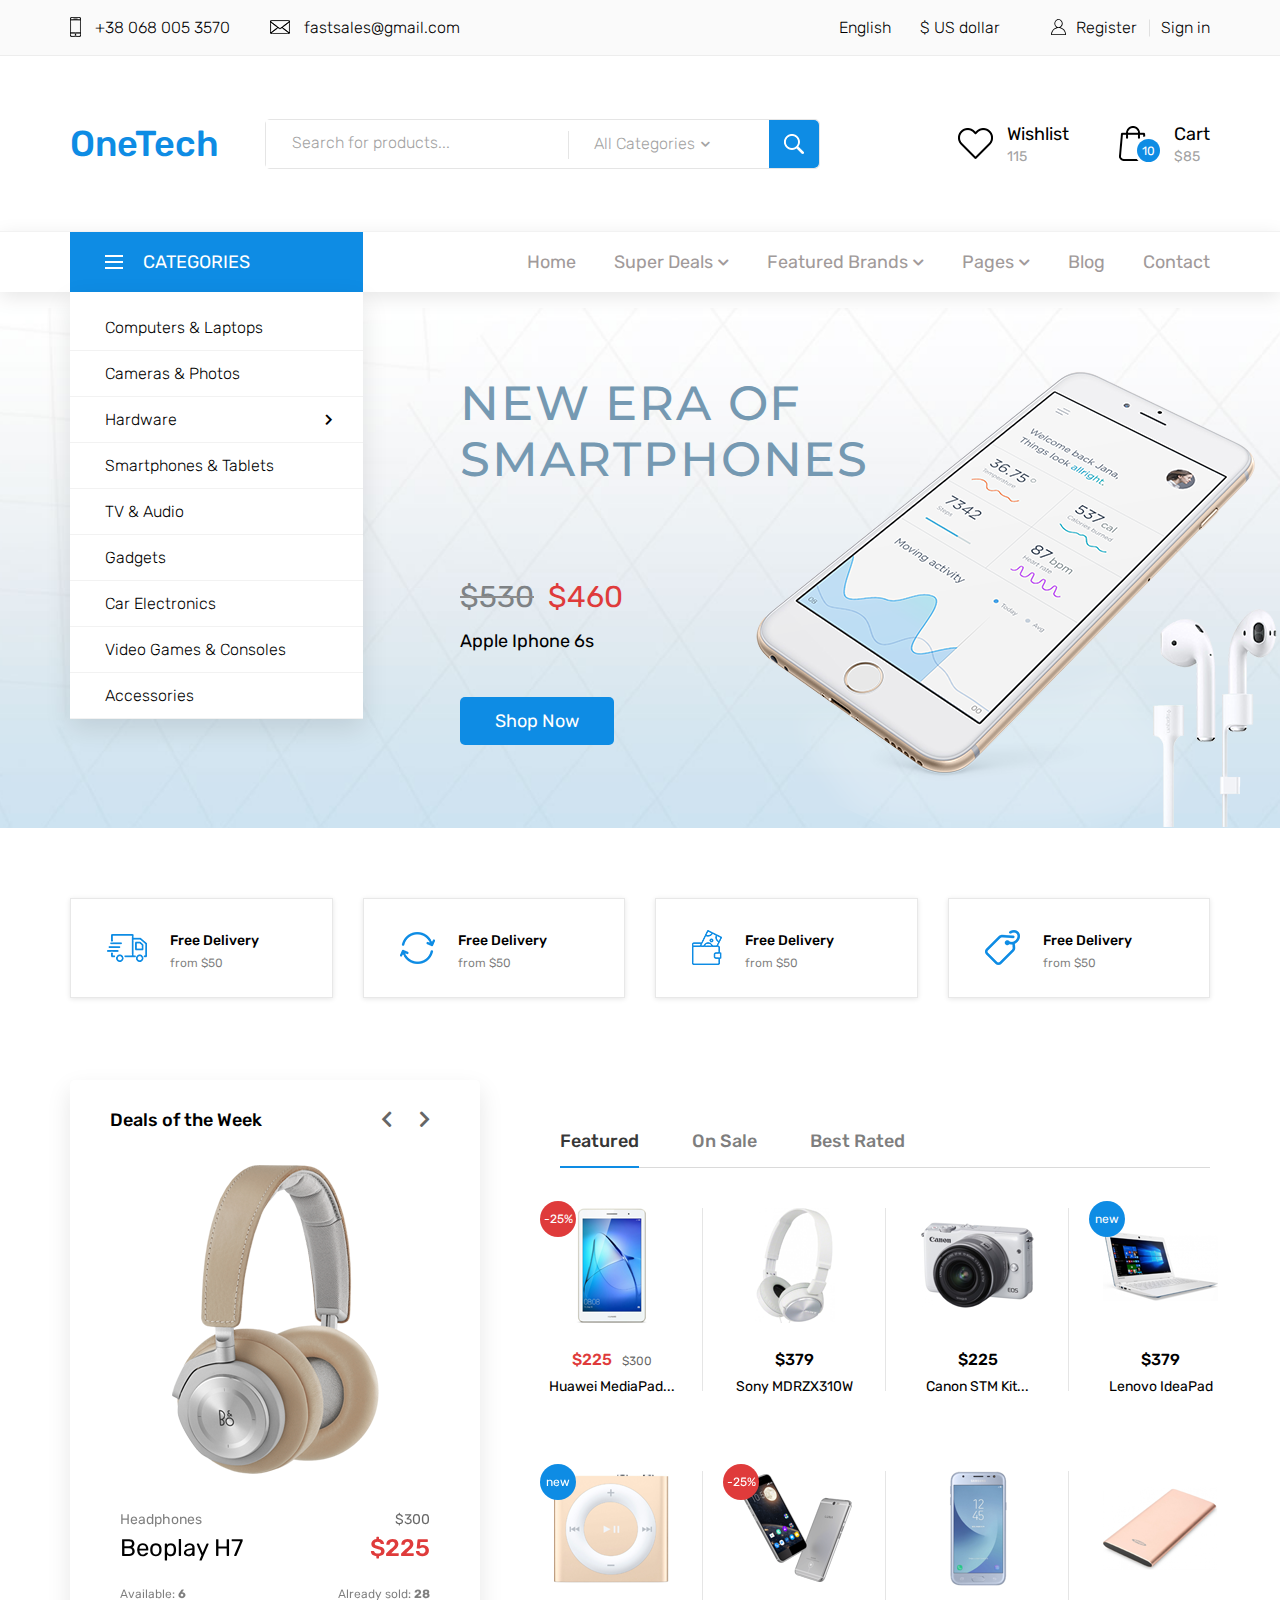
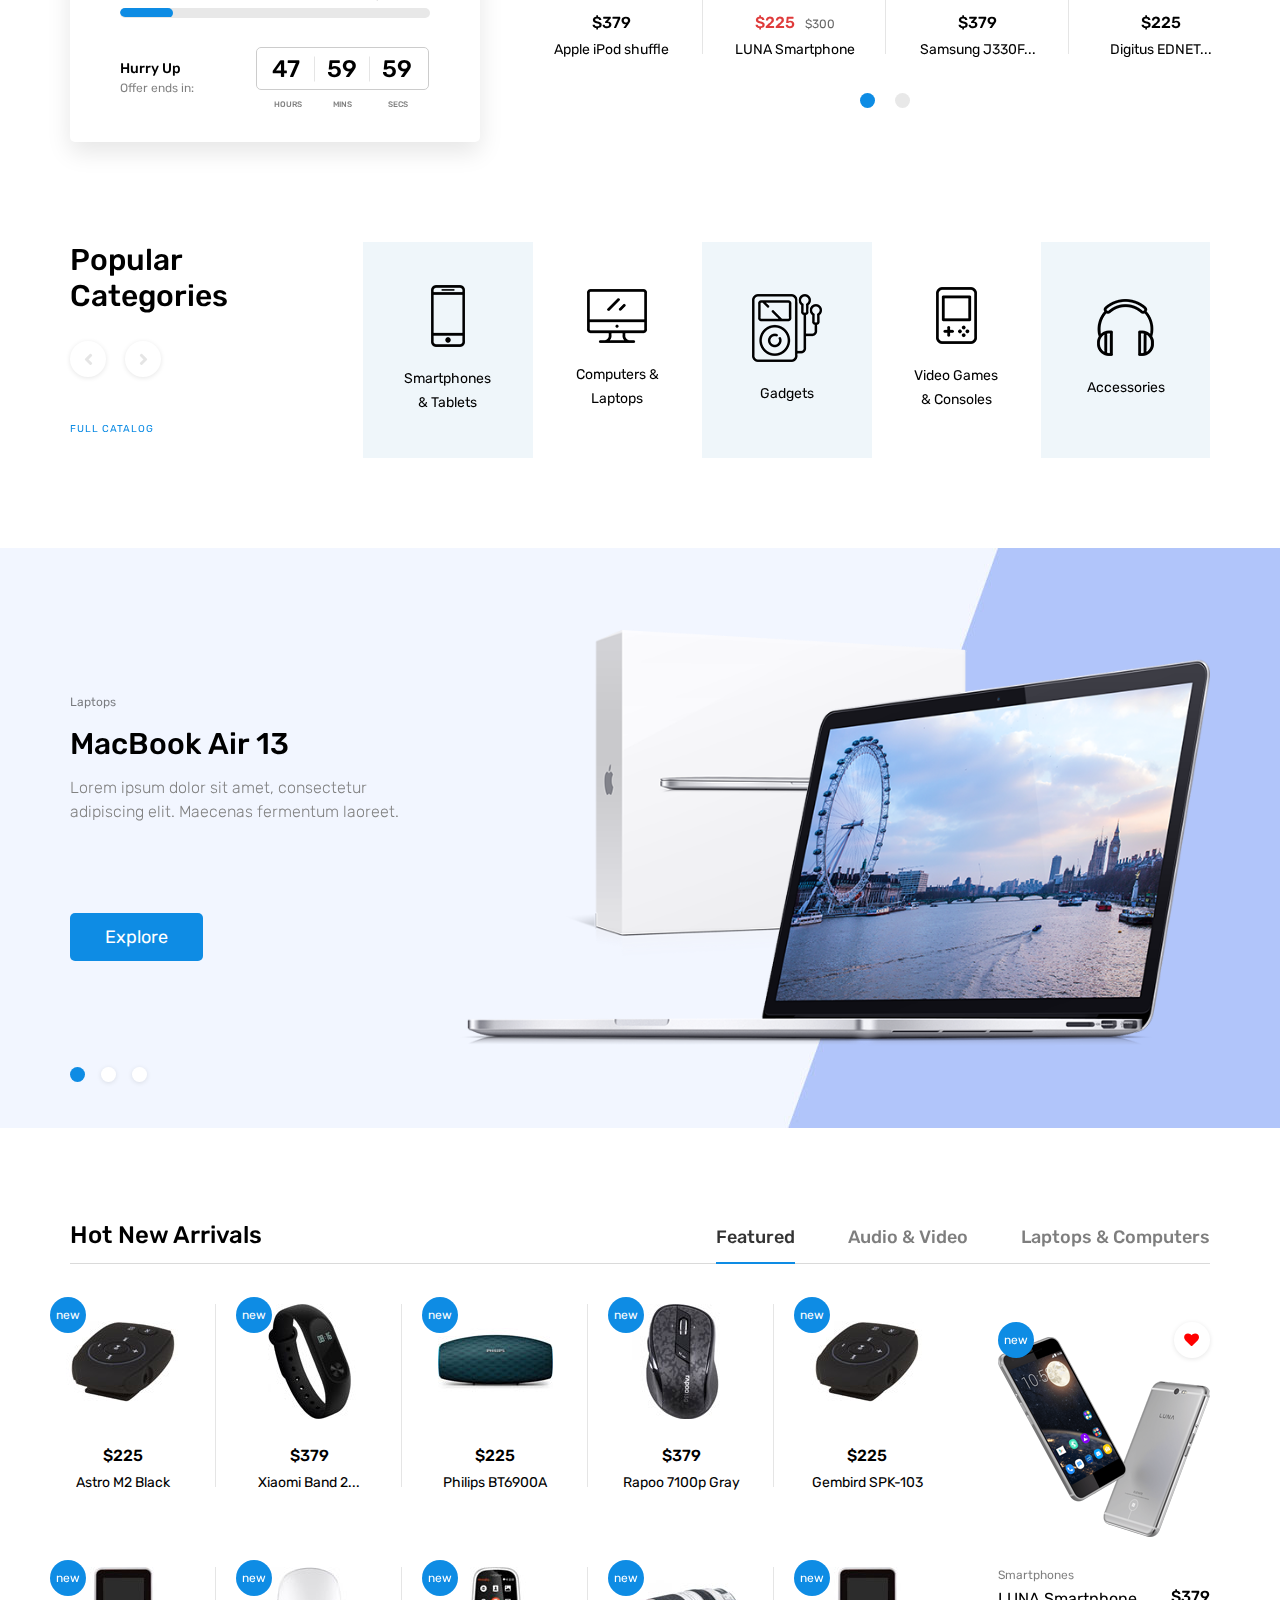
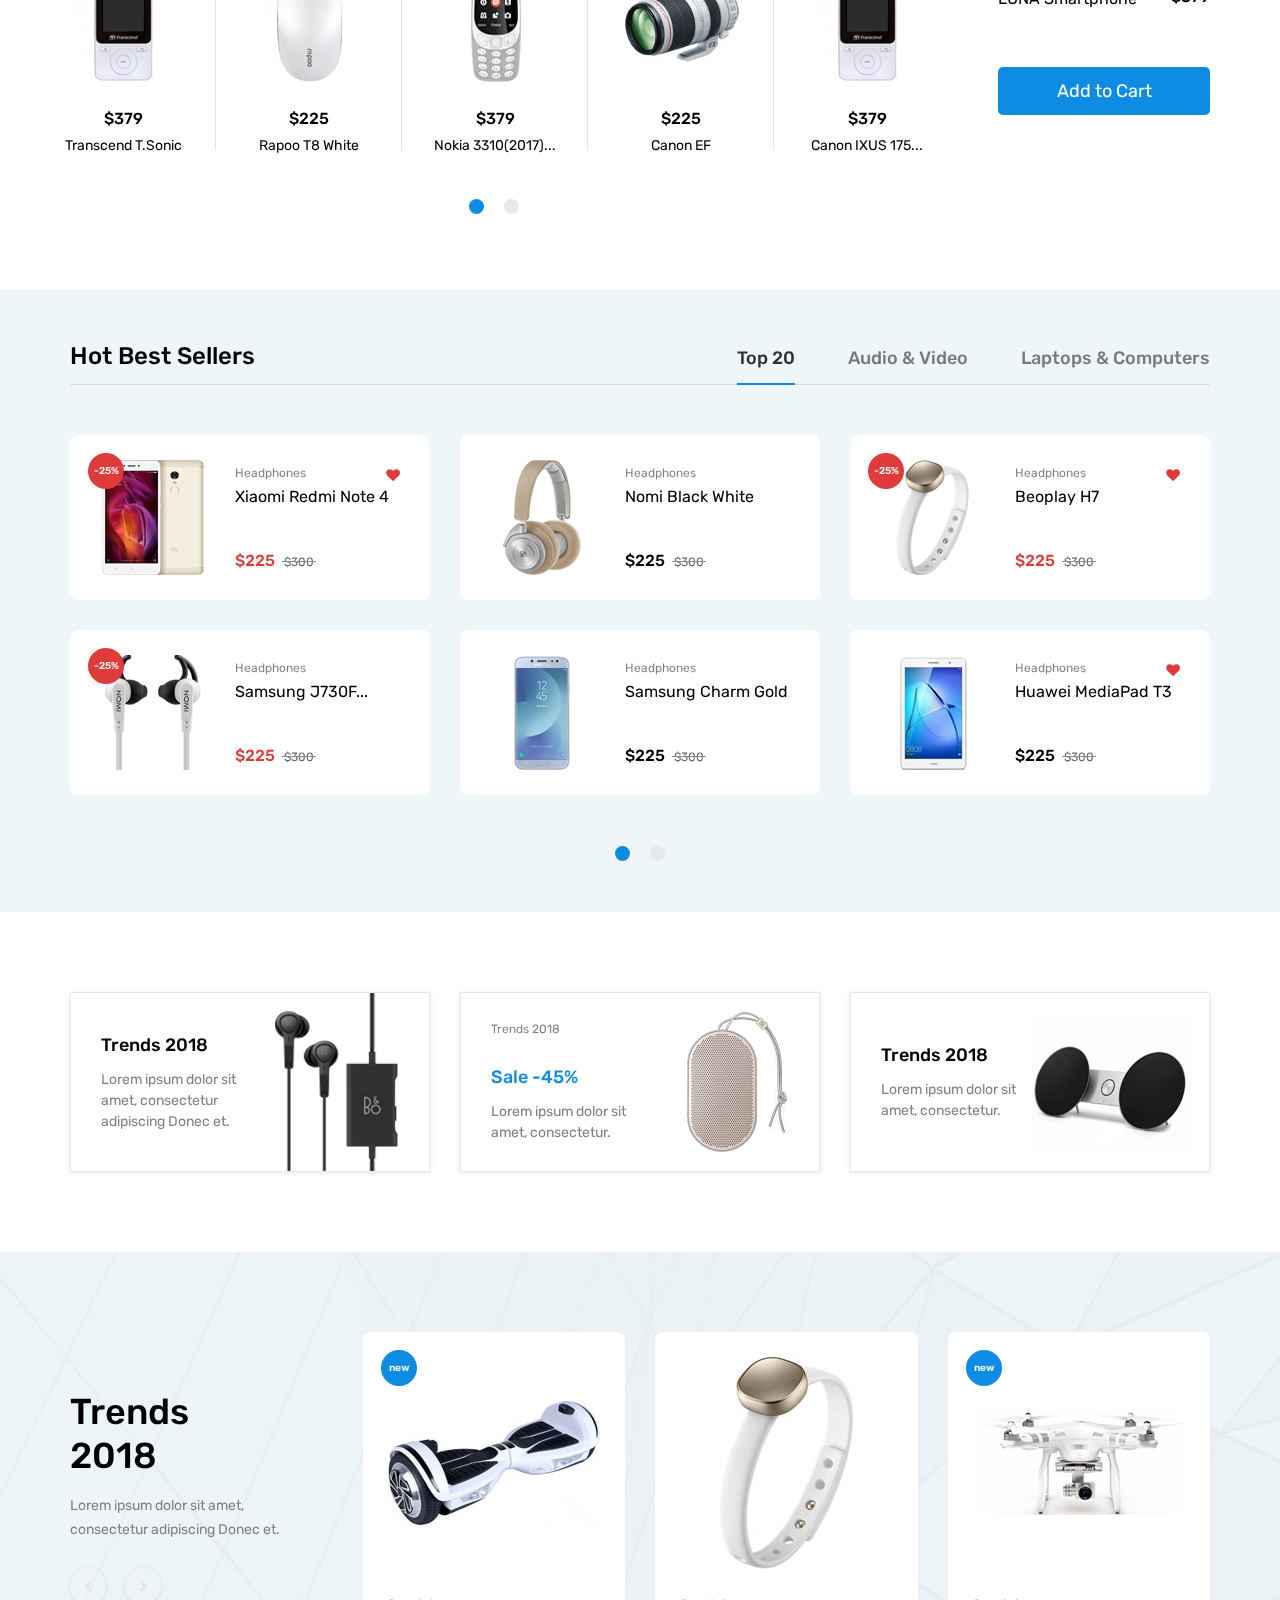
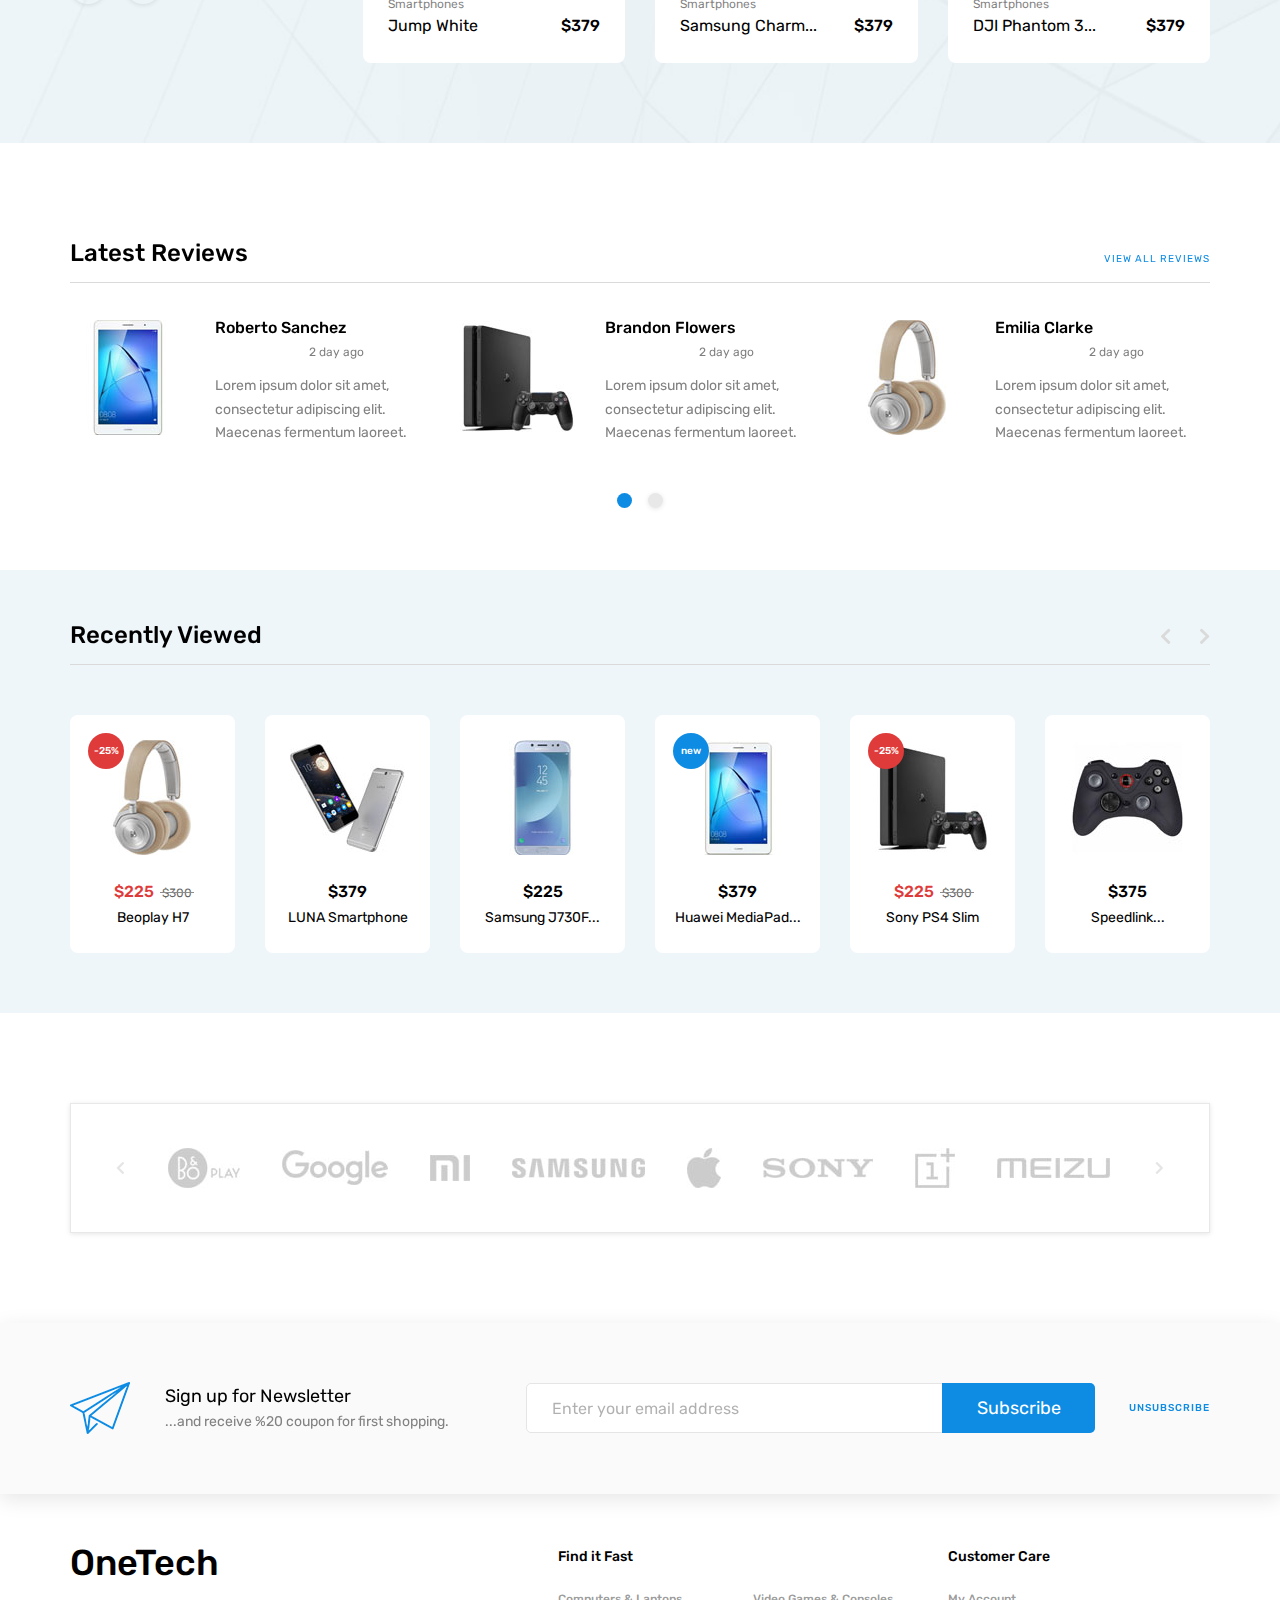
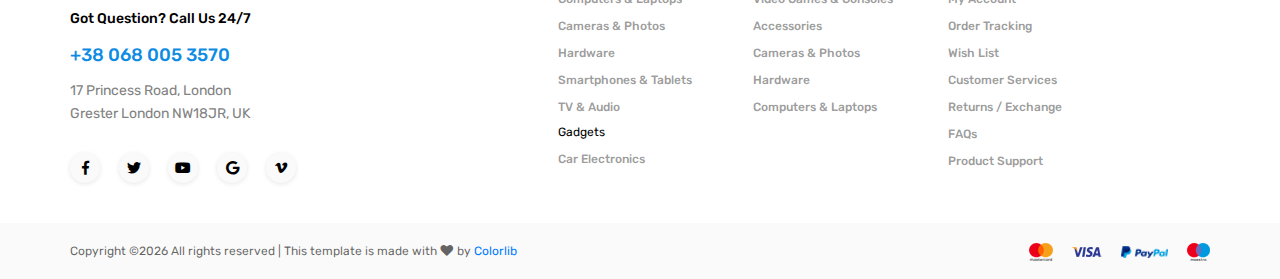
<file: templates/OneTech/OneTech/index.html>
<!DOCTYPE html>
<html lang="en">
<head>
<title>OneTech</title>
<meta charset="utf-8">
<meta http-equiv="X-UA-Compatible" content="IE=edge">
<meta name="description" content="OneTech shop project">
<meta name="viewport" content="width=device-width, initial-scale=1">
<link rel="stylesheet" type="text/css" href="styles/bootstrap4/bootstrap.min.css">
<link href="plugins/fontawesome-free-5.0.1/css/fontawesome-all.css" rel="stylesheet" type="text/css">
<link rel="stylesheet" type="text/css" href="plugins/OwlCarousel2-2.2.1/owl.carousel.css">
<link rel="stylesheet" type="text/css" href="plugins/OwlCarousel2-2.2.1/owl.theme.default.css">
<link rel="stylesheet" type="text/css" href="plugins/OwlCarousel2-2.2.1/animate.css">
<link rel="stylesheet" type="text/css" href="plugins/slick-1.8.0/slick.css">
<link rel="stylesheet" type="text/css" href="styles/main_styles.css">
<link rel="stylesheet" type="text/css" href="styles/responsive.css">

</head>

<body>

<div class="super_container">
	
	<!-- Header -->
	
	<header class="header">

		<!-- Top Bar -->

		<div class="top_bar">
			<div class="container">
				<div class="row">
					<div class="col d-flex flex-row">
						<div class="top_bar_contact_item"><div class="top_bar_icon"><img src="images/phone.png" alt=""></div>+38 068 005 3570</div>
						<div class="top_bar_contact_item"><div class="top_bar_icon"><img src="images/mail.png" alt=""></div><a href="mailto:fastsales@gmail.com">fastsales@gmail.com</a></div>
						<div class="top_bar_content ml-auto">
							<div class="top_bar_menu">
								<ul class="standard_dropdown top_bar_dropdown">
									<li>
										<a href="#">English<i class="fas fa-chevron-down"></i></a>
										<ul>
											<li><a href="#">Italian</a></li>
											<li><a href="#">Spanish</a></li>
											<li><a href="#">Japanese</a></li>
										</ul>
									</li>
									<li>
										<a href="#">$ US dollar<i class="fas fa-chevron-down"></i></a>
										<ul>
											<li><a href="#">EUR Euro</a></li>
											<li><a href="#">GBP British Pound</a></li>
											<li><a href="#">JPY Japanese Yen</a></li>
										</ul>
									</li>
								</ul>
							</div>
							<div class="top_bar_user">
								<div class="user_icon"><img src="images/user.svg" alt=""></div>
								<div><a href="#">Register</a></div>
								<div><a href="#">Sign in</a></div>
							</div>
						</div>
					</div>
				</div>
			</div>		
		</div>

		<!-- Header Main -->

		<div class="header_main">
			<div class="container">
				<div class="row">

					<!-- Logo -->
					<div class="col-lg-2 col-sm-3 col-3 order-1">
						<div class="logo_container">
							<div class="logo"><a href="#">OneTech</a></div>
						</div>
					</div>

					<!-- Search -->
					<div class="col-lg-6 col-12 order-lg-2 order-3 text-lg-left text-right">
						<div class="header_search">
							<div class="header_search_content">
								<div class="header_search_form_container">
									<form action="#" class="header_search_form clearfix">
										<input type="search" required="required" class="header_search_input" placeholder="Search for products...">
										<div class="custom_dropdown">
											<div class="custom_dropdown_list">
												<span class="custom_dropdown_placeholder clc">All Categories</span>
												<i class="fas fa-chevron-down"></i>
												<ul class="custom_list clc">
													<li><a class="clc" href="#">All Categories</a></li>
													<li><a class="clc" href="#">Computers</a></li>
													<li><a class="clc" href="#">Laptops</a></li>
													<li><a class="clc" href="#">Cameras</a></li>
													<li><a class="clc" href="#">Hardware</a></li>
													<li><a class="clc" href="#">Smartphones</a></li>
												</ul>
											</div>
										</div>
										<button type="submit" class="header_search_button trans_300" value="Submit"><img src="images/search.png" alt=""></button>
									</form>
								</div>
							</div>
						</div>
					</div>

					<!-- Wishlist -->
					<div class="col-lg-4 col-9 order-lg-3 order-2 text-lg-left text-right">
						<div class="wishlist_cart d-flex flex-row align-items-center justify-content-end">
							<div class="wishlist d-flex flex-row align-items-center justify-content-end">
								<div class="wishlist_icon"><img src="images/heart.png" alt=""></div>
								<div class="wishlist_content">
									<div class="wishlist_text"><a href="#">Wishlist</a></div>
									<div class="wishlist_count">115</div>
								</div>
							</div>

							<!-- Cart -->
							<div class="cart">
								<div class="cart_container d-flex flex-row align-items-center justify-content-end">
									<div class="cart_icon">
										<img src="images/cart.png" alt="">
										<div class="cart_count"><span>10</span></div>
									</div>
									<div class="cart_content">
										<div class="cart_text"><a href="#">Cart</a></div>
										<div class="cart_price">$85</div>
									</div>
								</div>
							</div>
						</div>
					</div>
				</div>
			</div>
		</div>
		
		<!-- Main Navigation -->

		<nav class="main_nav">
			<div class="container">
				<div class="row">
					<div class="col">
						
						<div class="main_nav_content d-flex flex-row">

							<!-- Categories Menu -->

							<div class="cat_menu_container">
								<div class="cat_menu_title d-flex flex-row align-items-center justify-content-start">
									<div class="cat_burger"><span></span><span></span><span></span></div>
									<div class="cat_menu_text">categories</div>
								</div>

								<ul class="cat_menu">
									<li><a href="#">Computers & Laptops <i class="fas fa-chevron-right ml-auto"></i></a></li>
									<li><a href="#">Cameras & Photos<i class="fas fa-chevron-right"></i></a></li>
									<li class="hassubs">
										<a href="#">Hardware<i class="fas fa-chevron-right"></i></a>
										<ul>
											<li class="hassubs">
												<a href="#">Menu Item<i class="fas fa-chevron-right"></i></a>
												<ul>
													<li><a href="#">Menu Item<i class="fas fa-chevron-right"></i></a></li>
													<li><a href="#">Menu Item<i class="fas fa-chevron-right"></i></a></li>
													<li><a href="#">Menu Item<i class="fas fa-chevron-right"></i></a></li>
													<li><a href="#">Menu Item<i class="fas fa-chevron-right"></i></a></li>
												</ul>
											</li>
											<li><a href="#">Menu Item<i class="fas fa-chevron-right"></i></a></li>
											<li><a href="#">Menu Item<i class="fas fa-chevron-right"></i></a></li>
											<li><a href="#">Menu Item<i class="fas fa-chevron-right"></i></a></li>
										</ul>
									</li>
									<li><a href="#">Smartphones & Tablets<i class="fas fa-chevron-right"></i></a></li>
									<li><a href="#">TV & Audio<i class="fas fa-chevron-right"></i></a></li>
									<li><a href="#">Gadgets<i class="fas fa-chevron-right"></i></a></li>
									<li><a href="#">Car Electronics<i class="fas fa-chevron-right"></i></a></li>
									<li><a href="#">Video Games & Consoles<i class="fas fa-chevron-right"></i></a></li>
									<li><a href="#">Accessories<i class="fas fa-chevron-right"></i></a></li>
								</ul>
							</div>

							<!-- Main Nav Menu -->

							<div class="main_nav_menu ml-auto">
								<ul class="standard_dropdown main_nav_dropdown">
									<li><a href="#">Home<i class="fas fa-chevron-down"></i></a></li>
									<li class="hassubs">
										<a href="#">Super Deals<i class="fas fa-chevron-down"></i></a>
										<ul>
											<li>
												<a href="#">Menu Item<i class="fas fa-chevron-down"></i></a>
												<ul>
													<li><a href="#">Menu Item<i class="fas fa-chevron-down"></i></a></li>
													<li><a href="#">Menu Item<i class="fas fa-chevron-down"></i></a></li>
													<li><a href="#">Menu Item<i class="fas fa-chevron-down"></i></a></li>
												</ul>
											</li>
											<li><a href="#">Menu Item<i class="fas fa-chevron-down"></i></a></li>
											<li><a href="#">Menu Item<i class="fas fa-chevron-down"></i></a></li>
											<li><a href="#">Menu Item<i class="fas fa-chevron-down"></i></a></li>
										</ul>
									</li>
									<li class="hassubs">
										<a href="#">Featured Brands<i class="fas fa-chevron-down"></i></a>
										<ul>
											<li>
												<a href="#">Menu Item<i class="fas fa-chevron-down"></i></a>
												<ul>
													<li><a href="#">Menu Item<i class="fas fa-chevron-down"></i></a></li>
													<li><a href="#">Menu Item<i class="fas fa-chevron-down"></i></a></li>
													<li><a href="#">Menu Item<i class="fas fa-chevron-down"></i></a></li>
												</ul>
											</li>
											<li><a href="#">Menu Item<i class="fas fa-chevron-down"></i></a></li>
											<li><a href="#">Menu Item<i class="fas fa-chevron-down"></i></a></li>
											<li><a href="#">Menu Item<i class="fas fa-chevron-down"></i></a></li>
										</ul>
									</li>
									<li class="hassubs">
										<a href="#">Pages<i class="fas fa-chevron-down"></i></a>
										<ul>
											<li><a href="shop.html">Shop<i class="fas fa-chevron-down"></i></a></li>
											<li><a href="product.html">Product<i class="fas fa-chevron-down"></i></a></li>
											<li><a href="blog.html">Blog<i class="fas fa-chevron-down"></i></a></li>
											<li><a href="blog_single.html">Blog Post<i class="fas fa-chevron-down"></i></a></li>
											<li><a href="regular.html">Regular Post<i class="fas fa-chevron-down"></i></a></li>
											<li><a href="cart.html">Cart<i class="fas fa-chevron-down"></i></a></li>
											<li><a href="contact.html">Contact<i class="fas fa-chevron-down"></i></a></li>
										</ul>
									</li>
									<li><a href="blog.html">Blog<i class="fas fa-chevron-down"></i></a></li>
									<li><a href="contact.html">Contact<i class="fas fa-chevron-down"></i></a></li>
								</ul>
							</div>

							<!-- Menu Trigger -->

							<div class="menu_trigger_container ml-auto">
								<div class="menu_trigger d-flex flex-row align-items-center justify-content-end">
									<div class="menu_burger">
										<div class="menu_trigger_text">menu</div>
										<div class="cat_burger menu_burger_inner"><span></span><span></span><span></span></div>
									</div>
								</div>
							</div>

						</div>
					</div>
				</div>
			</div>
		</nav>
		
		<!-- Menu -->

		<div class="page_menu">
			<div class="container">
				<div class="row">
					<div class="col">
						
						<div class="page_menu_content">
							
							<div class="page_menu_search">
								<form action="#">
									<input type="search" required="required" class="page_menu_search_input" placeholder="Search for products...">
								</form>
							</div>
							<ul class="page_menu_nav">
								<li class="page_menu_item has-children">
									<a href="#">Language<i class="fa fa-angle-down"></i></a>
									<ul class="page_menu_selection">
										<li><a href="#">English<i class="fa fa-angle-down"></i></a></li>
										<li><a href="#">Italian<i class="fa fa-angle-down"></i></a></li>
										<li><a href="#">Spanish<i class="fa fa-angle-down"></i></a></li>
										<li><a href="#">Japanese<i class="fa fa-angle-down"></i></a></li>
									</ul>
								</li>
								<li class="page_menu_item has-children">
									<a href="#">Currency<i class="fa fa-angle-down"></i></a>
									<ul class="page_menu_selection">
										<li><a href="#">US Dollar<i class="fa fa-angle-down"></i></a></li>
										<li><a href="#">EUR Euro<i class="fa fa-angle-down"></i></a></li>
										<li><a href="#">GBP British Pound<i class="fa fa-angle-down"></i></a></li>
										<li><a href="#">JPY Japanese Yen<i class="fa fa-angle-down"></i></a></li>
									</ul>
								</li>
								<li class="page_menu_item">
									<a href="#">Home<i class="fa fa-angle-down"></i></a>
								</li>
								<li class="page_menu_item has-children">
									<a href="#">Super Deals<i class="fa fa-angle-down"></i></a>
									<ul class="page_menu_selection">
										<li><a href="#">Super Deals<i class="fa fa-angle-down"></i></a></li>
										<li class="page_menu_item has-children">
											<a href="#">Menu Item<i class="fa fa-angle-down"></i></a>
											<ul class="page_menu_selection">
												<li><a href="#">Menu Item<i class="fa fa-angle-down"></i></a></li>
												<li><a href="#">Menu Item<i class="fa fa-angle-down"></i></a></li>
												<li><a href="#">Menu Item<i class="fa fa-angle-down"></i></a></li>
												<li><a href="#">Menu Item<i class="fa fa-angle-down"></i></a></li>
											</ul>
										</li>
										<li><a href="#">Menu Item<i class="fa fa-angle-down"></i></a></li>
										<li><a href="#">Menu Item<i class="fa fa-angle-down"></i></a></li>
										<li><a href="#">Menu Item<i class="fa fa-angle-down"></i></a></li>
									</ul>
								</li>
								<li class="page_menu_item has-children">
									<a href="#">Featured Brands<i class="fa fa-angle-down"></i></a>
									<ul class="page_menu_selection">
										<li><a href="#">Featured Brands<i class="fa fa-angle-down"></i></a></li>
										<li><a href="#">Menu Item<i class="fa fa-angle-down"></i></a></li>
										<li><a href="#">Menu Item<i class="fa fa-angle-down"></i></a></li>
										<li><a href="#">Menu Item<i class="fa fa-angle-down"></i></a></li>
									</ul>
								</li>
								<li class="page_menu_item has-children">
									<a href="#">Trending Styles<i class="fa fa-angle-down"></i></a>
									<ul class="page_menu_selection">
										<li><a href="#">Trending Styles<i class="fa fa-angle-down"></i></a></li>
										<li><a href="#">Menu Item<i class="fa fa-angle-down"></i></a></li>
										<li><a href="#">Menu Item<i class="fa fa-angle-down"></i></a></li>
										<li><a href="#">Menu Item<i class="fa fa-angle-down"></i></a></li>
									</ul>
								</li>
								<li class="page_menu_item"><a href="blog.html">blog<i class="fa fa-angle-down"></i></a></li>
								<li class="page_menu_item"><a href="contact.html">contact<i class="fa fa-angle-down"></i></a></li>
							</ul>
							
							<div class="menu_contact">
								<div class="menu_contact_item"><div class="menu_contact_icon"><img src="images/phone_white.png" alt=""></div>+38 068 005 3570</div>
								<div class="menu_contact_item"><div class="menu_contact_icon"><img src="images/mail_white.png" alt=""></div><a href="mailto:fastsales@gmail.com">fastsales@gmail.com</a></div>
							</div>
						</div>
					</div>
				</div>
			</div>
		</div>

	</header>
	
	<!-- Banner -->

	<div class="banner">
		<div class="banner_background" style="background-image:url(images/banner_background.jpg)"></div>
		<div class="container fill_height">
			<div class="row fill_height">
				<div class="banner_product_image"><img src="images/banner_product.png" alt=""></div>
				<div class="col-lg-5 offset-lg-4 fill_height">
					<div class="banner_content">
						<h1 class="banner_text">new era of smartphones</h1>
						<div class="banner_price"><span>$530</span>$460</div>
						<div class="banner_product_name">Apple Iphone 6s</div>
						<div class="button banner_button"><a href="#">Shop Now</a></div>
					</div>
				</div>
			</div>
		</div>
	</div>

	<!-- Characteristics -->

	<div class="characteristics">
		<div class="container">
			<div class="row">

				<!-- Char. Item -->
				<div class="col-lg-3 col-md-6 char_col">
					
					<div class="char_item d-flex flex-row align-items-center justify-content-start">
						<div class="char_icon"><img src="images/char_1.png" alt=""></div>
						<div class="char_content">
							<div class="char_title">Free Delivery</div>
							<div class="char_subtitle">from $50</div>
						</div>
					</div>
				</div>

				<!-- Char. Item -->
				<div class="col-lg-3 col-md-6 char_col">
					
					<div class="char_item d-flex flex-row align-items-center justify-content-start">
						<div class="char_icon"><img src="images/char_2.png" alt=""></div>
						<div class="char_content">
							<div class="char_title">Free Delivery</div>
							<div class="char_subtitle">from $50</div>
						</div>
					</div>
				</div>

				<!-- Char. Item -->
				<div class="col-lg-3 col-md-6 char_col">
					
					<div class="char_item d-flex flex-row align-items-center justify-content-start">
						<div class="char_icon"><img src="images/char_3.png" alt=""></div>
						<div class="char_content">
							<div class="char_title">Free Delivery</div>
							<div class="char_subtitle">from $50</div>
						</div>
					</div>
				</div>

				<!-- Char. Item -->
				<div class="col-lg-3 col-md-6 char_col">
					
					<div class="char_item d-flex flex-row align-items-center justify-content-start">
						<div class="char_icon"><img src="images/char_4.png" alt=""></div>
						<div class="char_content">
							<div class="char_title">Free Delivery</div>
							<div class="char_subtitle">from $50</div>
						</div>
					</div>
				</div>
			</div>
		</div>
	</div>

	<!-- Deals of the week -->

	<div class="deals_featured">
		<div class="container">
			<div class="row">
				<div class="col d-flex flex-lg-row flex-column align-items-center justify-content-start">
					
					<!-- Deals -->

					<div class="deals">
						<div class="deals_title">Deals of the Week</div>
						<div class="deals_slider_container">
							
							<!-- Deals Slider -->
							<div class="owl-carousel owl-theme deals_slider">
								
								<!-- Deals Item -->
								<div class="owl-item deals_item">
									<div class="deals_image"><img src="images/deals.png" alt=""></div>
									<div class="deals_content">
										<div class="deals_info_line d-flex flex-row justify-content-start">
											<div class="deals_item_category"><a href="#">Headphones</a></div>
											<div class="deals_item_price_a ml-auto">$300</div>
										</div>
										<div class="deals_info_line d-flex flex-row justify-content-start">
											<div class="deals_item_name">Beoplay H7</div>
											<div class="deals_item_price ml-auto">$225</div>
										</div>
										<div class="available">
											<div class="available_line d-flex flex-row justify-content-start">
												<div class="available_title">Available: <span>6</span></div>
												<div class="sold_title ml-auto">Already sold: <span>28</span></div>
											</div>
											<div class="available_bar"><span style="width:17%"></span></div>
										</div>
										<div class="deals_timer d-flex flex-row align-items-center justify-content-start">
											<div class="deals_timer_title_container">
												<div class="deals_timer_title">Hurry Up</div>
												<div class="deals_timer_subtitle">Offer ends in:</div>
											</div>
											<div class="deals_timer_content ml-auto">
												<div class="deals_timer_box clearfix" data-target-time="">
													<div class="deals_timer_unit">
														<div id="deals_timer1_hr" class="deals_timer_hr"></div>
														<span>hours</span>
													</div>
													<div class="deals_timer_unit">
														<div id="deals_timer1_min" class="deals_timer_min"></div>
														<span>mins</span>
													</div>
													<div class="deals_timer_unit">
														<div id="deals_timer1_sec" class="deals_timer_sec"></div>
														<span>secs</span>
													</div>
												</div>
											</div>
										</div>
									</div>
								</div>

								<!-- Deals Item -->
								<div class="owl-item deals_item">
									<div class="deals_image"><img src="images/deals.png" alt=""></div>
									<div class="deals_content">
										<div class="deals_info_line d-flex flex-row justify-content-start">
											<div class="deals_item_category"><a href="#">Headphones</a></div>
											<div class="deals_item_price_a ml-auto">$300</div>
										</div>
										<div class="deals_info_line d-flex flex-row justify-content-start">
											<div class="deals_item_name">Beoplay H7</div>
											<div class="deals_item_price ml-auto">$225</div>
										</div>
										<div class="available">
											<div class="available_line d-flex flex-row justify-content-start">
												<div class="available_title">Available: <span>6</span></div>
												<div class="sold_title ml-auto">Already sold: <span>28</span></div>
											</div>
											<div class="available_bar"><span style="width:17%"></span></div>
										</div>
										<div class="deals_timer d-flex flex-row align-items-center justify-content-start">
											<div class="deals_timer_title_container">
												<div class="deals_timer_title">Hurry Up</div>
												<div class="deals_timer_subtitle">Offer ends in:</div>
											</div>
											<div class="deals_timer_content ml-auto">
												<div class="deals_timer_box clearfix" data-target-time="">
													<div class="deals_timer_unit">
														<div id="deals_timer2_hr" class="deals_timer_hr"></div>
														<span>hours</span>
													</div>
													<div class="deals_timer_unit">
														<div id="deals_timer2_min" class="deals_timer_min"></div>
														<span>mins</span>
													</div>
													<div class="deals_timer_unit">
														<div id="deals_timer2_sec" class="deals_timer_sec"></div>
														<span>secs</span>
													</div>
												</div>
											</div>
										</div>
									</div>
								</div>

								<!-- Deals Item -->
								<div class="owl-item deals_item">
									<div class="deals_image"><img src="images/deals.png" alt=""></div>
									<div class="deals_content">
										<div class="deals_info_line d-flex flex-row justify-content-start">
											<div class="deals_item_category"><a href="#">Headphones</a></div>
											<div class="deals_item_price_a ml-auto">$300</div>
										</div>
										<div class="deals_info_line d-flex flex-row justify-content-start">
											<div class="deals_item_name">Beoplay H7</div>
											<div class="deals_item_price ml-auto">$225</div>
										</div>
										<div class="available">
											<div class="available_line d-flex flex-row justify-content-start">
												<div class="available_title">Available: <span>6</span></div>
												<div class="sold_title ml-auto">Already sold: <span>28</span></div>
											</div>
											<div class="available_bar"><span style="width:17%"></span></div>
										</div>
										<div class="deals_timer d-flex flex-row align-items-center justify-content-start">
											<div class="deals_timer_title_container">
												<div class="deals_timer_title">Hurry Up</div>
												<div class="deals_timer_subtitle">Offer ends in:</div>
											</div>
											<div class="deals_timer_content ml-auto">
												<div class="deals_timer_box clearfix" data-target-time="">
													<div class="deals_timer_unit">
														<div id="deals_timer3_hr" class="deals_timer_hr"></div>
														<span>hours</span>
													</div>
													<div class="deals_timer_unit">
														<div id="deals_timer3_min" class="deals_timer_min"></div>
														<span>mins</span>
													</div>
													<div class="deals_timer_unit">
														<div id="deals_timer3_sec" class="deals_timer_sec"></div>
														<span>secs</span>
													</div>
												</div>
											</div>
										</div>
									</div>
								</div>

							</div>

						</div>

						<div class="deals_slider_nav_container">
							<div class="deals_slider_prev deals_slider_nav"><i class="fas fa-chevron-left ml-auto"></i></div>
							<div class="deals_slider_next deals_slider_nav"><i class="fas fa-chevron-right ml-auto"></i></div>
						</div>
					</div>
					
					<!-- Featured -->
					<div class="featured">
						<div class="tabbed_container">
							<div class="tabs">
								<ul class="clearfix">
									<li class="active">Featured</li>
									<li>On Sale</li>
									<li>Best Rated</li>
								</ul>
								<div class="tabs_line"><span></span></div>
							</div>

							<!-- Product Panel -->
							<div class="product_panel panel active">
								<div class="featured_slider slider">

									<!-- Slider Item -->
									<div class="featured_slider_item">
										<div class="border_active"></div>
										<div class="product_item discount d-flex flex-column align-items-center justify-content-center text-center">
											<div class="product_image d-flex flex-column align-items-center justify-content-center"><img src="images/featured_1.png" alt=""></div>
											<div class="product_content">
												<div class="product_price discount">$225<span>$300</span></div>
												<div class="product_name"><div><a href="product.html">Huawei MediaPad...</a></div></div>
												<div class="product_extras">
													<div class="product_color">
														<input type="radio" checked name="product_color" style="background:#b19c83">
														<input type="radio" name="product_color" style="background:#000000">
														<input type="radio" name="product_color" style="background:#999999">
													</div>
													<button class="product_cart_button">Add to Cart</button>
												</div>
											</div>
											<div class="product_fav"><i class="fas fa-heart"></i></div>
											<ul class="product_marks">
												<li class="product_mark product_discount">-25%</li>
												<li class="product_mark product_new">new</li>
											</ul>
										</div>
									</div>

									<!-- Slider Item -->
									<div class="featured_slider_item">
										<div class="border_active"></div>
										<div class="product_item is_new d-flex flex-column align-items-center justify-content-center text-center">
											<div class="product_image d-flex flex-column align-items-center justify-content-center"><img src="images/featured_2.png" alt=""></div>
											<div class="product_content">
												<div class="product_price">$379</div>
												<div class="product_name"><div><a href="product.html">Apple iPod shuffle</a></div></div>
												<div class="product_extras">
													<div class="product_color">
														<input type="radio" checked name="product_color" style="background:#b19c83">
														<input type="radio" name="product_color" style="background:#000000">
														<input type="radio" name="product_color" style="background:#999999">
													</div>
													<button class="product_cart_button active">Add to Cart</button>
												</div>
											</div>
											<div class="product_fav"><i class="fas fa-heart"></i></div>
											<ul class="product_marks">
												<li class="product_mark product_discount"></li>
												<li class="product_mark product_new">new</li>
											</ul>
										</div>
									</div>

									<!-- Slider Item -->
									<div class="featured_slider_item">
										<div class="border_active"></div>
										<div class="product_item d-flex flex-column align-items-center justify-content-center text-center">
											<div class="product_image d-flex flex-column align-items-center justify-content-center"><img src="images/featured_3.png" alt=""></div>
											<div class="product_content">
												<div class="product_price">$379</div>
												<div class="product_name"><div><a href="product.html">Sony MDRZX310W</a></div></div>
												<div class="product_extras">
													<div class="product_color">
														<input type="radio" checked name="product_color" style="background:#b19c83">
														<input type="radio" name="product_color" style="background:#000000">
														<input type="radio" name="product_color" style="background:#999999">
													</div>
													<button class="product_cart_button">Add to Cart</button>
												</div>
											</div>
											<div class="product_fav"><i class="fas fa-heart"></i></div>
											<ul class="product_marks">
												<li class="product_mark product_discount"></li>
												<li class="product_mark product_new">new</li>
											</ul>
										</div>
									</div>

									<!-- Slider Item -->
									<div class="featured_slider_item">
										<div class="border_active"></div>
										<div class="product_item discount d-flex flex-column align-items-center justify-content-center text-center">
											<div class="product_image d-flex flex-column align-items-center justify-content-center"><img src="images/featured_4.png" alt=""></div>
											<div class="product_content">
												<div class="product_price discount">$225<span>$300</span></div>
												<div class="product_name"><div><a href="product.html">LUNA Smartphone</a></div></div>
												<div class="product_extras">
													<div class="product_color">
														<input type="radio" checked name="product_color" style="background:#b19c83">
														<input type="radio" name="product_color" style="background:#000000">
														<input type="radio" name="product_color" style="background:#999999">
													</div>
													<button class="product_cart_button">Add to Cart</button>
												</div>
											</div>
											<div class="product_fav"><i class="fas fa-heart"></i></div>
											<ul class="product_marks">
												<li class="product_mark product_discount">-25%</li>
												<li class="product_mark product_new">new</li>
											</ul>
										</div>
									</div>

									<!-- Slider Item -->
									<div class="featured_slider_item">
										<div class="border_active"></div>
										<div class="product_item d-flex flex-column align-items-center justify-content-center text-center">
											<div class="product_image d-flex flex-column align-items-center justify-content-center"><img src="images/featured_5.png" alt=""></div>
											<div class="product_content">
												<div class="product_price">$225</div>
												<div class="product_name"><div><a href="product.html">Canon STM Kit...</a></div></div>
												<div class="product_extras">
													<div class="product_color">
														<input type="radio" checked name="product_color" style="background:#b19c83">
														<input type="radio" name="product_color" style="background:#000000">
														<input type="radio" name="product_color" style="background:#999999">
													</div>
													<button class="product_cart_button">Add to Cart</button>
												</div>
											</div>
											<div class="product_fav"><i class="fas fa-heart"></i></div>
											<ul class="product_marks">
												<li class="product_mark product_discount"></li>
												<li class="product_mark product_new">new</li>
											</ul>
										</div>
									</div>

									<!-- Slider Item -->
									<div class="featured_slider_item">
										<div class="border_active"></div>
										<div class="product_item d-flex flex-column align-items-center justify-content-center text-center">
											<div class="product_image d-flex flex-column align-items-center justify-content-center"><img src="images/featured_6.png" alt=""></div>
											<div class="product_content">
												<div class="product_price">$379</div>
												<div class="product_name"><div><a href="product.html">Samsung J330F...</a></div></div>
												<div class="product_extras">
													<div class="product_color">
														<input type="radio" checked name="product_color" style="background:#b19c83">
														<input type="radio" name="product_color" style="background:#000000">
														<input type="radio" name="product_color" style="background:#999999">
													</div>
													<button class="product_cart_button">Add to Cart</button>
												</div>
											</div>
											<div class="product_fav"><i class="fas fa-heart"></i></div>
											<ul class="product_marks">
												<li class="product_mark product_discount"></li>
												<li class="product_mark product_new">new</li>
											</ul>
										</div>
									</div>

									<!-- Slider Item -->
									<div class="featured_slider_item">
										<div class="border_active"></div>
										<div class="product_item is_new d-flex flex-column align-items-center justify-content-center text-center">
											<div class="product_image d-flex flex-column align-items-center justify-content-center"><img src="images/featured_7.png" alt=""></div>
											<div class="product_content">
												<div class="product_price">$379</div>
												<div class="product_name"><div><a href="product.html">Lenovo IdeaPad</a></div></div>
												<div class="product_extras">
													<div class="product_color">
														<input type="radio" checked name="product_color" style="background:#b19c83">
														<input type="radio" name="product_color" style="background:#000000">
														<input type="radio" name="product_color" style="background:#999999">
													</div>
													<button class="product_cart_button">Add to Cart</button>
												</div>
											</div>
											<div class="product_fav"><i class="fas fa-heart"></i></div>
											<ul class="product_marks">
												<li class="product_mark product_discount">-25%</li>
												<li class="product_mark product_new">new</li>
											</ul>
										</div>
									</div>

									<!-- Slider Item -->
									<div class="featured_slider_item">
										<div class="border_active"></div>
										<div class="product_item d-flex flex-column align-items-center justify-content-center text-center">
											<div class="product_image d-flex flex-column align-items-center justify-content-center"><img src="images/featured_8.png" alt=""></div>
											<div class="product_content">
												<div class="product_price">$225</div>
												<div class="product_name"><div><a href="product.html">Digitus EDNET...</a></div></div>
												<div class="product_extras">
													<div class="product_color">
														<input type="radio" checked name="product_color" style="background:#b19c83">
														<input type="radio" name="product_color" style="background:#000000">
														<input type="radio" name="product_color" style="background:#999999">
													</div>
													<button class="product_cart_button">Add to Cart</button>
												</div>
											</div>
											<div class="product_fav"><i class="fas fa-heart"></i></div>
											<ul class="product_marks">
												<li class="product_mark product_discount"></li>
												<li class="product_mark product_new">new</li>
											</ul>
										</div>
									</div>

									<!-- Slider Item -->
									<div class="featured_slider_item">
										<div class="border_active"></div>
										<div class="product_item d-flex flex-column align-items-center justify-content-center text-center">
											<div class="product_image d-flex flex-column align-items-center justify-content-center"><img src="images/featured_1.png" alt=""></div>
											<div class="product_content">
												<div class="product_price">$225</div>
												<div class="product_name"><div><a href="product.html">Huawei MediaPad...</a></div></div>
												<div class="product_extras">
													<div class="product_color">
														<input type="radio" checked name="product_color" style="background:#b19c83">
														<input type="radio" name="product_color" style="background:#000000">
														<input type="radio" name="product_color" style="background:#999999">
													</div>
													<button class="product_cart_button">Add to Cart</button>
												</div>
											</div>
											<div class="product_fav"><i class="fas fa-heart"></i></div>
											<ul class="product_marks">
												<li class="product_mark product_discount"></li>
												<li class="product_mark product_new">new</li>
											</ul>
										</div>
									</div>

									<!-- Slider Item -->
									<div class="featured_slider_item">
										<div class="border_active"></div>
										<div class="product_item d-flex flex-column align-items-center justify-content-center text-center">
											<div class="product_image d-flex flex-column align-items-center justify-content-center"><img src="images/featured_2.png" alt=""></div>
											<div class="product_content">
												<div class="product_price">$379</div>
												<div class="product_name"><div><a href="product.html">Huawei MediaPad...</a></div></div>
												<div class="product_extras">
													<div class="product_color">
														<input type="radio" checked name="product_color" style="background:#b19c83">
														<input type="radio" name="product_color" style="background:#000000">
														<input type="radio" name="product_color" style="background:#999999">
													</div>
													<button class="product_cart_button">Add to Cart</button>
												</div>
											</div>
											<div class="product_fav"><i class="fas fa-heart"></i></div>
											<ul class="product_marks">
												<li class="product_mark product_discount"></li>
												<li class="product_mark product_new">new</li>
											</ul>
										</div>
									</div>

									<!-- Slider Item -->
									<div class="featured_slider_item">
										<div class="border_active"></div>
										<div class="product_item d-flex flex-column align-items-center justify-content-center text-center">
											<div class="product_image d-flex flex-column align-items-center justify-content-center"><img src="images/featured_3.png" alt=""></div>
											<div class="product_content">
												<div class="product_price">$379</div>
												<div class="product_name"><div><a href="product.html">Huawei MediaPad...</a></div></div>
												<div class="product_extras">
													<div class="product_color">
														<input type="radio" checked name="product_color" style="background:#b19c83">
														<input type="radio" name="product_color" style="background:#000000">
														<input type="radio" name="product_color" style="background:#999999">
													</div>
													<button class="product_cart_button">Add to Cart</button>
												</div>
											</div>
											<div class="product_fav"><i class="fas fa-heart"></i></div>
											<ul class="product_marks">
												<li class="product_mark product_discount"></li>
												<li class="product_mark product_new">new</li>
											</ul>
										</div>
									</div>

									<!-- Slider Item -->
									<div class="featured_slider_item">
										<div class="border_active"></div>
										<div class="product_item d-flex flex-column align-items-center justify-content-center text-center">
											<div class="product_image d-flex flex-column align-items-center justify-content-center"><img src="images/featured_4.png" alt=""></div>
											<div class="product_content">
												<div class="product_price">$225</div>
												<div class="product_name"><div><a href="product.html">Huawei MediaPad...</a></div></div>
												<div class="product_extras">
													<div class="product_color">
														<input type="radio" checked name="product_color" style="background:#b19c83">
														<input type="radio" name="product_color" style="background:#000000">
														<input type="radio" name="product_color" style="background:#999999">
													</div>
													<button class="product_cart_button">Add to Cart</button>
												</div>
											</div>
											<div class="product_fav"><i class="fas fa-heart"></i></div>
											<ul class="product_marks">
												<li class="product_mark product_discount"></li>
												<li class="product_mark product_new">new</li>
											</ul>
										</div>
									</div>

									<!-- Slider Item -->
									<div class="featured_slider_item">
										<div class="border_active"></div>
										<div class="product_item d-flex flex-column align-items-center justify-content-center text-center">
											<div class="product_image d-flex flex-column align-items-center justify-content-center"><img src="images/featured_5.png" alt=""></div>
											<div class="product_content">
												<div class="product_price">$225</div>
												<div class="product_name"><div><a href="product.html">Huawei MediaPad...</a></div></div>
												<div class="product_extras">
													<div class="product_color">
														<input type="radio" checked name="product_color" style="background:#b19c83">
														<input type="radio" name="product_color" style="background:#000000">
														<input type="radio" name="product_color" style="background:#999999">
													</div>
													<button class="product_cart_button">Add to Cart</button>
												</div>
											</div>
											<div class="product_fav"><i class="fas fa-heart"></i></div>
											<ul class="product_marks">
												<li class="product_mark product_discount"></li>
												<li class="product_mark product_new">new</li>
											</ul>
										</div>
									</div>

									<!-- Slider Item -->
									<div class="featured_slider_item">
										<div class="border_active"></div>
										<div class="product_item d-flex flex-column align-items-center justify-content-center text-center">
											<div class="product_image d-flex flex-column align-items-center justify-content-center"><img src="images/featured_6.png" alt=""></div>
											<div class="product_content">
												<div class="product_price">$379</div>
												<div class="product_name"><div><a href="product.html">Huawei MediaPad...</a></div></div>
												<div class="product_extras">
													<div class="product_color">
														<input type="radio" checked name="product_color" style="background:#b19c83">
														<input type="radio" name="product_color" style="background:#000000">
														<input type="radio" name="product_color" style="background:#999999">
													</div>
													<button class="product_cart_button">Add to Cart</button>
												</div>
											</div>
											<div class="product_fav"><i class="fas fa-heart"></i></div>
											<ul class="product_marks">
												<li class="product_mark product_discount"></li>
												<li class="product_mark product_new">new</li>
											</ul>
										</div>
									</div>

									<!-- Slider Item -->
									<div class="featured_slider_item">
										<div class="border_active"></div>
										<div class="product_item d-flex flex-column align-items-center justify-content-center text-center">
											<div class="product_image d-flex flex-column align-items-center justify-content-center"><img src="images/featured_7.png" alt=""></div>
											<div class="product_content">
												<div class="product_price">$379</div>
												<div class="product_name"><div><a href="product.html">Huawei MediaPad...</a></div></div>
												<div class="product_extras">
													<div class="product_color">
														<input type="radio" checked name="product_color" style="background:#b19c83">
														<input type="radio" name="product_color" style="background:#000000">
														<input type="radio" name="product_color" style="background:#999999">
													</div>
													<button class="product_cart_button">Add to Cart</button>
												</div>
											</div>
											<div class="product_fav"><i class="fas fa-heart"></i></div>
											<ul class="product_marks">
												<li class="product_mark product_discount"></li>
												<li class="product_mark product_new">new</li>
											</ul>
										</div>
									</div>

									<!-- Slider Item -->
									<div class="featured_slider_item">
										<div class="border_active"></div>
										<div class="product_item d-flex flex-column align-items-center justify-content-center text-center">
											<div class="product_image d-flex flex-column align-items-center justify-content-center"><img src="images/featured_8.png" alt=""></div>
											<div class="product_content">
												<div class="product_price">$225</div>
												<div class="product_name"><div><a href="product.html">Huawei MediaPad...</a></div></div>
												<div class="product_extras">
													<div class="product_color">
														<input type="radio" checked name="product_color" style="background:#b19c83">
														<input type="radio" name="product_color" style="background:#000000">
														<input type="radio" name="product_color" style="background:#999999">
													</div>
													<button class="product_cart_button">Add to Cart</button>
												</div>
											</div>
											<div class="product_fav"><i class="fas fa-heart"></i></div>
											<ul class="product_marks">
												<li class="product_mark product_discount"></li>
												<li class="product_mark product_new">new</li>
											</ul>
										</div>
									</div>

								</div>
								<div class="featured_slider_dots_cover"></div>
							</div>

							<!-- Product Panel -->

							<div class="product_panel panel">
								<div class="featured_slider slider">

									<!-- Slider Item -->
									<div class="featured_slider_item">
										<div class="border_active"></div>
										<div class="product_item discount d-flex flex-column align-items-center justify-content-center text-center">
											<div class="product_image d-flex flex-column align-items-center justify-content-center"><img src="images/featured_1.png" alt=""></div>
											<div class="product_content">
												<div class="product_price discount">$225<span>$300</span></div>
												<div class="product_name"><div><a href="product.html">Huawei MediaPad...</a></div></div>
												<div class="product_extras">
													<div class="product_color">
														<input type="radio" checked name="product_color" style="background:#b19c83">
														<input type="radio" name="product_color" style="background:#000000">
														<input type="radio" name="product_color" style="background:#999999">
													</div>
													<button class="product_cart_button">Add to Cart</button>
												</div>
											</div>
											<div class="product_fav"><i class="fas fa-heart"></i></div>
											<ul class="product_marks">
												<li class="product_mark product_discount">-25%</li>
												<li class="product_mark product_new">new</li>
											</ul>
										</div>
									</div>

									<!-- Slider Item -->
									<div class="featured_slider_item">
										<div class="border_active"></div>
										<div class="product_item is_new d-flex flex-column align-items-center justify-content-center text-center">
											<div class="product_image d-flex flex-column align-items-center justify-content-center"><img src="images/featured_2.png" alt=""></div>
											<div class="product_content">
												<div class="product_price">$379</div>
												<div class="product_name"><div><a href="product.html">Apple iPod shuffle</a></div></div>
												<div class="product_extras">
													<div class="product_color">
														<input type="radio" checked name="product_color" style="background:#b19c83">
														<input type="radio" name="product_color" style="background:#000000">
														<input type="radio" name="product_color" style="background:#999999">
													</div>
													<button class="product_cart_button active">Add to Cart</button>
												</div>
											</div>
											<div class="product_fav"><i class="fas fa-heart"></i></div>
											<ul class="product_marks">
												<li class="product_mark product_discount"></li>
												<li class="product_mark product_new">new</li>
											</ul>
										</div>
									</div>

									<!-- Slider Item -->
									<div class="featured_slider_item">
										<div class="border_active"></div>
										<div class="product_item d-flex flex-column align-items-center justify-content-center text-center">
											<div class="product_image d-flex flex-column align-items-center justify-content-center"><img src="images/featured_3.png" alt=""></div>
											<div class="product_content">
												<div class="product_price">$379</div>
												<div class="product_name"><div><a href="product.html">Sony MDRZX310W</a></div></div>
												<div class="product_extras">
													<div class="product_color">
														<input type="radio" checked name="product_color" style="background:#b19c83">
														<input type="radio" name="product_color" style="background:#000000">
														<input type="radio" name="product_color" style="background:#999999">
													</div>
													<button class="product_cart_button">Add to Cart</button>
												</div>
											</div>
											<div class="product_fav"><i class="fas fa-heart"></i></div>
											<ul class="product_marks">
												<li class="product_mark product_discount"></li>
												<li class="product_mark product_new">new</li>
											</ul>
										</div>
									</div>

									<!-- Slider Item -->
									<div class="featured_slider_item">
										<div class="border_active"></div>
										<div class="product_item discount d-flex flex-column align-items-center justify-content-center text-center">
											<div class="product_image d-flex flex-column align-items-center justify-content-center"><img src="images/featured_4.png" alt=""></div>
											<div class="product_content">
												<div class="product_price discount">$225<span>$300</span></div>
												<div class="product_name"><div><a href="product.html">LUNA Smartphone</a></div></div>
												<div class="product_extras">
													<div class="product_color">
														<input type="radio" checked name="product_color" style="background:#b19c83">
														<input type="radio" name="product_color" style="background:#000000">
														<input type="radio" name="product_color" style="background:#999999">
													</div>
													<button class="product_cart_button">Add to Cart</button>
												</div>
											</div>
											<div class="product_fav"><i class="fas fa-heart"></i></div>
											<ul class="product_marks">
												<li class="product_mark product_discount">-25%</li>
												<li class="product_mark product_new">new</li>
											</ul>
										</div>
									</div>

									<!-- Slider Item -->
									<div class="featured_slider_item">
										<div class="border_active"></div>
										<div class="product_item d-flex flex-column align-items-center justify-content-center text-center">
											<div class="product_image d-flex flex-column align-items-center justify-content-center"><img src="images/featured_5.png" alt=""></div>
											<div class="product_content">
												<div class="product_price">$225</div>
												<div class="product_name"><div><a href="product.html">Canon STM Kit...</a></div></div>
												<div class="product_extras">
													<div class="product_color">
														<input type="radio" checked name="product_color" style="background:#b19c83">
														<input type="radio" name="product_color" style="background:#000000">
														<input type="radio" name="product_color" style="background:#999999">
													</div>
													<button class="product_cart_button">Add to Cart</button>
												</div>
											</div>
											<div class="product_fav"><i class="fas fa-heart"></i></div>
											<ul class="product_marks">
												<li class="product_mark product_discount"></li>
												<li class="product_mark product_new">new</li>
											</ul>
										</div>
									</div>

									<!-- Slider Item -->
									<div class="featured_slider_item">
										<div class="border_active"></div>
										<div class="product_item d-flex flex-column align-items-center justify-content-center text-center">
											<div class="product_image d-flex flex-column align-items-center justify-content-center"><img src="images/featured_6.png" alt=""></div>
											<div class="product_content">
												<div class="product_price">$379</div>
												<div class="product_name"><div><a href="product.html">Samsung J330F...</a></div></div>
												<div class="product_extras">
													<div class="product_color">
														<input type="radio" checked name="product_color" style="background:#b19c83">
														<input type="radio" name="product_color" style="background:#000000">
														<input type="radio" name="product_color" style="background:#999999">
													</div>
													<button class="product_cart_button">Add to Cart</button>
												</div>
											</div>
											<div class="product_fav"><i class="fas fa-heart"></i></div>
											<ul class="product_marks">
												<li class="product_mark product_discount"></li>
												<li class="product_mark product_new">new</li>
											</ul>
										</div>
									</div>

									<!-- Slider Item -->
									<div class="featured_slider_item">
										<div class="border_active"></div>
										<div class="product_item is_new d-flex flex-column align-items-center justify-content-center text-center">
											<div class="product_image d-flex flex-column align-items-center justify-content-center"><img src="images/featured_7.png" alt=""></div>
											<div class="product_content">
												<div class="product_price">$379</div>
												<div class="product_name"><div><a href="product.html">Lenovo IdeaPad</a></div></div>
												<div class="product_extras">
													<div class="product_color">
														<input type="radio" checked name="product_color" style="background:#b19c83">
														<input type="radio" name="product_color" style="background:#000000">
														<input type="radio" name="product_color" style="background:#999999">
													</div>
													<button class="product_cart_button">Add to Cart</button>
												</div>
											</div>
											<div class="product_fav"><i class="fas fa-heart"></i></div>
											<ul class="product_marks">
												<li class="product_mark product_discount">-25%</li>
												<li class="product_mark product_new">new</li>
											</ul>
										</div>
									</div>

									<!-- Slider Item -->
									<div class="featured_slider_item">
										<div class="border_active"></div>
										<div class="product_item d-flex flex-column align-items-center justify-content-center text-center">
											<div class="product_image d-flex flex-column align-items-center justify-content-center"><img src="images/featured_8.png" alt=""></div>
											<div class="product_content">
												<div class="product_price">$225</div>
												<div class="product_name"><div><a href="product.html">Digitus EDNET...</a></div></div>
												<div class="product_extras">
													<div class="product_color">
														<input type="radio" checked name="product_color" style="background:#b19c83">
														<input type="radio" name="product_color" style="background:#000000">
														<input type="radio" name="product_color" style="background:#999999">
													</div>
													<button class="product_cart_button">Add to Cart</button>
												</div>
											</div>
											<div class="product_fav"><i class="fas fa-heart"></i></div>
											<ul class="product_marks">
												<li class="product_mark product_discount"></li>
												<li class="product_mark product_new">new</li>
											</ul>
										</div>
									</div>

									<!-- Slider Item -->
									<div class="featured_slider_item">
										<div class="border_active"></div>
										<div class="product_item d-flex flex-column align-items-center justify-content-center text-center">
											<div class="product_image d-flex flex-column align-items-center justify-content-center"><img src="images/featured_1.png" alt=""></div>
											<div class="product_content">
												<div class="product_price">$225</div>
												<div class="product_name"><div><a href="product.html">Huawei MediaPad...</a></div></div>
												<div class="product_extras">
													<div class="product_color">
														<input type="radio" checked name="product_color" style="background:#b19c83">
														<input type="radio" name="product_color" style="background:#000000">
														<input type="radio" name="product_color" style="background:#999999">
													</div>
													<button class="product_cart_button">Add to Cart</button>
												</div>
											</div>
											<div class="product_fav"><i class="fas fa-heart"></i></div>
											<ul class="product_marks">
												<li class="product_mark product_discount"></li>
												<li class="product_mark product_new">new</li>
											</ul>
										</div>
									</div>

									<!-- Slider Item -->
									<div class="featured_slider_item">
										<div class="border_active"></div>
										<div class="product_item d-flex flex-column align-items-center justify-content-center text-center">
											<div class="product_image d-flex flex-column align-items-center justify-content-center"><img src="images/featured_2.png" alt=""></div>
											<div class="product_content">
												<div class="product_price">$379</div>
												<div class="product_name"><div><a href="product.html">Huawei MediaPad...</a></div></div>
												<div class="product_extras">
													<div class="product_color">
														<input type="radio" checked name="product_color" style="background:#b19c83">
														<input type="radio" name="product_color" style="background:#000000">
														<input type="radio" name="product_color" style="background:#999999">
													</div>
													<button class="product_cart_button">Add to Cart</button>
												</div>
											</div>
											<div class="product_fav"><i class="fas fa-heart"></i></div>
											<ul class="product_marks">
												<li class="product_mark product_discount"></li>
												<li class="product_mark product_new">new</li>
											</ul>
										</div>
									</div>

									<!-- Slider Item -->
									<div class="featured_slider_item">
										<div class="border_active"></div>
										<div class="product_item d-flex flex-column align-items-center justify-content-center text-center">
											<div class="product_image d-flex flex-column align-items-center justify-content-center"><img src="images/featured_3.png" alt=""></div>
											<div class="product_content">
												<div class="product_price">$379</div>
												<div class="product_name"><div><a href="product.html">Huawei MediaPad...</a></div></div>
												<div class="product_extras">
													<div class="product_color">
														<input type="radio" checked name="product_color" style="background:#b19c83">
														<input type="radio" name="product_color" style="background:#000000">
														<input type="radio" name="product_color" style="background:#999999">
													</div>
													<button class="product_cart_button">Add to Cart</button>
												</div>
											</div>
											<div class="product_fav"><i class="fas fa-heart"></i></div>
											<ul class="product_marks">
												<li class="product_mark product_discount"></li>
												<li class="product_mark product_new">new</li>
											</ul>
										</div>
									</div>

									<!-- Slider Item -->
									<div class="featured_slider_item">
										<div class="border_active"></div>
										<div class="product_item d-flex flex-column align-items-center justify-content-center text-center">
											<div class="product_image d-flex flex-column align-items-center justify-content-center"><img src="images/featured_4.png" alt=""></div>
											<div class="product_content">
												<div class="product_price">$225</div>
												<div class="product_name"><div><a href="product.html">Huawei MediaPad...</a></div></div>
												<div class="product_extras">
													<div class="product_color">
														<input type="radio" checked name="product_color" style="background:#b19c83">
														<input type="radio" name="product_color" style="background:#000000">
														<input type="radio" name="product_color" style="background:#999999">
													</div>
													<button class="product_cart_button">Add to Cart</button>
												</div>
											</div>
											<div class="product_fav"><i class="fas fa-heart"></i></div>
											<ul class="product_marks">
												<li class="product_mark product_discount"></li>
												<li class="product_mark product_new">new</li>
											</ul>
										</div>
									</div>

									<!-- Slider Item -->
									<div class="featured_slider_item">
										<div class="border_active"></div>
										<div class="product_item d-flex flex-column align-items-center justify-content-center text-center">
											<div class="product_image d-flex flex-column align-items-center justify-content-center"><img src="images/featured_5.png" alt=""></div>
											<div class="product_content">
												<div class="product_price">$225</div>
												<div class="product_name"><div><a href="product.html">Huawei MediaPad...</a></div></div>
												<div class="product_extras">
													<div class="product_color">
														<input type="radio" checked name="product_color" style="background:#b19c83">
														<input type="radio" name="product_color" style="background:#000000">
														<input type="radio" name="product_color" style="background:#999999">
													</div>
													<button class="product_cart_button">Add to Cart</button>
												</div>
											</div>
											<div class="product_fav"><i class="fas fa-heart"></i></div>
											<ul class="product_marks">
												<li class="product_mark product_discount"></li>
												<li class="product_mark product_new">new</li>
											</ul>
										</div>
									</div>

									<!-- Slider Item -->
									<div class="featured_slider_item">
										<div class="border_active"></div>
										<div class="product_item d-flex flex-column align-items-center justify-content-center text-center">
											<div class="product_image d-flex flex-column align-items-center justify-content-center"><img src="images/featured_6.png" alt=""></div>
											<div class="product_content">
												<div class="product_price">$379</div>
												<div class="product_name"><div><a href="product.html">Huawei MediaPad...</a></div></div>
												<div class="product_extras">
													<div class="product_color">
														<input type="radio" checked name="product_color" style="background:#b19c83">
														<input type="radio" name="product_color" style="background:#000000">
														<input type="radio" name="product_color" style="background:#999999">
													</div>
													<button class="product_cart_button">Add to Cart</button>
												</div>
											</div>
											<div class="product_fav"><i class="fas fa-heart"></i></div>
											<ul class="product_marks">
												<li class="product_mark product_discount"></li>
												<li class="product_mark product_new">new</li>
											</ul>
										</div>
									</div>

									<!-- Slider Item -->
									<div class="featured_slider_item">
										<div class="border_active"></div>
										<div class="product_item d-flex flex-column align-items-center justify-content-center text-center">
											<div class="product_image d-flex flex-column align-items-center justify-content-center"><img src="images/featured_7.png" alt=""></div>
											<div class="product_content">
												<div class="product_price">$379</div>
												<div class="product_name"><div><a href="product.html">Huawei MediaPad...</a></div></div>
												<div class="product_extras">
													<div class="product_color">
														<input type="radio" checked name="product_color" style="background:#b19c83">
														<input type="radio" name="product_color" style="background:#000000">
														<input type="radio" name="product_color" style="background:#999999">
													</div>
													<button class="product_cart_button">Add to Cart</button>
												</div>
											</div>
											<div class="product_fav"><i class="fas fa-heart"></i></div>
											<ul class="product_marks">
												<li class="product_mark product_discount"></li>
												<li class="product_mark product_new">new</li>
											</ul>
										</div>
									</div>

									<!-- Slider Item -->
									<div class="featured_slider_item">
										<div class="border_active"></div>
										<div class="product_item d-flex flex-column align-items-center justify-content-center text-center">
											<div class="product_image d-flex flex-column align-items-center justify-content-center"><img src="images/featured_8.png" alt=""></div>
											<div class="product_content">
												<div class="product_price">$225</div>
												<div class="product_name"><div><a href="product.html">Huawei MediaPad...</a></div></div>
												<div class="product_extras">
													<div class="product_color">
														<input type="radio" checked name="product_color" style="background:#b19c83">
														<input type="radio" name="product_color" style="background:#000000">
														<input type="radio" name="product_color" style="background:#999999">
													</div>
													<button class="product_cart_button">Add to Cart</button>
												</div>
											</div>
											<div class="product_fav"><i class="fas fa-heart"></i></div>
											<ul class="product_marks">
												<li class="product_mark product_discount"></li>
												<li class="product_mark product_new">new</li>
											</ul>
										</div>
									</div>

								</div>
								<div class="featured_slider_dots_cover"></div>
							</div>

							<!-- Product Panel -->

							<div class="product_panel panel">
								<div class="featured_slider slider">

									<!-- Slider Item -->
									<div class="featured_slider_item">
										<div class="border_active"></div>
										<div class="product_item discount d-flex flex-column align-items-center justify-content-center text-center">
											<div class="product_image d-flex flex-column align-items-center justify-content-center"><img src="images/featured_1.png" alt=""></div>
											<div class="product_content">
												<div class="product_price discount">$225<span>$300</span></div>
												<div class="product_name"><div><a href="product.html">Huawei MediaPad...</a></div></div>
												<div class="product_extras">
													<div class="product_color">
														<input type="radio" checked name="product_color" style="background:#b19c83">
														<input type="radio" name="product_color" style="background:#000000">
														<input type="radio" name="product_color" style="background:#999999">
													</div>
													<button class="product_cart_button">Add to Cart</button>
												</div>
											</div>
											<div class="product_fav"><i class="fas fa-heart"></i></div>
											<ul class="product_marks">
												<li class="product_mark product_discount">-25%</li>
												<li class="product_mark product_new">new</li>
											</ul>
										</div>
									</div>

									<!-- Slider Item -->
									<div class="featured_slider_item">
										<div class="border_active"></div>
										<div class="product_item is_new d-flex flex-column align-items-center justify-content-center text-center">
											<div class="product_image d-flex flex-column align-items-center justify-content-center"><img src="images/featured_2.png" alt=""></div>
											<div class="product_content">
												<div class="product_price">$379</div>
												<div class="product_name"><div><a href="product.html">Apple iPod shuffle</a></div></div>
												<div class="product_extras">
													<div class="product_color">
														<input type="radio" checked name="product_color" style="background:#b19c83">
														<input type="radio" name="product_color" style="background:#000000">
														<input type="radio" name="product_color" style="background:#999999">
													</div>
													<button class="product_cart_button active">Add to Cart</button>
												</div>
											</div>
											<div class="product_fav"><i class="fas fa-heart"></i></div>
											<ul class="product_marks">
												<li class="product_mark product_discount"></li>
												<li class="product_mark product_new">new</li>
											</ul>
										</div>
									</div>

									<!-- Slider Item -->
									<div class="featured_slider_item">
										<div class="border_active"></div>
										<div class="product_item d-flex flex-column align-items-center justify-content-center text-center">
											<div class="product_image d-flex flex-column align-items-center justify-content-center"><img src="images/featured_3.png" alt=""></div>
											<div class="product_content">
												<div class="product_price">$379</div>
												<div class="product_name"><div><a href="product.html">Sony MDRZX310W</a></div></div>
												<div class="product_extras">
													<div class="product_color">
														<input type="radio" checked name="product_color" style="background:#b19c83">
														<input type="radio" name="product_color" style="background:#000000">
														<input type="radio" name="product_color" style="background:#999999">
													</div>
													<button class="product_cart_button">Add to Cart</button>
												</div>
											</div>
											<div class="product_fav"><i class="fas fa-heart"></i></div>
											<ul class="product_marks">
												<li class="product_mark product_discount"></li>
												<li class="product_mark product_new">new</li>
											</ul>
										</div>
									</div>

									<!-- Slider Item -->
									<div class="featured_slider_item">
										<div class="border_active"></div>
										<div class="product_item discount d-flex flex-column align-items-center justify-content-center text-center">
											<div class="product_image d-flex flex-column align-items-center justify-content-center"><img src="images/featured_4.png" alt=""></div>
											<div class="product_content">
												<div class="product_price discount">$225<span>$300</span></div>
												<div class="product_name"><div><a href="product.html">LUNA Smartphone</a></div></div>
												<div class="product_extras">
													<div class="product_color">
														<input type="radio" checked name="product_color" style="background:#b19c83">
														<input type="radio" name="product_color" style="background:#000000">
														<input type="radio" name="product_color" style="background:#999999">
													</div>
													<button class="product_cart_button">Add to Cart</button>
												</div>
											</div>
											<div class="product_fav"><i class="fas fa-heart"></i></div>
											<ul class="product_marks">
												<li class="product_mark product_discount">-25%</li>
												<li class="product_mark product_new">new</li>
											</ul>
										</div>
									</div>

									<!-- Slider Item -->
									<div class="featured_slider_item">
										<div class="border_active"></div>
										<div class="product_item d-flex flex-column align-items-center justify-content-center text-center">
											<div class="product_image d-flex flex-column align-items-center justify-content-center"><img src="images/featured_5.png" alt=""></div>
											<div class="product_content">
												<div class="product_price">$225</div>
												<div class="product_name"><div><a href="product.html">Canon STM Kit...</a></div></div>
												<div class="product_extras">
													<div class="product_color">
														<input type="radio" checked name="product_color" style="background:#b19c83">
														<input type="radio" name="product_color" style="background:#000000">
														<input type="radio" name="product_color" style="background:#999999">
													</div>
													<button class="product_cart_button">Add to Cart</button>
												</div>
											</div>
											<div class="product_fav"><i class="fas fa-heart"></i></div>
											<ul class="product_marks">
												<li class="product_mark product_discount"></li>
												<li class="product_mark product_new">new</li>
											</ul>
										</div>
									</div>

									<!-- Slider Item -->
									<div class="featured_slider_item">
										<div class="border_active"></div>
										<div class="product_item d-flex flex-column align-items-center justify-content-center text-center">
											<div class="product_image d-flex flex-column align-items-center justify-content-center"><img src="images/featured_6.png" alt=""></div>
											<div class="product_content">
												<div class="product_price">$379</div>
												<div class="product_name"><div><a href="product.html">Samsung J330F...</a></div></div>
												<div class="product_extras">
													<div class="product_color">
														<input type="radio" checked name="product_color" style="background:#b19c83">
														<input type="radio" name="product_color" style="background:#000000">
														<input type="radio" name="product_color" style="background:#999999">
													</div>
													<button class="product_cart_button">Add to Cart</button>
												</div>
											</div>
											<div class="product_fav"><i class="fas fa-heart"></i></div>
											<ul class="product_marks">
												<li class="product_mark product_discount"></li>
												<li class="product_mark product_new">new</li>
											</ul>
										</div>
									</div>

									<!-- Slider Item -->
									<div class="featured_slider_item">
										<div class="border_active"></div>
										<div class="product_item is_new d-flex flex-column align-items-center justify-content-center text-center">
											<div class="product_image d-flex flex-column align-items-center justify-content-center"><img src="images/featured_7.png" alt=""></div>
											<div class="product_content">
												<div class="product_price">$379</div>
												<div class="product_name"><div><a href="product.html">Lenovo IdeaPad</a></div></div>
												<div class="product_extras">
													<div class="product_color">
														<input type="radio" checked name="product_color" style="background:#b19c83">
														<input type="radio" name="product_color" style="background:#000000">
														<input type="radio" name="product_color" style="background:#999999">
													</div>
													<button class="product_cart_button">Add to Cart</button>
												</div>
											</div>
											<div class="product_fav"><i class="fas fa-heart"></i></div>
											<ul class="product_marks">
												<li class="product_mark product_discount">-25%</li>
												<li class="product_mark product_new">new</li>
											</ul>
										</div>
									</div>

									<!-- Slider Item -->
									<div class="featured_slider_item">
										<div class="border_active"></div>
										<div class="product_item d-flex flex-column align-items-center justify-content-center text-center">
											<div class="product_image d-flex flex-column align-items-center justify-content-center"><img src="images/featured_8.png" alt=""></div>
											<div class="product_content">
												<div class="product_price">$225</div>
												<div class="product_name"><div><a href="product.html">Digitus EDNET...</a></div></div>
												<div class="product_extras">
													<div class="product_color">
														<input type="radio" checked name="product_color" style="background:#b19c83">
														<input type="radio" name="product_color" style="background:#000000">
														<input type="radio" name="product_color" style="background:#999999">
													</div>
													<button class="product_cart_button">Add to Cart</button>
												</div>
											</div>
											<div class="product_fav"><i class="fas fa-heart"></i></div>
											<ul class="product_marks">
												<li class="product_mark product_discount"></li>
												<li class="product_mark product_new">new</li>
											</ul>
										</div>
									</div>

									<!-- Slider Item -->
									<div class="featured_slider_item">
										<div class="border_active"></div>
										<div class="product_item d-flex flex-column align-items-center justify-content-center text-center">
											<div class="product_image d-flex flex-column align-items-center justify-content-center"><img src="images/featured_1.png" alt=""></div>
											<div class="product_content">
												<div class="product_price">$225</div>
												<div class="product_name"><div><a href="product.html">Huawei MediaPad...</a></div></div>
												<div class="product_extras">
													<div class="product_color">
														<input type="radio" checked name="product_color" style="background:#b19c83">
														<input type="radio" name="product_color" style="background:#000000">
														<input type="radio" name="product_color" style="background:#999999">
													</div>
													<button class="product_cart_button">Add to Cart</button>
												</div>
											</div>
											<div class="product_fav"><i class="fas fa-heart"></i></div>
											<ul class="product_marks">
												<li class="product_mark product_discount"></li>
												<li class="product_mark product_new">new</li>
											</ul>
										</div>
									</div>

									<!-- Slider Item -->
									<div class="featured_slider_item">
										<div class="border_active"></div>
										<div class="product_item d-flex flex-column align-items-center justify-content-center text-center">
											<div class="product_image d-flex flex-column align-items-center justify-content-center"><img src="images/featured_2.png" alt=""></div>
											<div class="product_content">
												<div class="product_price">$379</div>
												<div class="product_name"><div><a href="product.html">Huawei MediaPad...</a></div></div>
												<div class="product_extras">
													<div class="product_color">
														<input type="radio" checked name="product_color" style="background:#b19c83">
														<input type="radio" name="product_color" style="background:#000000">
														<input type="radio" name="product_color" style="background:#999999">
													</div>
													<button class="product_cart_button">Add to Cart</button>
												</div>
											</div>
											<div class="product_fav"><i class="fas fa-heart"></i></div>
											<ul class="product_marks">
												<li class="product_mark product_discount"></li>
												<li class="product_mark product_new">new</li>
											</ul>
										</div>
									</div>

									<!-- Slider Item -->
									<div class="featured_slider_item">
										<div class="border_active"></div>
										<div class="product_item d-flex flex-column align-items-center justify-content-center text-center">
											<div class="product_image d-flex flex-column align-items-center justify-content-center"><img src="images/featured_3.png" alt=""></div>
											<div class="product_content">
												<div class="product_price">$379</div>
												<div class="product_name"><div><a href="product.html">Huawei MediaPad...</a></div></div>
												<div class="product_extras">
													<div class="product_color">
														<input type="radio" checked name="product_color" style="background:#b19c83">
														<input type="radio" name="product_color" style="background:#000000">
														<input type="radio" name="product_color" style="background:#999999">
													</div>
													<button class="product_cart_button">Add to Cart</button>
												</div>
											</div>
											<div class="product_fav"><i class="fas fa-heart"></i></div>
											<ul class="product_marks">
												<li class="product_mark product_discount"></li>
												<li class="product_mark product_new">new</li>
											</ul>
										</div>
									</div>

									<!-- Slider Item -->
									<div class="featured_slider_item">
										<div class="border_active"></div>
										<div class="product_item d-flex flex-column align-items-center justify-content-center text-center">
											<div class="product_image d-flex flex-column align-items-center justify-content-center"><img src="images/featured_4.png" alt=""></div>
											<div class="product_content">
												<div class="product_price">$225</div>
												<div class="product_name"><div><a href="product.html">Huawei MediaPad...</a></div></div>
												<div class="product_extras">
													<div class="product_color">
														<input type="radio" checked name="product_color" style="background:#b19c83">
														<input type="radio" name="product_color" style="background:#000000">
														<input type="radio" name="product_color" style="background:#999999">
													</div>
													<button class="product_cart_button">Add to Cart</button>
												</div>
											</div>
											<div class="product_fav"><i class="fas fa-heart"></i></div>
											<ul class="product_marks">
												<li class="product_mark product_discount"></li>
												<li class="product_mark product_new">new</li>
											</ul>
										</div>
									</div>

									<!-- Slider Item -->
									<div class="featured_slider_item">
										<div class="border_active"></div>
										<div class="product_item d-flex flex-column align-items-center justify-content-center text-center">
											<div class="product_image d-flex flex-column align-items-center justify-content-center"><img src="images/featured_5.png" alt=""></div>
											<div class="product_content">
												<div class="product_price">$225</div>
												<div class="product_name"><div><a href="product.html">Huawei MediaPad...</a></div></div>
												<div class="product_extras">
													<div class="product_color">
														<input type="radio" checked name="product_color" style="background:#b19c83">
														<input type="radio" name="product_color" style="background:#000000">
														<input type="radio" name="product_color" style="background:#999999">
													</div>
													<button class="product_cart_button">Add to Cart</button>
												</div>
											</div>
											<div class="product_fav"><i class="fas fa-heart"></i></div>
											<ul class="product_marks">
												<li class="product_mark product_discount"></li>
												<li class="product_mark product_new">new</li>
											</ul>
										</div>
									</div>

									<!-- Slider Item -->
									<div class="featured_slider_item">
										<div class="border_active"></div>
										<div class="product_item d-flex flex-column align-items-center justify-content-center text-center">
											<div class="product_image d-flex flex-column align-items-center justify-content-center"><img src="images/featured_6.png" alt=""></div>
											<div class="product_content">
												<div class="product_price">$379</div>
												<div class="product_name"><div><a href="product.html">Huawei MediaPad...</a></div></div>
												<div class="product_extras">
													<div class="product_color">
														<input type="radio" checked name="product_color" style="background:#b19c83">
														<input type="radio" name="product_color" style="background:#000000">
														<input type="radio" name="product_color" style="background:#999999">
													</div>
													<button class="product_cart_button">Add to Cart</button>
												</div>
											</div>
											<div class="product_fav"><i class="fas fa-heart"></i></div>
											<ul class="product_marks">
												<li class="product_mark product_discount"></li>
												<li class="product_mark product_new">new</li>
											</ul>
										</div>
									</div>

									<!-- Slider Item -->
									<div class="featured_slider_item">
										<div class="border_active"></div>
										<div class="product_item d-flex flex-column align-items-center justify-content-center text-center">
											<div class="product_image d-flex flex-column align-items-center justify-content-center"><img src="images/featured_7.png" alt=""></div>
											<div class="product_content">
												<div class="product_price">$379</div>
												<div class="product_name"><div><a href="product.html">Huawei MediaPad...</a></div></div>
												<div class="product_extras">
													<div class="product_color">
														<input type="radio" checked name="product_color" style="background:#b19c83">
														<input type="radio" name="product_color" style="background:#000000">
														<input type="radio" name="product_color" style="background:#999999">
													</div>
													<button class="product_cart_button">Add to Cart</button>
												</div>
											</div>
											<div class="product_fav"><i class="fas fa-heart"></i></div>
											<ul class="product_marks">
												<li class="product_mark product_discount"></li>
												<li class="product_mark product_new">new</li>
											</ul>
										</div>
									</div>

									<!-- Slider Item -->
									<div class="featured_slider_item">
										<div class="border_active"></div>
										<div class="product_item d-flex flex-column align-items-center justify-content-center text-center">
											<div class="product_image d-flex flex-column align-items-center justify-content-center"><img src="images/featured_8.png" alt=""></div>
											<div class="product_content">
												<div class="product_price">$225</div>
												<div class="product_name"><div><a href="product.html">Huawei MediaPad...</a></div></div>
												<div class="product_extras">
													<div class="product_color">
														<input type="radio" checked name="product_color" style="background:#b19c83">
														<input type="radio" name="product_color" style="background:#000000">
														<input type="radio" name="product_color" style="background:#999999">
													</div>
													<button class="product_cart_button">Add to Cart</button>
												</div>
											</div>
											<div class="product_fav"><i class="fas fa-heart"></i></div>
											<ul class="product_marks">
												<li class="product_mark product_discount"></li>
												<li class="product_mark product_new">new</li>
											</ul>
										</div>
									</div>

								</div>
								<div class="featured_slider_dots_cover"></div>
							</div>

						</div>
					</div>

				</div>
			</div>
		</div>
	</div>

	<!-- Popular Categories -->

	<div class="popular_categories">
		<div class="container">
			<div class="row">
				<div class="col-lg-3">
					<div class="popular_categories_content">
						<div class="popular_categories_title">Popular Categories</div>
						<div class="popular_categories_slider_nav">
							<div class="popular_categories_prev popular_categories_nav"><i class="fas fa-angle-left ml-auto"></i></div>
							<div class="popular_categories_next popular_categories_nav"><i class="fas fa-angle-right ml-auto"></i></div>
						</div>
						<div class="popular_categories_link"><a href="#">full catalog</a></div>
					</div>
				</div>
				
				<!-- Popular Categories Slider -->

				<div class="col-lg-9">
					<div class="popular_categories_slider_container">
						<div class="owl-carousel owl-theme popular_categories_slider">

							<!-- Popular Categories Item -->
							<div class="owl-item">
								<div class="popular_category d-flex flex-column align-items-center justify-content-center">
									<div class="popular_category_image"><img src="images/popular_1.png" alt=""></div>
									<div class="popular_category_text">Smartphones & Tablets</div>
								</div>
							</div>

							<!-- Popular Categories Item -->
							<div class="owl-item">
								<div class="popular_category d-flex flex-column align-items-center justify-content-center">
									<div class="popular_category_image"><img src="images/popular_2.png" alt=""></div>
									<div class="popular_category_text">Computers & Laptops</div>
								</div>
							</div>

							<!-- Popular Categories Item -->
							<div class="owl-item">
								<div class="popular_category d-flex flex-column align-items-center justify-content-center">
									<div class="popular_category_image"><img src="images/popular_3.png" alt=""></div>
									<div class="popular_category_text">Gadgets</div>
								</div>
							</div>

							<!-- Popular Categories Item -->
							<div class="owl-item">
								<div class="popular_category d-flex flex-column align-items-center justify-content-center">
									<div class="popular_category_image"><img src="images/popular_4.png" alt=""></div>
									<div class="popular_category_text">Video Games & Consoles</div>
								</div>
							</div>

							<!-- Popular Categories Item -->
							<div class="owl-item">
								<div class="popular_category d-flex flex-column align-items-center justify-content-center">
									<div class="popular_category_image"><img src="images/popular_5.png" alt=""></div>
									<div class="popular_category_text">Accessories</div>
								</div>
							</div>

						</div>
					</div>
				</div>
			</div>
		</div>
	</div>

	<!-- Banner -->

	<div class="banner_2">
		<div class="banner_2_background" style="background-image:url(images/banner_2_background.jpg)"></div>
		<div class="banner_2_container">
			<div class="banner_2_dots"></div>
			<!-- Banner 2 Slider -->

			<div class="owl-carousel owl-theme banner_2_slider">

				<!-- Banner 2 Slider Item -->
				<div class="owl-item">
					<div class="banner_2_item">
						<div class="container fill_height">
							<div class="row fill_height">
								<div class="col-lg-4 col-md-6 fill_height">
									<div class="banner_2_content">
										<div class="banner_2_category">Laptops</div>
										<div class="banner_2_title">MacBook Air 13</div>
										<div class="banner_2_text">Lorem ipsum dolor sit amet, consectetur adipiscing elit. Maecenas fermentum laoreet.</div>
										<div class="rating_r rating_r_4 banner_2_rating"><i></i><i></i><i></i><i></i><i></i></div>
										<div class="button banner_2_button"><a href="#">Explore</a></div>
									</div>
									
								</div>
								<div class="col-lg-8 col-md-6 fill_height">
									<div class="banner_2_image_container">
										<div class="banner_2_image"><img src="images/banner_2_product.png" alt=""></div>
									</div>
								</div>
							</div>
						</div>			
					</div>
				</div>

				<!-- Banner 2 Slider Item -->
				<div class="owl-item">
					<div class="banner_2_item">
						<div class="container fill_height">
							<div class="row fill_height">
								<div class="col-lg-4 col-md-6 fill_height">
									<div class="banner_2_content">
										<div class="banner_2_category">Laptops</div>
										<div class="banner_2_title">MacBook Air 13</div>
										<div class="banner_2_text">Lorem ipsum dolor sit amet, consectetur adipiscing elit. Maecenas fermentum laoreet.</div>
										<div class="rating_r rating_r_4 banner_2_rating"><i></i><i></i><i></i><i></i><i></i></div>
										<div class="button banner_2_button"><a href="#">Explore</a></div>
									</div>
									
								</div>
								<div class="col-lg-8 col-md-6 fill_height">
									<div class="banner_2_image_container">
										<div class="banner_2_image"><img src="images/banner_2_product.png" alt=""></div>
									</div>
								</div>
							</div>
						</div>			
					</div>
				</div>

				<!-- Banner 2 Slider Item -->
				<div class="owl-item">
					<div class="banner_2_item">
						<div class="container fill_height">
							<div class="row fill_height">
								<div class="col-lg-4 col-md-6 fill_height">
									<div class="banner_2_content">
										<div class="banner_2_category">Laptops</div>
										<div class="banner_2_title">MacBook Air 13</div>
										<div class="banner_2_text">Lorem ipsum dolor sit amet, consectetur adipiscing elit. Maecenas fermentum laoreet.</div>
										<div class="rating_r rating_r_4 banner_2_rating"><i></i><i></i><i></i><i></i><i></i></div>
										<div class="button banner_2_button"><a href="#">Explore</a></div>
									</div>
									
								</div>
								<div class="col-lg-8 col-md-6 fill_height">
									<div class="banner_2_image_container">
										<div class="banner_2_image"><img src="images/banner_2_product.png" alt=""></div>
									</div>
								</div>
							</div>
						</div>			
					</div>
				</div>

			</div>
		</div>
	</div>

	<!-- Hot New Arrivals -->

	<div class="new_arrivals">
		<div class="container">
			<div class="row">
				<div class="col">
					<div class="tabbed_container">
						<div class="tabs clearfix tabs-right">
							<div class="new_arrivals_title">Hot New Arrivals</div>
							<ul class="clearfix">
								<li class="active">Featured</li>
								<li>Audio & Video</li>
								<li>Laptops & Computers</li>
							</ul>
							<div class="tabs_line"><span></span></div>
						</div>
						<div class="row">
							<div class="col-lg-9" style="z-index:1;">

								<!-- Product Panel -->
								<div class="product_panel panel active">
									<div class="arrivals_slider slider">

										<!-- Slider Item -->
										<div class="arrivals_slider_item">
											<div class="border_active"></div>
											<div class="product_item is_new d-flex flex-column align-items-center justify-content-center text-center">
												<div class="product_image d-flex flex-column align-items-center justify-content-center"><img src="images/new_1.jpg" alt=""></div>
												<div class="product_content">
													<div class="product_price">$225</div>
													<div class="product_name"><div><a href="product.html">Astro M2 Black</a></div></div>
													<div class="product_extras">
														<div class="product_color">
															<input type="radio" checked name="product_color" style="background:#b19c83">
															<input type="radio" name="product_color" style="background:#000000">
															<input type="radio" name="product_color" style="background:#999999">
														</div>
														<button class="product_cart_button">Add to Cart</button>
													</div>
												</div>
												<div class="product_fav"><i class="fas fa-heart"></i></div>
												<ul class="product_marks">
													<li class="product_mark product_discount">-25%</li>
													<li class="product_mark product_new">new</li>
												</ul>
											</div>
										</div>

										<!-- Slider Item -->
										<div class="arrivals_slider_item">
											<div class="border_active"></div>
											<div class="product_item is_new d-flex flex-column align-items-center justify-content-center text-center">
												<div class="product_image d-flex flex-column align-items-center justify-content-center"><img src="images/new_2.jpg" alt=""></div>
												<div class="product_content">
													<div class="product_price">$379</div>
													<div class="product_name"><div><a href="product.html">Transcend T.Sonic</a></div></div>
													<div class="product_extras">
														<div class="product_color">
															<input type="radio" checked name="product_color" style="background:#b19c83">
															<input type="radio" name="product_color" style="background:#000000">
															<input type="radio" name="product_color" style="background:#999999">
														</div>
														<button class="product_cart_button active">Add to Cart</button>
													</div>
												</div>
												<div class="product_fav"><i class="fas fa-heart"></i></div>
												<ul class="product_marks">
													<li class="product_mark product_discount"></li>
													<li class="product_mark product_new">new</li>
												</ul>
											</div>
										</div>

										<!-- Slider Item -->
										<div class="arrivals_slider_item">
											<div class="border_active"></div>
											<div class="product_item is_new d-flex flex-column align-items-center justify-content-center text-center">
												<div class="product_image d-flex flex-column align-items-center justify-content-center"><img src="images/new_3.jpg" alt=""></div>
												<div class="product_content">
													<div class="product_price">$379</div>
													<div class="product_name"><div><a href="product.html">Xiaomi Band 2...</a></div></div>
													<div class="product_extras">
														<div class="product_color">
															<input type="radio" checked name="product_color" style="background:#b19c83">
															<input type="radio" name="product_color" style="background:#000000">
															<input type="radio" name="product_color" style="background:#999999">
														</div>
														<button class="product_cart_button">Add to Cart</button>
													</div>
												</div>
												<div class="product_fav"><i class="fas fa-heart"></i></div>
												<ul class="product_marks">
													<li class="product_mark product_discount"></li>
													<li class="product_mark product_new">new</li>
												</ul>
											</div>
										</div>

										<!-- Slider Item -->
										<div class="arrivals_slider_item">
											<div class="border_active"></div>
											<div class="product_item is_new d-flex flex-column align-items-center justify-content-center text-center">
												<div class="product_image d-flex flex-column align-items-center justify-content-center"><img src="images/new_4.jpg" alt=""></div>
												<div class="product_content">
													<div class="product_price">$225</div>
													<div class="product_name"><div><a href="product.html">Rapoo T8 White</a></div></div>
													<div class="product_extras">
														<div class="product_color">
															<input type="radio" checked name="product_color" style="background:#b19c83">
															<input type="radio" name="product_color" style="background:#000000">
															<input type="radio" name="product_color" style="background:#999999">
														</div>
														<button class="product_cart_button">Add to Cart</button>
													</div>
												</div>
												<div class="product_fav"><i class="fas fa-heart"></i></div>
												<ul class="product_marks">
													<li class="product_mark product_discount"></li>
													<li class="product_mark product_new">new</li>
												</ul>
											</div>
										</div>

										<!-- Slider Item -->
										<div class="arrivals_slider_item">
											<div class="border_active"></div>
											<div class="product_item is_new d-flex flex-column align-items-center justify-content-center text-center">
												<div class="product_image d-flex flex-column align-items-center justify-content-center"><img src="images/new_5.jpg" alt=""></div>
												<div class="product_content">
													<div class="product_price">$225</div>
													<div class="product_name"><div><a href="product.html">Philips BT6900A</a></div></div>
													<div class="product_extras">
														<div class="product_color">
															<input type="radio" checked name="product_color" style="background:#b19c83">
															<input type="radio" name="product_color" style="background:#000000">
															<input type="radio" name="product_color" style="background:#999999">
														</div>
														<button class="product_cart_button">Add to Cart</button>
													</div>
												</div>
												<div class="product_fav"><i class="fas fa-heart"></i></div>
												<ul class="product_marks">
													<li class="product_mark product_discount"></li>
													<li class="product_mark product_new">new</li>
												</ul>
											</div>
										</div>

										<!-- Slider Item -->
										<div class="arrivals_slider_item">
											<div class="border_active"></div>
											<div class="product_item is_new d-flex flex-column align-items-center justify-content-center text-center">
												<div class="product_image d-flex flex-column align-items-center justify-content-center"><img src="images/new_6.jpg" alt=""></div>
												<div class="product_content">
													<div class="product_price">$379</div>
													<div class="product_name"><div><a href="product.html">Nokia 3310(2017)...</a></div></div>
													<div class="product_extras">
														<div class="product_color">
															<input type="radio" checked name="product_color" style="background:#b19c83">
															<input type="radio" name="product_color" style="background:#000000">
															<input type="radio" name="product_color" style="background:#999999">
														</div>
														<button class="product_cart_button">Add to Cart</button>
													</div>
												</div>
												<div class="product_fav"><i class="fas fa-heart"></i></div>
												<ul class="product_marks">
													<li class="product_mark product_discount"></li>
													<li class="product_mark product_new">new</li>
												</ul>
											</div>
										</div>

										<!-- Slider Item -->
										<div class="arrivals_slider_item">
											<div class="border_active"></div>
											<div class="product_item is_new d-flex flex-column align-items-center justify-content-center text-center">
												<div class="product_image d-flex flex-column align-items-center justify-content-center"><img src="images/new_7.jpg" alt=""></div>
												<div class="product_content">
													<div class="product_price">$379</div>
													<div class="product_name"><div><a href="product.html">Rapoo 7100p Gray</a></div></div>
													<div class="product_extras">
														<div class="product_color">
															<input type="radio" checked name="product_color" style="background:#b19c83">
															<input type="radio" name="product_color" style="background:#000000">
															<input type="radio" name="product_color" style="background:#999999">
														</div>
														<button class="product_cart_button">Add to Cart</button>
													</div>
												</div>
												<div class="product_fav"><i class="fas fa-heart"></i></div>
												<ul class="product_marks">
													<li class="product_mark product_discount">-25%</li>
													<li class="product_mark product_new">new</li>
												</ul>
											</div>
										</div>

										<!-- Slider Item -->
										<div class="arrivals_slider_item">
											<div class="border_active"></div>
											<div class="product_item is_new d-flex flex-column align-items-center justify-content-center text-center">
												<div class="product_image d-flex flex-column align-items-center justify-content-center"><img src="images/new_8.jpg" alt=""></div>
												<div class="product_content">
													<div class="product_price">$225</div>
													<div class="product_name"><div><a href="product.html">Canon EF</a></div></div>
													<div class="product_extras">
														<div class="product_color">
															<input type="radio" checked name="product_color" style="background:#b19c83">
															<input type="radio" name="product_color" style="background:#000000">
															<input type="radio" name="product_color" style="background:#999999">
														</div>
														<button class="product_cart_button">Add to Cart</button>
													</div>
												</div>
												<div class="product_fav"><i class="fas fa-heart"></i></div>
												<ul class="product_marks">
													<li class="product_mark product_discount"></li>
													<li class="product_mark product_new">new</li>
												</ul>
											</div>
										</div>

										<!-- Slider Item -->
										<div class="arrivals_slider_item">
											<div class="border_active"></div>
											<div class="product_item is_new d-flex flex-column align-items-center justify-content-center text-center">
												<div class="product_image d-flex flex-column align-items-center justify-content-center"><img src="images/new_1.jpg" alt=""></div>
												<div class="product_content">
													<div class="product_price">$225</div>
													<div class="product_name"><div><a href="product.html">Gembird SPK-103</a></div></div>
													<div class="product_extras">
														<div class="product_color">
															<input type="radio" checked name="product_color" style="background:#b19c83">
															<input type="radio" name="product_color" style="background:#000000">
															<input type="radio" name="product_color" style="background:#999999">
														</div>
														<button class="product_cart_button">Add to Cart</button>
													</div>
												</div>
												<div class="product_fav"><i class="fas fa-heart"></i></div>
												<ul class="product_marks">
													<li class="product_mark product_discount"></li>
													<li class="product_mark product_new">new</li>
												</ul>
											</div>
										</div>

										<!-- Slider Item -->
										<div class="arrivals_slider_item">
											<div class="border_active"></div>
											<div class="product_item is_new d-flex flex-column align-items-center justify-content-center text-center">
												<div class="product_image d-flex flex-column align-items-center justify-content-center"><img src="images/new_2.jpg" alt=""></div>
												<div class="product_content">
													<div class="product_price">$379</div>
													<div class="product_name"><div><a href="product.html">Canon IXUS 175...</a></div></div>
													<div class="product_extras">
														<div class="product_color">
															<input type="radio" checked name="product_color" style="background:#b19c83">
															<input type="radio" name="product_color" style="background:#000000">
															<input type="radio" name="product_color" style="background:#999999">
														</div>
														<button class="product_cart_button">Add to Cart</button>
													</div>
												</div>
												<div class="product_fav"><i class="fas fa-heart"></i></div>
												<ul class="product_marks">
													<li class="product_mark product_discount"></li>
													<li class="product_mark product_new">new</li>
												</ul>
											</div>
										</div>

										<!-- Slider Item -->
										<div class="arrivals_slider_item">
											<div class="border_active"></div>
											<div class="product_item is_new d-flex flex-column align-items-center justify-content-center text-center">
												<div class="product_image d-flex flex-column align-items-center justify-content-center"><img src="images/new_3.jpg" alt=""></div>
												<div class="product_content">
													<div class="product_price">$379</div>
													<div class="product_name"><div><a href="product.html">Huawei MediaPad...</a></div></div>
													<div class="product_extras">
														<div class="product_color">
															<input type="radio" checked name="product_color" style="background:#b19c83">
															<input type="radio" name="product_color" style="background:#000000">
															<input type="radio" name="product_color" style="background:#999999">
														</div>
														<button class="product_cart_button">Add to Cart</button>
													</div>
												</div>
												<div class="product_fav"><i class="fas fa-heart"></i></div>
												<ul class="product_marks">
													<li class="product_mark product_discount"></li>
													<li class="product_mark product_new">new</li>
												</ul>
											</div>
										</div>

										<!-- Slider Item -->
										<div class="arrivals_slider_item">
										<div class="border_active"></div>
											<div class="product_item is_new d-flex flex-column align-items-center justify-content-center text-center">
												<div class="product_image d-flex flex-column align-items-center justify-content-center"><img src="images/new_4.jpg" alt=""></div>
												<div class="product_content">
													<div class="product_price">$225</div>
													<div class="product_name"><div><a href="product.html">Huawei MediaPad...</a></div></div>
													<div class="product_extras">
														<div class="product_color">
															<input type="radio" checked name="product_color" style="background:#b19c83">
															<input type="radio" name="product_color" style="background:#000000">
															<input type="radio" name="product_color" style="background:#999999">
														</div>
														<button class="product_cart_button">Add to Cart</button>
													</div>
												</div>
												<div class="product_fav"><i class="fas fa-heart"></i></div>
												<ul class="product_marks">
													<li class="product_mark product_discount"></li>
													<li class="product_mark product_new">new</li>
												</ul>
											</div>
										</div>

										<!-- Slider Item -->
										<div class="arrivals_slider_item">
											<div class="border_active"></div>
											<div class="product_item is_new d-flex flex-column align-items-center justify-content-center text-center">
												<div class="product_image d-flex flex-column align-items-center justify-content-center"><img src="images/new_5.jpg" alt=""></div>
												<div class="product_content">
													<div class="product_price">$225</div>
													<div class="product_name"><div><a href="product.html">Huawei MediaPad...</a></div></div>
													<div class="product_extras">
														<div class="product_color">
															<input type="radio" checked name="product_color" style="background:#b19c83">
															<input type="radio" name="product_color" style="background:#000000">
															<input type="radio" name="product_color" style="background:#999999">
														</div>
														<button class="product_cart_button">Add to Cart</button>
													</div>
												</div>
												<div class="product_fav"><i class="fas fa-heart"></i></div>
												<ul class="product_marks">
													<li class="product_mark product_discount"></li>
													<li class="product_mark product_new">new</li>
												</ul>
											</div>
										</div>

										<!-- Slider Item -->
										<div class="arrivals_slider_item">
											<div class="border_active"></div>
											<div class="product_item is_new d-flex flex-column align-items-center justify-content-center text-center">
												<div class="product_image d-flex flex-column align-items-center justify-content-center"><img src="images/new_6.jpg" alt=""></div>
												<div class="product_content">
													<div class="product_price">$379</div>
													<div class="product_name"><div><a href="product.html">Huawei MediaPad...</a></div></div>
													<div class="product_extras">
														<div class="product_color">
															<input type="radio" checked name="product_color" style="background:#b19c83">
															<input type="radio" name="product_color" style="background:#000000">
															<input type="radio" name="product_color" style="background:#999999">
														</div>
														<button class="product_cart_button">Add to Cart</button>
													</div>
												</div>
												<div class="product_fav"><i class="fas fa-heart"></i></div>
												<ul class="product_marks">
													<li class="product_mark product_discount"></li>
													<li class="product_mark product_new">new</li>
												</ul>
											</div>
										</div>

										<!-- Slider Item -->
										<div class="arrivals_slider_item">
											<div class="border_active"></div>
											<div class="product_item is_new d-flex flex-column align-items-center justify-content-center text-center">
												<div class="product_image d-flex flex-column align-items-center justify-content-center"><img src="images/new_7.jpg" alt=""></div>
												<div class="product_content">
													<div class="product_price">$379</div>
													<div class="product_name"><div><a href="product.html">Huawei MediaPad...</a></div></div>
													<div class="product_extras">
														<div class="product_color">
															<input type="radio" checked name="product_color" style="background:#b19c83">
															<input type="radio" name="product_color" style="background:#000000">
															<input type="radio" name="product_color" style="background:#999999">
														</div>
														<button class="product_cart_button">Add to Cart</button>
													</div>
												</div>
												<div class="product_fav"><i class="fas fa-heart"></i></div>
												<ul class="product_marks">
													<li class="product_mark product_discount"></li>
													<li class="product_mark product_new">new</li>
												</ul>
											</div>
										</div>

										<!-- Slider Item -->
										<div class="arrivals_slider_item">
											<div class="border_active"></div>
											<div class="product_item is_new d-flex flex-column align-items-center justify-content-center text-center">
												<div class="product_image d-flex flex-column align-items-center justify-content-center"><img src="images/new_8.jpg" alt=""></div>
												<div class="product_content">
													<div class="product_price">$225</div>
													<div class="product_name"><div><a href="product.html">Huawei MediaPad...</a></div></div>
													<div class="product_extras">
														<div class="product_color">
															<input type="radio" checked name="product_color" style="background:#b19c83">
															<input type="radio" name="product_color" style="background:#000000">
															<input type="radio" name="product_color" style="background:#999999">
														</div>
														<button class="product_cart_button">Add to Cart</button>
													</div>
												</div>
												<div class="product_fav"><i class="fas fa-heart"></i></div>
												<ul class="product_marks">
													<li class="product_mark product_discount"></li>
													<li class="product_mark product_new">new</li>
												</ul>
											</div>
										</div>
									</div>
									<div class="arrivals_slider_dots_cover"></div>
								</div>

								<!-- Product Panel -->
								<div class="product_panel panel">
									<div class="arrivals_slider slider">

										<!-- Slider Item -->
										<div class="arrivals_slider_item">
											<div class="border_active"></div>
											<div class="product_item is_new d-flex flex-column align-items-center justify-content-center text-center">
												<div class="product_image d-flex flex-column align-items-center justify-content-center"><img src="images/new_1.jpg" alt=""></div>
												<div class="product_content">
													<div class="product_price">$225</div>
													<div class="product_name"><div><a href="product.html">Huawei MediaPad...</a></div></div>
													<div class="product_extras">
														<div class="product_color">
															<input type="radio" checked name="product_color" style="background:#b19c83">
															<input type="radio" name="product_color" style="background:#000000">
															<input type="radio" name="product_color" style="background:#999999">
														</div>
														<button class="product_cart_button">Add to Cart</button>
													</div>
												</div>
												<div class="product_fav"><i class="fas fa-heart"></i></div>
												<ul class="product_marks">
													<li class="product_mark product_discount">-25%</li>
													<li class="product_mark product_new">new</li>
												</ul>
											</div>
										</div>

										<!-- Slider Item -->
										<div class="arrivals_slider_item">
											<div class="border_active"></div>
											<div class="product_item is_new d-flex flex-column align-items-center justify-content-center text-center">
												<div class="product_image d-flex flex-column align-items-center justify-content-center"><img src="images/new_2.jpg" alt=""></div>
												<div class="product_content">
													<div class="product_price">$379</div>
													<div class="product_name"><div><a href="product.html">Huawei MediaPad...</a></div></div>
													<div class="product_extras">
														<div class="product_color">
															<input type="radio" checked name="product_color" style="background:#b19c83">
															<input type="radio" name="product_color" style="background:#000000">
															<input type="radio" name="product_color" style="background:#999999">
														</div>
														<button class="product_cart_button active">Add to Cart</button>
													</div>
												</div>
												<div class="product_fav"><i class="fas fa-heart"></i></div>
												<ul class="product_marks">
													<li class="product_mark product_discount"></li>
													<li class="product_mark product_new">new</li>
												</ul>
											</div>
										</div>

										<!-- Slider Item -->
										<div class="arrivals_slider_item">
											<div class="border_active"></div>
											<div class="product_item is_new d-flex flex-column align-items-center justify-content-center text-center">
												<div class="product_image d-flex flex-column align-items-center justify-content-center"><img src="images/new_3.jpg" alt=""></div>
												<div class="product_content">
													<div class="product_price">$379</div>
													<div class="product_name"><div><a href="product.html">Huawei MediaPad...</a></div></div>
													<div class="product_extras">
														<div class="product_color">
															<input type="radio" checked name="product_color" style="background:#b19c83">
															<input type="radio" name="product_color" style="background:#000000">
															<input type="radio" name="product_color" style="background:#999999">
														</div>
														<button class="product_cart_button">Add to Cart</button>
													</div>
												</div>
												<div class="product_fav"><i class="fas fa-heart"></i></div>
												<ul class="product_marks">
													<li class="product_mark product_discount"></li>
													<li class="product_mark product_new">new</li>
												</ul>
											</div>
										</div>

										<!-- Slider Item -->
										<div class="arrivals_slider_item">
											<div class="border_active"></div>
											<div class="product_item is_new d-flex flex-column align-items-center justify-content-center text-center">
												<div class="product_image d-flex flex-column align-items-center justify-content-center"><img src="images/new_4.jpg" alt=""></div>
												<div class="product_content">
													<div class="product_price">$225</div>
													<div class="product_name"><div><a href="product.html">Huawei MediaPad...</a></div></div>
													<div class="product_extras">
														<div class="product_color">
															<input type="radio" checked name="product_color" style="background:#b19c83">
															<input type="radio" name="product_color" style="background:#000000">
															<input type="radio" name="product_color" style="background:#999999">
														</div>
														<button class="product_cart_button">Add to Cart</button>
													</div>
												</div>
												<div class="product_fav"><i class="fas fa-heart"></i></div>
												<ul class="product_marks">
													<li class="product_mark product_discount"></li>
													<li class="product_mark product_new">new</li>
												</ul>
											</div>
										</div>

										<!-- Slider Item -->
										<div class="arrivals_slider_item">
											<div class="border_active"></div>
											<div class="product_item is_new d-flex flex-column align-items-center justify-content-center text-center">
												<div class="product_image d-flex flex-column align-items-center justify-content-center"><img src="images/new_5.jpg" alt=""></div>
												<div class="product_content">
													<div class="product_price">$225</div>
													<div class="product_name"><div><a href="product.html">Huawei MediaPad...</a></div></div>
													<div class="product_extras">
														<div class="product_color">
															<input type="radio" checked name="product_color" style="background:#b19c83">
															<input type="radio" name="product_color" style="background:#000000">
															<input type="radio" name="product_color" style="background:#999999">
														</div>
														<button class="product_cart_button">Add to Cart</button>
													</div>
												</div>
												<div class="product_fav"><i class="fas fa-heart"></i></div>
												<ul class="product_marks">
													<li class="product_mark product_discount"></li>
													<li class="product_mark product_new">new</li>
												</ul>
											</div>
										</div>

										<!-- Slider Item -->
										<div class="arrivals_slider_item">
											<div class="border_active"></div>
											<div class="product_item is_new d-flex flex-column align-items-center justify-content-center text-center">
												<div class="product_image d-flex flex-column align-items-center justify-content-center"><img src="images/new_6.jpg" alt=""></div>
												<div class="product_content">
													<div class="product_price">$379</div>
													<div class="product_name"><div><a href="product.html">Huawei MediaPad...</a></div></div>
													<div class="product_extras">
														<div class="product_color">
															<input type="radio" checked name="product_color" style="background:#b19c83">
															<input type="radio" name="product_color" style="background:#000000">
															<input type="radio" name="product_color" style="background:#999999">
														</div>
														<button class="product_cart_button">Add to Cart</button>
													</div>
												</div>
												<div class="product_fav"><i class="fas fa-heart"></i></div>
												<ul class="product_marks">
													<li class="product_mark product_discount"></li>
													<li class="product_mark product_new">new</li>
												</ul>
											</div>
										</div>

										<!-- Slider Item -->
										<div class="arrivals_slider_item">
											<div class="border_active"></div>
											<div class="product_item is_new d-flex flex-column align-items-center justify-content-center text-center">
												<div class="product_image d-flex flex-column align-items-center justify-content-center"><img src="images/new_7.jpg" alt=""></div>
												<div class="product_content">
													<div class="product_price">$379</div>
													<div class="product_name"><div><a href="product.html">Huawei MediaPad...</a></div></div>
													<div class="product_extras">
														<div class="product_color">
															<input type="radio" checked name="product_color" style="background:#b19c83">
															<input type="radio" name="product_color" style="background:#000000">
															<input type="radio" name="product_color" style="background:#999999">
														</div>
														<button class="product_cart_button">Add to Cart</button>
													</div>
												</div>
												<div class="product_fav"><i class="fas fa-heart"></i></div>
												<ul class="product_marks">
													<li class="product_mark product_discount">-25%</li>
													<li class="product_mark product_new">new</li>
												</ul>
											</div>
										</div>

										<!-- Slider Item -->
										<div class="arrivals_slider_item">
											<div class="border_active"></div>
											<div class="product_item is_new d-flex flex-column align-items-center justify-content-center text-center">
												<div class="product_image d-flex flex-column align-items-center justify-content-center"><img src="images/new_8.jpg" alt=""></div>
												<div class="product_content">
													<div class="product_price">$225</div>
													<div class="product_name"><div><a href="product.html">Huawei MediaPad...</a></div></div>
													<div class="product_extras">
														<div class="product_color">
															<input type="radio" checked name="product_color" style="background:#b19c83">
															<input type="radio" name="product_color" style="background:#000000">
															<input type="radio" name="product_color" style="background:#999999">
														</div>
														<button class="product_cart_button">Add to Cart</button>
													</div>
												</div>
												<div class="product_fav"><i class="fas fa-heart"></i></div>
												<ul class="product_marks">
													<li class="product_mark product_discount"></li>
													<li class="product_mark product_new">new</li>
												</ul>
											</div>
										</div>

										<!-- Slider Item -->
										<div class="arrivals_slider_item">
											<div class="border_active"></div>
											<div class="product_item is_new d-flex flex-column align-items-center justify-content-center text-center">
												<div class="product_image d-flex flex-column align-items-center justify-content-center"><img src="images/new_1.jpg" alt=""></div>
												<div class="product_content">
													<div class="product_price">$225</div>
													<div class="product_name"><div><a href="product.html">Huawei MediaPad...</a></div></div>
													<div class="product_extras">
														<div class="product_color">
															<input type="radio" checked name="product_color" style="background:#b19c83">
															<input type="radio" name="product_color" style="background:#000000">
															<input type="radio" name="product_color" style="background:#999999">
														</div>
														<button class="product_cart_button">Add to Cart</button>
													</div>
												</div>
												<div class="product_fav"><i class="fas fa-heart"></i></div>
												<ul class="product_marks">
													<li class="product_mark product_discount"></li>
													<li class="product_mark product_new">new</li>
												</ul>
											</div>
										</div>

										<!-- Slider Item -->
										<div class="arrivals_slider_item">
											<div class="border_active"></div>
											<div class="product_item is_new d-flex flex-column align-items-center justify-content-center text-center">
												<div class="product_image d-flex flex-column align-items-center justify-content-center"><img src="images/new_2.jpg" alt=""></div>
												<div class="product_content">
													<div class="product_price">$379</div>
													<div class="product_name"><div><a href="product.html">Huawei MediaPad...</a></div></div>
													<div class="product_extras">
														<div class="product_color">
															<input type="radio" checked name="product_color" style="background:#b19c83">
															<input type="radio" name="product_color" style="background:#000000">
															<input type="radio" name="product_color" style="background:#999999">
														</div>
														<button class="product_cart_button">Add to Cart</button>
													</div>
												</div>
												<div class="product_fav"><i class="fas fa-heart"></i></div>
												<ul class="product_marks">
													<li class="product_mark product_discount"></li>
													<li class="product_mark product_new">new</li>
												</ul>
											</div>
										</div>

										<!-- Slider Item -->
										<div class="arrivals_slider_item">
											<div class="border_active"></div>
											<div class="product_item is_new d-flex flex-column align-items-center justify-content-center text-center">
												<div class="product_image d-flex flex-column align-items-center justify-content-center"><img src="images/new_3.jpg" alt=""></div>
												<div class="product_content">
													<div class="product_price">$379</div>
													<div class="product_name"><div><a href="product.html">Huawei MediaPad...</a></div></div>
													<div class="product_extras">
														<div class="product_color">
															<input type="radio" checked name="product_color" style="background:#b19c83">
															<input type="radio" name="product_color" style="background:#000000">
															<input type="radio" name="product_color" style="background:#999999">
														</div>
														<button class="product_cart_button">Add to Cart</button>
													</div>
												</div>
												<div class="product_fav"><i class="fas fa-heart"></i></div>
												<ul class="product_marks">
													<li class="product_mark product_discount"></li>
													<li class="product_mark product_new">new</li>
												</ul>
											</div>
										</div>

										<!-- Slider Item -->
										<div class="arrivals_slider_item">
										<div class="border_active"></div>
											<div class="product_item is_new d-flex flex-column align-items-center justify-content-center text-center">
												<div class="product_image d-flex flex-column align-items-center justify-content-center"><img src="images/new_4.jpg" alt=""></div>
												<div class="product_content">
													<div class="product_price">$225</div>
													<div class="product_name"><div><a href="product.html">Huawei MediaPad...</a></div></div>
													<div class="product_extras">
														<div class="product_color">
															<input type="radio" checked name="product_color" style="background:#b19c83">
															<input type="radio" name="product_color" style="background:#000000">
															<input type="radio" name="product_color" style="background:#999999">
														</div>
														<button class="product_cart_button">Add to Cart</button>
													</div>
												</div>
												<div class="product_fav"><i class="fas fa-heart"></i></div>
												<ul class="product_marks">
													<li class="product_mark product_discount"></li>
													<li class="product_mark product_new">new</li>
												</ul>
											</div>
										</div>

										<!-- Slider Item -->
										<div class="arrivals_slider_item">
											<div class="border_active"></div>
											<div class="product_item is_new d-flex flex-column align-items-center justify-content-center text-center">
												<div class="product_image d-flex flex-column align-items-center justify-content-center"><img src="images/new_5.jpg" alt=""></div>
												<div class="product_content">
													<div class="product_price">$225</div>
													<div class="product_name"><div><a href="product.html">Huawei MediaPad...</a></div></div>
													<div class="product_extras">
														<div class="product_color">
															<input type="radio" checked name="product_color" style="background:#b19c83">
															<input type="radio" name="product_color" style="background:#000000">
															<input type="radio" name="product_color" style="background:#999999">
														</div>
														<button class="product_cart_button">Add to Cart</button>
													</div>
												</div>
												<div class="product_fav"><i class="fas fa-heart"></i></div>
												<ul class="product_marks">
													<li class="product_mark product_discount"></li>
													<li class="product_mark product_new">new</li>
												</ul>
											</div>
										</div>

										<!-- Slider Item -->
										<div class="arrivals_slider_item">
											<div class="border_active"></div>
											<div class="product_item is_new d-flex flex-column align-items-center justify-content-center text-center">
												<div class="product_image d-flex flex-column align-items-center justify-content-center"><img src="images/new_6.jpg" alt=""></div>
												<div class="product_content">
													<div class="product_price">$379</div>
													<div class="product_name"><div><a href="product.html">Huawei MediaPad...</a></div></div>
													<div class="product_extras">
														<div class="product_color">
															<input type="radio" checked name="product_color" style="background:#b19c83">
															<input type="radio" name="product_color" style="background:#000000">
															<input type="radio" name="product_color" style="background:#999999">
														</div>
														<button class="product_cart_button">Add to Cart</button>
													</div>
												</div>
												<div class="product_fav"><i class="fas fa-heart"></i></div>
												<ul class="product_marks">
													<li class="product_mark product_discount"></li>
													<li class="product_mark product_new">new</li>
												</ul>
											</div>
										</div>

										<!-- Slider Item -->
										<div class="arrivals_slider_item">
											<div class="border_active"></div>
											<div class="product_item is_new d-flex flex-column align-items-center justify-content-center text-center">
												<div class="product_image d-flex flex-column align-items-center justify-content-center"><img src="images/new_7.jpg" alt=""></div>
												<div class="product_content">
													<div class="product_price">$379</div>
													<div class="product_name"><div><a href="product.html">Huawei MediaPad...</a></div></div>
													<div class="product_extras">
														<div class="product_color">
															<input type="radio" checked name="product_color" style="background:#b19c83">
															<input type="radio" name="product_color" style="background:#000000">
															<input type="radio" name="product_color" style="background:#999999">
														</div>
														<button class="product_cart_button">Add to Cart</button>
													</div>
												</div>
												<div class="product_fav"><i class="fas fa-heart"></i></div>
												<ul class="product_marks">
													<li class="product_mark product_discount"></li>
													<li class="product_mark product_new">new</li>
												</ul>
											</div>
										</div>

										<!-- Slider Item -->
										<div class="arrivals_slider_item">
											<div class="border_active"></div>
											<div class="product_item is_new d-flex flex-column align-items-center justify-content-center text-center">
												<div class="product_image d-flex flex-column align-items-center justify-content-center"><img src="images/new_8.jpg" alt=""></div>
												<div class="product_content">
													<div class="product_price">$225</div>
													<div class="product_name"><div><a href="product.html">Huawei MediaPad...</a></div></div>
													<div class="product_extras">
														<div class="product_color">
															<input type="radio" checked name="product_color" style="background:#b19c83">
															<input type="radio" name="product_color" style="background:#000000">
															<input type="radio" name="product_color" style="background:#999999">
														</div>
														<button class="product_cart_button">Add to Cart</button>
													</div>
												</div>
												<div class="product_fav"><i class="fas fa-heart"></i></div>
												<ul class="product_marks">
													<li class="product_mark product_discount"></li>
													<li class="product_mark product_new">new</li>
												</ul>
											</div>
										</div>
									</div>
									<div class="arrivals_slider_dots_cover"></div>
								</div>

								<!-- Product Panel -->
								<div class="product_panel panel">
									<div class="arrivals_slider slider">

										<!-- Slider Item -->
										<div class="arrivals_slider_item">
											<div class="border_active"></div>
											<div class="product_item is_new d-flex flex-column align-items-center justify-content-center text-center">
												<div class="product_image d-flex flex-column align-items-center justify-content-center"><img src="images/new_1.jpg" alt=""></div>
												<div class="product_content">
													<div class="product_price">$225</div>
													<div class="product_name"><div><a href="product.html">Huawei MediaPad...</a></div></div>
													<div class="product_extras">
														<div class="product_color">
															<input type="radio" checked name="product_color" style="background:#b19c83">
															<input type="radio" name="product_color" style="background:#000000">
															<input type="radio" name="product_color" style="background:#999999">
														</div>
														<button class="product_cart_button">Add to Cart</button>
													</div>
												</div>
												<div class="product_fav"><i class="fas fa-heart"></i></div>
												<ul class="product_marks">
													<li class="product_mark product_discount">-25%</li>
													<li class="product_mark product_new">new</li>
												</ul>
											</div>
										</div>

										<!-- Slider Item -->
										<div class="arrivals_slider_item">
											<div class="border_active"></div>
											<div class="product_item is_new d-flex flex-column align-items-center justify-content-center text-center">
												<div class="product_image d-flex flex-column align-items-center justify-content-center"><img src="images/new_2.jpg" alt=""></div>
												<div class="product_content">
													<div class="product_price">$379</div>
													<div class="product_name"><div><a href="product.html">Huawei MediaPad...</a></div></div>
													<div class="product_extras">
														<div class="product_color">
															<input type="radio" checked name="product_color" style="background:#b19c83">
															<input type="radio" name="product_color" style="background:#000000">
															<input type="radio" name="product_color" style="background:#999999">
														</div>
														<button class="product_cart_button active">Add to Cart</button>
													</div>
												</div>
												<div class="product_fav"><i class="fas fa-heart"></i></div>
												<ul class="product_marks">
													<li class="product_mark product_discount"></li>
													<li class="product_mark product_new">new</li>
												</ul>
											</div>
										</div>

										<!-- Slider Item -->
										<div class="arrivals_slider_item">
											<div class="border_active"></div>
											<div class="product_item is_new d-flex flex-column align-items-center justify-content-center text-center">
												<div class="product_image d-flex flex-column align-items-center justify-content-center"><img src="images/new_3.jpg" alt=""></div>
												<div class="product_content">
													<div class="product_price">$379</div>
													<div class="product_name"><div><a href="product.html">Huawei MediaPad...</a></div></div>
													<div class="product_extras">
														<div class="product_color">
															<input type="radio" checked name="product_color" style="background:#b19c83">
															<input type="radio" name="product_color" style="background:#000000">
															<input type="radio" name="product_color" style="background:#999999">
														</div>
														<button class="product_cart_button">Add to Cart</button>
													</div>
												</div>
												<div class="product_fav"><i class="fas fa-heart"></i></div>
												<ul class="product_marks">
													<li class="product_mark product_discount"></li>
													<li class="product_mark product_new">new</li>
												</ul>
											</div>
										</div>

										<!-- Slider Item -->
										<div class="arrivals_slider_item">
											<div class="border_active"></div>
											<div class="product_item is_new d-flex flex-column align-items-center justify-content-center text-center">
												<div class="product_image d-flex flex-column align-items-center justify-content-center"><img src="images/new_4.jpg" alt=""></div>
												<div class="product_content">
													<div class="product_price">$225</div>
													<div class="product_name"><div><a href="product.html">Huawei MediaPad...</a></div></div>
													<div class="product_extras">
														<div class="product_color">
															<input type="radio" checked name="product_color" style="background:#b19c83">
															<input type="radio" name="product_color" style="background:#000000">
															<input type="radio" name="product_color" style="background:#999999">
														</div>
														<button class="product_cart_button">Add to Cart</button>
													</div>
												</div>
												<div class="product_fav"><i class="fas fa-heart"></i></div>
												<ul class="product_marks">
													<li class="product_mark product_discount"></li>
													<li class="product_mark product_new">new</li>
												</ul>
											</div>
										</div>

										<!-- Slider Item -->
										<div class="arrivals_slider_item">
											<div class="border_active"></div>
											<div class="product_item is_new d-flex flex-column align-items-center justify-content-center text-center">
												<div class="product_image d-flex flex-column align-items-center justify-content-center"><img src="images/new_5.jpg" alt=""></div>
												<div class="product_content">
													<div class="product_price">$225</div>
													<div class="product_name"><div><a href="product.html">Huawei MediaPad...</a></div></div>
													<div class="product_extras">
														<div class="product_color">
															<input type="radio" checked name="product_color" style="background:#b19c83">
															<input type="radio" name="product_color" style="background:#000000">
															<input type="radio" name="product_color" style="background:#999999">
														</div>
														<button class="product_cart_button">Add to Cart</button>
													</div>
												</div>
												<div class="product_fav"><i class="fas fa-heart"></i></div>
												<ul class="product_marks">
													<li class="product_mark product_discount"></li>
													<li class="product_mark product_new">new</li>
												</ul>
											</div>
										</div>

										<!-- Slider Item -->
										<div class="arrivals_slider_item">
											<div class="border_active"></div>
											<div class="product_item is_new d-flex flex-column align-items-center justify-content-center text-center">
												<div class="product_image d-flex flex-column align-items-center justify-content-center"><img src="images/new_6.jpg" alt=""></div>
												<div class="product_content">
													<div class="product_price">$379</div>
													<div class="product_name"><div><a href="product.html">Huawei MediaPad...</a></div></div>
													<div class="product_extras">
														<div class="product_color">
															<input type="radio" checked name="product_color" style="background:#b19c83">
															<input type="radio" name="product_color" style="background:#000000">
															<input type="radio" name="product_color" style="background:#999999">
														</div>
														<button class="product_cart_button">Add to Cart</button>
													</div>
												</div>
												<div class="product_fav"><i class="fas fa-heart"></i></div>
												<ul class="product_marks">
													<li class="product_mark product_discount"></li>
													<li class="product_mark product_new">new</li>
												</ul>
											</div>
										</div>

										<!-- Slider Item -->
										<div class="arrivals_slider_item">
											<div class="border_active"></div>
											<div class="product_item is_new d-flex flex-column align-items-center justify-content-center text-center">
												<div class="product_image d-flex flex-column align-items-center justify-content-center"><img src="images/new_7.jpg" alt=""></div>
												<div class="product_content">
													<div class="product_price">$379</div>
													<div class="product_name"><div><a href="product.html">Huawei MediaPad...</a></div></div>
													<div class="product_extras">
														<div class="product_color">
															<input type="radio" checked name="product_color" style="background:#b19c83">
															<input type="radio" name="product_color" style="background:#000000">
															<input type="radio" name="product_color" style="background:#999999">
														</div>
														<button class="product_cart_button">Add to Cart</button>
													</div>
												</div>
												<div class="product_fav"><i class="fas fa-heart"></i></div>
												<ul class="product_marks">
													<li class="product_mark product_discount">-25%</li>
													<li class="product_mark product_new">new</li>
												</ul>
											</div>
										</div>

										<!-- Slider Item -->
										<div class="arrivals_slider_item">
											<div class="border_active"></div>
											<div class="product_item is_new d-flex flex-column align-items-center justify-content-center text-center">
												<div class="product_image d-flex flex-column align-items-center justify-content-center"><img src="images/new_8.jpg" alt=""></div>
												<div class="product_content">
													<div class="product_price">$225</div>
													<div class="product_name"><div><a href="product.html">Huawei MediaPad...</a></div></div>
													<div class="product_extras">
														<div class="product_color">
															<input type="radio" checked name="product_color" style="background:#b19c83">
															<input type="radio" name="product_color" style="background:#000000">
															<input type="radio" name="product_color" style="background:#999999">
														</div>
														<button class="product_cart_button">Add to Cart</button>
													</div>
												</div>
												<div class="product_fav"><i class="fas fa-heart"></i></div>
												<ul class="product_marks">
													<li class="product_mark product_discount"></li>
													<li class="product_mark product_new">new</li>
												</ul>
											</div>
										</div>

										<!-- Slider Item -->
										<div class="arrivals_slider_item">
											<div class="border_active"></div>
											<div class="product_item is_new d-flex flex-column align-items-center justify-content-center text-center">
												<div class="product_image d-flex flex-column align-items-center justify-content-center"><img src="images/new_1.jpg" alt=""></div>
												<div class="product_content">
													<div class="product_price">$225</div>
													<div class="product_name"><div><a href="product.html">Huawei MediaPad...</a></div></div>
													<div class="product_extras">
														<div class="product_color">
															<input type="radio" checked name="product_color" style="background:#b19c83">
															<input type="radio" name="product_color" style="background:#000000">
															<input type="radio" name="product_color" style="background:#999999">
														</div>
														<button class="product_cart_button">Add to Cart</button>
													</div>
												</div>
												<div class="product_fav"><i class="fas fa-heart"></i></div>
												<ul class="product_marks">
													<li class="product_mark product_discount"></li>
													<li class="product_mark product_new">new</li>
												</ul>
											</div>
										</div>

										<!-- Slider Item -->
										<div class="arrivals_slider_item">
											<div class="border_active"></div>
											<div class="product_item is_new d-flex flex-column align-items-center justify-content-center text-center">
												<div class="product_image d-flex flex-column align-items-center justify-content-center"><img src="images/new_2.jpg" alt=""></div>
												<div class="product_content">
													<div class="product_price">$379</div>
													<div class="product_name"><div><a href="product.html">Huawei MediaPad...</a></div></div>
													<div class="product_extras">
														<div class="product_color">
															<input type="radio" checked name="product_color" style="background:#b19c83">
															<input type="radio" name="product_color" style="background:#000000">
															<input type="radio" name="product_color" style="background:#999999">
														</div>
														<button class="product_cart_button">Add to Cart</button>
													</div>
												</div>
												<div class="product_fav"><i class="fas fa-heart"></i></div>
												<ul class="product_marks">
													<li class="product_mark product_discount"></li>
													<li class="product_mark product_new">new</li>
												</ul>
											</div>
										</div>

										<!-- Slider Item -->
										<div class="arrivals_slider_item">
											<div class="border_active"></div>
											<div class="product_item is_new d-flex flex-column align-items-center justify-content-center text-center">
												<div class="product_image d-flex flex-column align-items-center justify-content-center"><img src="images/new_3.jpg" alt=""></div>
												<div class="product_content">
													<div class="product_price">$379</div>
													<div class="product_name"><div><a href="product.html">Huawei MediaPad...</a></div></div>
													<div class="product_extras">
														<div class="product_color">
															<input type="radio" checked name="product_color" style="background:#b19c83">
															<input type="radio" name="product_color" style="background:#000000">
															<input type="radio" name="product_color" style="background:#999999">
														</div>
														<button class="product_cart_button">Add to Cart</button>
													</div>
												</div>
												<div class="product_fav"><i class="fas fa-heart"></i></div>
												<ul class="product_marks">
													<li class="product_mark product_discount"></li>
													<li class="product_mark product_new">new</li>
												</ul>
											</div>
										</div>

										<!-- Slider Item -->
										<div class="arrivals_slider_item">
										<div class="border_active"></div>
											<div class="product_item is_new d-flex flex-column align-items-center justify-content-center text-center">
												<div class="product_image d-flex flex-column align-items-center justify-content-center"><img src="images/new_4.jpg" alt=""></div>
												<div class="product_content">
													<div class="product_price">$225</div>
													<div class="product_name"><div><a href="product.html">Huawei MediaPad...</a></div></div>
													<div class="product_extras">
														<div class="product_color">
															<input type="radio" checked name="product_color" style="background:#b19c83">
															<input type="radio" name="product_color" style="background:#000000">
															<input type="radio" name="product_color" style="background:#999999">
														</div>
														<button class="product_cart_button">Add to Cart</button>
													</div>
												</div>
												<div class="product_fav"><i class="fas fa-heart"></i></div>
												<ul class="product_marks">
													<li class="product_mark product_discount"></li>
													<li class="product_mark product_new">new</li>
												</ul>
											</div>
										</div>

										<!-- Slider Item -->
										<div class="arrivals_slider_item">
											<div class="border_active"></div>
											<div class="product_item is_new d-flex flex-column align-items-center justify-content-center text-center">
												<div class="product_image d-flex flex-column align-items-center justify-content-center"><img src="images/new_5.jpg" alt=""></div>
												<div class="product_content">
													<div class="product_price">$225</div>
													<div class="product_name"><div><a href="product.html">Huawei MediaPad...</a></div></div>
													<div class="product_extras">
														<div class="product_color">
															<input type="radio" checked name="product_color" style="background:#b19c83">
															<input type="radio" name="product_color" style="background:#000000">
															<input type="radio" name="product_color" style="background:#999999">
														</div>
														<button class="product_cart_button">Add to Cart</button>
													</div>
												</div>
												<div class="product_fav"><i class="fas fa-heart"></i></div>
												<ul class="product_marks">
													<li class="product_mark product_discount"></li>
													<li class="product_mark product_new">new</li>
												</ul>
											</div>
										</div>

										<!-- Slider Item -->
										<div class="arrivals_slider_item">
											<div class="border_active"></div>
											<div class="product_item is_new d-flex flex-column align-items-center justify-content-center text-center">
												<div class="product_image d-flex flex-column align-items-center justify-content-center"><img src="images/new_6.jpg" alt=""></div>
												<div class="product_content">
													<div class="product_price">$379</div>
													<div class="product_name"><div><a href="product.html">Huawei MediaPad...</a></div></div>
													<div class="product_extras">
														<div class="product_color">
															<input type="radio" checked name="product_color" style="background:#b19c83">
															<input type="radio" name="product_color" style="background:#000000">
															<input type="radio" name="product_color" style="background:#999999">
														</div>
														<button class="product_cart_button">Add to Cart</button>
													</div>
												</div>
												<div class="product_fav"><i class="fas fa-heart"></i></div>
												<ul class="product_marks">
													<li class="product_mark product_discount"></li>
													<li class="product_mark product_new">new</li>
												</ul>
											</div>
										</div>

										<!-- Slider Item -->
										<div class="arrivals_slider_item">
											<div class="border_active"></div>
											<div class="product_item is_new d-flex flex-column align-items-center justify-content-center text-center">
												<div class="product_image d-flex flex-column align-items-center justify-content-center"><img src="images/new_7.jpg" alt=""></div>
												<div class="product_content">
													<div class="product_price">$379</div>
													<div class="product_name"><div><a href="product.html">Huawei MediaPad...</a></div></div>
													<div class="product_extras">
														<div class="product_color">
															<input type="radio" checked name="product_color" style="background:#b19c83">
															<input type="radio" name="product_color" style="background:#000000">
															<input type="radio" name="product_color" style="background:#999999">
														</div>
														<button class="product_cart_button">Add to Cart</button>
													</div>
												</div>
												<div class="product_fav"><i class="fas fa-heart"></i></div>
												<ul class="product_marks">
													<li class="product_mark product_discount"></li>
													<li class="product_mark product_new">new</li>
												</ul>
											</div>
										</div>

										<!-- Slider Item -->
										<div class="arrivals_slider_item">
											<div class="border_active"></div>
											<div class="product_item is_new d-flex flex-column align-items-center justify-content-center text-center">
												<div class="product_image d-flex flex-column align-items-center justify-content-center"><img src="images/new_8.jpg" alt=""></div>
												<div class="product_content">
													<div class="product_price">$225</div>
													<div class="product_name"><div><a href="product.html">Huawei MediaPad...</a></div></div>
													<div class="product_extras">
														<div class="product_color">
															<input type="radio" checked name="product_color" style="background:#b19c83">
															<input type="radio" name="product_color" style="background:#000000">
															<input type="radio" name="product_color" style="background:#999999">
														</div>
														<button class="product_cart_button">Add to Cart</button>
													</div>
												</div>
												<div class="product_fav"><i class="fas fa-heart"></i></div>
												<ul class="product_marks">
													<li class="product_mark product_discount"></li>
													<li class="product_mark product_new">new</li>
												</ul>
											</div>
										</div>
									</div>
									<div class="arrivals_slider_dots_cover"></div>
								</div>

							</div>

							<div class="col-lg-3">
								<div class="arrivals_single clearfix">
									<div class="d-flex flex-column align-items-center justify-content-center">
										<div class="arrivals_single_image"><img src="images/new_single.png" alt=""></div>
										<div class="arrivals_single_content">
											<div class="arrivals_single_category"><a href="#">Smartphones</a></div>
											<div class="arrivals_single_name_container clearfix">
												<div class="arrivals_single_name"><a href="#">LUNA Smartphone</a></div>
												<div class="arrivals_single_price text-right">$379</div>
											</div>
											<div class="rating_r rating_r_4 arrivals_single_rating"><i></i><i></i><i></i><i></i><i></i></div>
											<form action="#"><button class="arrivals_single_button">Add to Cart</button></form>
										</div>
										<div class="arrivals_single_fav product_fav active"><i class="fas fa-heart"></i></div>
										<ul class="arrivals_single_marks product_marks">
											<li class="arrivals_single_mark product_mark product_new">new</li>
										</ul>
									</div>
								</div>
							</div>

						</div>
								
					</div>
				</div>
			</div>
		</div>		
	</div>

	<!-- Best Sellers -->

	<div class="best_sellers">
		<div class="container">
			<div class="row">
				<div class="col">
					<div class="tabbed_container">
						<div class="tabs clearfix tabs-right">
							<div class="new_arrivals_title">Hot Best Sellers</div>
							<ul class="clearfix">
								<li class="active">Top 20</li>
								<li>Audio & Video</li>
								<li>Laptops & Computers</li>
							</ul>
							<div class="tabs_line"><span></span></div>
						</div>

						<div class="bestsellers_panel panel active">

							<!-- Best Sellers Slider -->

							<div class="bestsellers_slider slider">

								<!-- Best Sellers Item -->
								<div class="bestsellers_item discount">
									<div class="bestsellers_item_container d-flex flex-row align-items-center justify-content-start">
										<div class="bestsellers_image"><img src="images/best_1.png" alt=""></div>
										<div class="bestsellers_content">
											<div class="bestsellers_category"><a href="#">Headphones</a></div>
											<div class="bestsellers_name"><a href="product.html">Xiaomi Redmi Note 4</a></div>
											<div class="rating_r rating_r_4 bestsellers_rating"><i></i><i></i><i></i><i></i><i></i></div>
											<div class="bestsellers_price discount">$225<span>$300</span></div>
										</div>
									</div>
									<div class="bestsellers_fav active"><i class="fas fa-heart"></i></div>
									<ul class="bestsellers_marks">
										<li class="bestsellers_mark bestsellers_discount">-25%</li>
										<li class="bestsellers_mark bestsellers_new">new</li>
									</ul>
								</div>

								<!-- Best Sellers Item -->
								<div class="bestsellers_item discount">
									<div class="bestsellers_item_container d-flex flex-row align-items-center justify-content-start">
										<div class="bestsellers_image"><img src="images/best_2.png" alt=""></div>
										<div class="bestsellers_content">
											<div class="bestsellers_category"><a href="#">Headphones</a></div>
											<div class="bestsellers_name"><a href="product.html">Samsung J730F...</a></div>
											<div class="rating_r rating_r_4 bestsellers_rating"><i></i><i></i><i></i><i></i><i></i></div>
											<div class="bestsellers_price discount">$225<span>$300</span></div>
										</div>
									</div>
									<div class="bestsellers_fav"><i class="fas fa-heart"></i></div>
									<ul class="bestsellers_marks">
										<li class="bestsellers_mark bestsellers_discount">-25%</li>
										<li class="bestsellers_mark bestsellers_new">new</li>
									</ul>
								</div>

								<!-- Best Sellers Item -->
								<div class="bestsellers_item">
									<div class="bestsellers_item_container d-flex flex-row align-items-center justify-content-start">
										<div class="bestsellers_image"><img src="images/best_3.png" alt=""></div>
										<div class="bestsellers_content">
											<div class="bestsellers_category"><a href="#">Headphones</a></div>
											<div class="bestsellers_name"><a href="product.html">Nomi Black White</a></div>
											<div class="rating_r rating_r_4 bestsellers_rating"><i></i><i></i><i></i><i></i><i></i></div>
											<div class="bestsellers_price discount">$225<span>$300</span></div>
										</div>
									</div>
									<div class="bestsellers_fav"><i class="fas fa-heart"></i></div>
									<ul class="bestsellers_marks">
										<li class="bestsellers_mark bestsellers_discount">-25%</li>
										<li class="bestsellers_mark bestsellers_new">new</li>
									</ul>
								</div>

								<!-- Best Sellers Item -->
								<div class="bestsellers_item">
									<div class="bestsellers_item_container d-flex flex-row align-items-center justify-content-start">
										<div class="bestsellers_image"><img src="images/best_4.png" alt=""></div>
										<div class="bestsellers_content">
											<div class="bestsellers_category"><a href="#">Headphones</a></div>
											<div class="bestsellers_name"><a href="product.html">Samsung Charm Gold</a></div>
											<div class="rating_r rating_r_4 bestsellers_rating"><i></i><i></i><i></i><i></i><i></i></div>
											<div class="bestsellers_price discount">$225<span>$300</span></div>
										</div>
									</div>
									<div class="bestsellers_fav"><i class="fas fa-heart"></i></div>
									<ul class="bestsellers_marks">
										<li class="bestsellers_mark bestsellers_discount">-25%</li>
										<li class="bestsellers_mark bestsellers_new">new</li>
									</ul>
								</div>

								<!-- Best Sellers Item -->
								<div class="bestsellers_item discount">
									<div class="bestsellers_item_container d-flex flex-row align-items-center justify-content-start">
										<div class="bestsellers_image"><img src="images/best_5.png" alt=""></div>
										<div class="bestsellers_content">
											<div class="bestsellers_category"><a href="#">Headphones</a></div>
											<div class="bestsellers_name"><a href="product.html">Beoplay H7</a></div>
											<div class="rating_r rating_r_4 bestsellers_rating"><i></i><i></i><i></i><i></i><i></i></div>
											<div class="bestsellers_price discount">$225<span>$300</span></div>
										</div>
									</div>
									<div class="bestsellers_fav active"><i class="fas fa-heart"></i></div>
									<ul class="bestsellers_marks">
										<li class="bestsellers_mark bestsellers_discount">-25%</li>
										<li class="bestsellers_mark bestsellers_new">new</li>
									</ul>
								</div>

								<!-- Best Sellers Item -->
								<div class="bestsellers_item">
									<div class="bestsellers_item_container d-flex flex-row align-items-center justify-content-start">
										<div class="bestsellers_image"><img src="images/best_6.png" alt=""></div>
										<div class="bestsellers_content">
											<div class="bestsellers_category"><a href="#">Headphones</a></div>
											<div class="bestsellers_name"><a href="product.html">Huawei MediaPad T3</a></div>
											<div class="rating_r rating_r_4 bestsellers_rating"><i></i><i></i><i></i><i></i><i></i></div>
											<div class="bestsellers_price discount">$225<span>$300</span></div>
										</div>
									</div>
									<div class="bestsellers_fav active"><i class="fas fa-heart"></i></div>
									<ul class="bestsellers_marks">
										<li class="bestsellers_mark bestsellers_discount">-25%</li>
										<li class="bestsellers_mark bestsellers_new">new</li>
									</ul>
								</div>

								<!-- Best Sellers Item -->
								<div class="bestsellers_item discount">
									<div class="bestsellers_item_container d-flex flex-row align-items-center justify-content-start">
										<div class="bestsellers_image"><img src="images/best_1.png" alt=""></div>
										<div class="bestsellers_content">
											<div class="bestsellers_category"><a href="#">Headphones</a></div>
											<div class="bestsellers_name"><a href="product.html">Xiaomi Redmi Note 4</a></div>
											<div class="rating_r rating_r_4 bestsellers_rating"><i></i><i></i><i></i><i></i><i></i></div>
											<div class="bestsellers_price discount">$225<span>$300</span></div>
										</div>
									</div>
									<div class="bestsellers_fav active"><i class="fas fa-heart"></i></div>
									<ul class="bestsellers_marks">
										<li class="bestsellers_mark bestsellers_discount">-25%</li>
										<li class="bestsellers_mark bestsellers_new">new</li>
									</ul>
								</div>

								<!-- Best Sellers Item -->
								<div class="bestsellers_item discount">
									<div class="bestsellers_item_container d-flex flex-row align-items-center justify-content-start">
										<div class="bestsellers_image"><img src="images/best_2.png" alt=""></div>
										<div class="bestsellers_content">
											<div class="bestsellers_category"><a href="#">Headphones</a></div>
											<div class="bestsellers_name"><a href="product.html">Xiaomi Redmi Note 4</a></div>
											<div class="rating_r rating_r_4 bestsellers_rating"><i></i><i></i><i></i><i></i><i></i></div>
											<div class="bestsellers_price discount">$225<span>$300</span></div>
										</div>
									</div>
									<div class="bestsellers_fav"><i class="fas fa-heart"></i></div>
									<ul class="bestsellers_marks">
										<li class="bestsellers_mark bestsellers_discount">-25%</li>
										<li class="bestsellers_mark bestsellers_new">new</li>
									</ul>
								</div>

								<!-- Best Sellers Item -->
								<div class="bestsellers_item">
									<div class="bestsellers_item_container d-flex flex-row align-items-center justify-content-start">
										<div class="bestsellers_image"><img src="images/best_3.png" alt=""></div>
										<div class="bestsellers_content">
											<div class="bestsellers_category"><a href="#">Headphones</a></div>
											<div class="bestsellers_name"><a href="product.html">Xiaomi Redmi Note 4</a></div>
											<div class="rating_r rating_r_4 bestsellers_rating"><i></i><i></i><i></i><i></i><i></i></div>
											<div class="bestsellers_price discount">$225<span>$300</span></div>
										</div>
									</div>
									<div class="bestsellers_fav"><i class="fas fa-heart"></i></div>
									<ul class="bestsellers_marks">
										<li class="bestsellers_mark bestsellers_discount">-25%</li>
										<li class="bestsellers_mark bestsellers_new">new</li>
									</ul>
								</div>

								<!-- Best Sellers Item -->
								<div class="bestsellers_item">
									<div class="bestsellers_item_container d-flex flex-row align-items-center justify-content-start">
										<div class="bestsellers_image"><img src="images/best_4.png" alt=""></div>
										<div class="bestsellers_content">
											<div class="bestsellers_category"><a href="#">Headphones</a></div>
											<div class="bestsellers_name"><a href="product.html">Xiaomi Redmi Note 4</a></div>
											<div class="rating_r rating_r_4 bestsellers_rating"><i></i><i></i><i></i><i></i><i></i></div>
											<div class="bestsellers_price discount">$225<span>$300</span></div>
										</div>
									</div>
									<div class="bestsellers_fav"><i class="fas fa-heart"></i></div>
									<ul class="bestsellers_marks">
										<li class="bestsellers_mark bestsellers_discount">-25%</li>
										<li class="bestsellers_mark bestsellers_new">new</li>
									</ul>
								</div>

								<!-- Best Sellers Item -->
								<div class="bestsellers_item discount">
									<div class="bestsellers_item_container d-flex flex-row align-items-center justify-content-start">
										<div class="bestsellers_image"><img src="images/best_5.png" alt=""></div>
										<div class="bestsellers_content">
											<div class="bestsellers_category"><a href="#">Headphones</a></div>
											<div class="bestsellers_name"><a href="product.html">Xiaomi Redmi Note 4</a></div>
											<div class="rating_r rating_r_4 bestsellers_rating"><i></i><i></i><i></i><i></i><i></i></div>
											<div class="bestsellers_price discount">$225<span>$300</span></div>
										</div>
									</div>
									<div class="bestsellers_fav active"><i class="fas fa-heart"></i></div>
									<ul class="bestsellers_marks">
										<li class="bestsellers_mark bestsellers_discount">-25%</li>
										<li class="bestsellers_mark bestsellers_new">new</li>
									</ul>
								</div>

								<!-- Best Sellers Item -->
								<div class="bestsellers_item">
									<div class="bestsellers_item_container d-flex flex-row align-items-center justify-content-start">
										<div class="bestsellers_image"><img src="images/best_6.png" alt=""></div>
										<div class="bestsellers_content">
											<div class="bestsellers_category"><a href="#">Headphones</a></div>
											<div class="bestsellers_name"><a href="product.html">Xiaomi Redmi Note 4</a></div>
											<div class="rating_r rating_r_4 bestsellers_rating"><i></i><i></i><i></i><i></i><i></i></div>
											<div class="bestsellers_price discount">$225<span>$300</span></div>
										</div>
									</div>
									<div class="bestsellers_fav active"><i class="fas fa-heart"></i></div>
									<ul class="bestsellers_marks">
										<li class="bestsellers_mark bestsellers_discount">-25%</li>
										<li class="bestsellers_mark bestsellers_new">new</li>
									</ul>
								</div>

							</div>
						</div>

						<div class="bestsellers_panel panel">

							<!-- Best Sellers Slider -->

							<div class="bestsellers_slider slider">

								<!-- Best Sellers Item -->
								<div class="bestsellers_item discount">
									<div class="bestsellers_item_container d-flex flex-row align-items-center justify-content-start">
										<div class="bestsellers_image"><img src="images/best_1.png" alt=""></div>
										<div class="bestsellers_content">
											<div class="bestsellers_category"><a href="#">Headphones</a></div>
											<div class="bestsellers_name"><a href="product.html">Xiaomi Redmi Note 4</a></div>
											<div class="rating_r rating_r_4 bestsellers_rating"><i></i><i></i><i></i><i></i><i></i></div>
											<div class="bestsellers_price discount">$225<span>$300</span></div>
										</div>
									</div>
									<div class="bestsellers_fav active"><i class="fas fa-heart"></i></div>
									<ul class="bestsellers_marks">
										<li class="bestsellers_mark bestsellers_discount">-25%</li>
										<li class="bestsellers_mark bestsellers_new">new</li>
									</ul>
								</div>

								<!-- Best Sellers Item -->
								<div class="bestsellers_item discount">
									<div class="bestsellers_item_container d-flex flex-row align-items-center justify-content-start">
										<div class="bestsellers_image"><img src="images/best_2.png" alt=""></div>
										<div class="bestsellers_content">
											<div class="bestsellers_category"><a href="#">Headphones</a></div>
											<div class="bestsellers_name"><a href="product.html">Xiaomi Redmi Note 4</a></div>
											<div class="rating_r rating_r_4 bestsellers_rating"><i></i><i></i><i></i><i></i><i></i></div>
											<div class="bestsellers_price discount">$225<span>$300</span></div>
										</div>
									</div>
									<div class="bestsellers_fav"><i class="fas fa-heart"></i></div>
									<ul class="bestsellers_marks">
										<li class="bestsellers_mark bestsellers_discount">-25%</li>
										<li class="bestsellers_mark bestsellers_new">new</li>
									</ul>
								</div>

								<!-- Best Sellers Item -->
								<div class="bestsellers_item">
									<div class="bestsellers_item_container d-flex flex-row align-items-center justify-content-start">
										<div class="bestsellers_image"><img src="images/best_3.png" alt=""></div>
										<div class="bestsellers_content">
											<div class="bestsellers_category"><a href="#">Headphones</a></div>
											<div class="bestsellers_name"><a href="product.html">Xiaomi Redmi Note 4</a></div>
											<div class="rating_r rating_r_4 bestsellers_rating"><i></i><i></i><i></i><i></i><i></i></div>
											<div class="bestsellers_price discount">$225<span>$300</span></div>
										</div>
									</div>
									<div class="bestsellers_fav"><i class="fas fa-heart"></i></div>
									<ul class="bestsellers_marks">
										<li class="bestsellers_mark bestsellers_discount">-25%</li>
										<li class="bestsellers_mark bestsellers_new">new</li>
									</ul>
								</div>

								<!-- Best Sellers Item -->
								<div class="bestsellers_item">
									<div class="bestsellers_item_container d-flex flex-row align-items-center justify-content-start">
										<div class="bestsellers_image"><img src="images/best_4.png" alt=""></div>
										<div class="bestsellers_content">
											<div class="bestsellers_category"><a href="#">Headphones</a></div>
											<div class="bestsellers_name"><a href="product.html">Xiaomi Redmi Note 4</a></div>
											<div class="rating_r rating_r_4 bestsellers_rating"><i></i><i></i><i></i><i></i><i></i></div>
											<div class="bestsellers_price discount">$225<span>$300</span></div>
										</div>
									</div>
									<div class="bestsellers_fav"><i class="fas fa-heart"></i></div>
									<ul class="bestsellers_marks">
										<li class="bestsellers_mark bestsellers_discount">-25%</li>
										<li class="bestsellers_mark bestsellers_new">new</li>
									</ul>
								</div>

								<!-- Best Sellers Item -->
								<div class="bestsellers_item discount">
									<div class="bestsellers_item_container d-flex flex-row align-items-center justify-content-start">
										<div class="bestsellers_image"><img src="images/best_5.png" alt=""></div>
										<div class="bestsellers_content">
											<div class="bestsellers_category"><a href="#">Headphones</a></div>
											<div class="bestsellers_name"><a href="product.html">Xiaomi Redmi Note 4</a></div>
											<div class="rating_r rating_r_4 bestsellers_rating"><i></i><i></i><i></i><i></i><i></i></div>
											<div class="bestsellers_price discount">$225<span>$300</span></div>
										</div>
									</div>
									<div class="bestsellers_fav active"><i class="fas fa-heart"></i></div>
									<ul class="bestsellers_marks">
										<li class="bestsellers_mark bestsellers_discount">-25%</li>
										<li class="bestsellers_mark bestsellers_new">new</li>
									</ul>
								</div>

								<!-- Best Sellers Item -->
								<div class="bestsellers_item">
									<div class="bestsellers_item_container d-flex flex-row align-items-center justify-content-start">
										<div class="bestsellers_image"><img src="images/best_6.png" alt=""></div>
										<div class="bestsellers_content">
											<div class="bestsellers_category"><a href="#">Headphones</a></div>
											<div class="bestsellers_name"><a href="product.html">Xiaomi Redmi Note 4</a></div>
											<div class="rating_r rating_r_4 bestsellers_rating"><i></i><i></i><i></i><i></i><i></i></div>
											<div class="bestsellers_price discount">$225<span>$300</span></div>
										</div>
									</div>
									<div class="bestsellers_fav active"><i class="fas fa-heart"></i></div>
									<ul class="bestsellers_marks">
										<li class="bestsellers_mark bestsellers_discount">-25%</li>
										<li class="bestsellers_mark bestsellers_new">new</li>
									</ul>
								</div>

								<!-- Best Sellers Item -->
								<div class="bestsellers_item discount">
									<div class="bestsellers_item_container d-flex flex-row align-items-center justify-content-start">
										<div class="bestsellers_image"><img src="images/best_1.png" alt=""></div>
										<div class="bestsellers_content">
											<div class="bestsellers_category"><a href="#">Headphones</a></div>
											<div class="bestsellers_name"><a href="product.html">Xiaomi Redmi Note 4</a></div>
											<div class="rating_r rating_r_4 bestsellers_rating"><i></i><i></i><i></i><i></i><i></i></div>
											<div class="bestsellers_price discount">$225<span>$300</span></div>
										</div>
									</div>
									<div class="bestsellers_fav active"><i class="fas fa-heart"></i></div>
									<ul class="bestsellers_marks">
										<li class="bestsellers_mark bestsellers_discount">-25%</li>
										<li class="bestsellers_mark bestsellers_new">new</li>
									</ul>
								</div>

								<!-- Best Sellers Item -->
								<div class="bestsellers_item discount">
									<div class="bestsellers_item_container d-flex flex-row align-items-center justify-content-start">
										<div class="bestsellers_image"><img src="images/best_2.png" alt=""></div>
										<div class="bestsellers_content">
											<div class="bestsellers_category"><a href="#">Headphones</a></div>
											<div class="bestsellers_name"><a href="product.html">Xiaomi Redmi Note 4</a></div>
											<div class="rating_r rating_r_4 bestsellers_rating"><i></i><i></i><i></i><i></i><i></i></div>
											<div class="bestsellers_price discount">$225<span>$300</span></div>
										</div>
									</div>
									<div class="bestsellers_fav"><i class="fas fa-heart"></i></div>
									<ul class="bestsellers_marks">
										<li class="bestsellers_mark bestsellers_discount">-25%</li>
										<li class="bestsellers_mark bestsellers_new">new</li>
									</ul>
								</div>

								<!-- Best Sellers Item -->
								<div class="bestsellers_item">
									<div class="bestsellers_item_container d-flex flex-row align-items-center justify-content-start">
										<div class="bestsellers_image"><img src="images/best_3.png" alt=""></div>
										<div class="bestsellers_content">
											<div class="bestsellers_category"><a href="#">Headphones</a></div>
											<div class="bestsellers_name"><a href="product.html">Xiaomi Redmi Note 4</a></div>
											<div class="rating_r rating_r_4 bestsellers_rating"><i></i><i></i><i></i><i></i><i></i></div>
											<div class="bestsellers_price discount">$225<span>$300</span></div>
										</div>
									</div>
									<div class="bestsellers_fav"><i class="fas fa-heart"></i></div>
									<ul class="bestsellers_marks">
										<li class="bestsellers_mark bestsellers_discount">-25%</li>
										<li class="bestsellers_mark bestsellers_new">new</li>
									</ul>
								</div>

								<!-- Best Sellers Item -->
								<div class="bestsellers_item">
									<div class="bestsellers_item_container d-flex flex-row align-items-center justify-content-start">
										<div class="bestsellers_image"><img src="images/best_4.png" alt=""></div>
										<div class="bestsellers_content">
											<div class="bestsellers_category"><a href="#">Headphones</a></div>
											<div class="bestsellers_name"><a href="product.html">Xiaomi Redmi Note 4</a></div>
											<div class="rating_r rating_r_4 bestsellers_rating"><i></i><i></i><i></i><i></i><i></i></div>
											<div class="bestsellers_price discount">$225<span>$300</span></div>
										</div>
									</div>
									<div class="bestsellers_fav"><i class="fas fa-heart"></i></div>
									<ul class="bestsellers_marks">
										<li class="bestsellers_mark bestsellers_discount">-25%</li>
										<li class="bestsellers_mark bestsellers_new">new</li>
									</ul>
								</div>

								<!-- Best Sellers Item -->
								<div class="bestsellers_item discount">
									<div class="bestsellers_item_container d-flex flex-row align-items-center justify-content-start">
										<div class="bestsellers_image"><img src="images/best_5.png" alt=""></div>
										<div class="bestsellers_content">
											<div class="bestsellers_category"><a href="#">Headphones</a></div>
											<div class="bestsellers_name"><a href="product.html">Xiaomi Redmi Note 4</a></div>
											<div class="rating_r rating_r_4 bestsellers_rating"><i></i><i></i><i></i><i></i><i></i></div>
											<div class="bestsellers_price discount">$225<span>$300</span></div>
										</div>
									</div>
									<div class="bestsellers_fav active"><i class="fas fa-heart"></i></div>
									<ul class="bestsellers_marks">
										<li class="bestsellers_mark bestsellers_discount">-25%</li>
										<li class="bestsellers_mark bestsellers_new">new</li>
									</ul>
								</div>

								<!-- Best Sellers Item -->
								<div class="bestsellers_item">
									<div class="bestsellers_item_container d-flex flex-row align-items-center justify-content-start">
										<div class="bestsellers_image"><img src="images/best_6.png" alt=""></div>
										<div class="bestsellers_content">
											<div class="bestsellers_category"><a href="#">Headphones</a></div>
											<div class="bestsellers_name"><a href="product.html">Xiaomi Redmi Note 4</a></div>
											<div class="rating_r rating_r_4 bestsellers_rating"><i></i><i></i><i></i><i></i><i></i></div>
											<div class="bestsellers_price discount">$225<span>$300</span></div>
										</div>
									</div>
									<div class="bestsellers_fav active"><i class="fas fa-heart"></i></div>
									<ul class="bestsellers_marks">
										<li class="bestsellers_mark bestsellers_discount">-25%</li>
										<li class="bestsellers_mark bestsellers_new">new</li>
									</ul>
								</div>

							</div>
						</div>

						<div class="bestsellers_panel panel">

							<!-- Best Sellers Slider -->

							<div class="bestsellers_slider slider">

								<!-- Best Sellers Item -->
								<div class="bestsellers_item discount">
									<div class="bestsellers_item_container d-flex flex-row align-items-center justify-content-start">
										<div class="bestsellers_image"><img src="images/best_1.png" alt=""></div>
										<div class="bestsellers_content">
											<div class="bestsellers_category"><a href="#">Headphones</a></div>
											<div class="bestsellers_name"><a href="product.html">Xiaomi Redmi Note 4</a></div>
											<div class="rating_r rating_r_4 bestsellers_rating"><i></i><i></i><i></i><i></i><i></i></div>
											<div class="bestsellers_price discount">$225<span>$300</span></div>
										</div>
									</div>
									<div class="bestsellers_fav active"><i class="fas fa-heart"></i></div>
									<ul class="bestsellers_marks">
										<li class="bestsellers_mark bestsellers_discount">-25%</li>
										<li class="bestsellers_mark bestsellers_new">new</li>
									</ul>
								</div>

								<!-- Best Sellers Item -->
								<div class="bestsellers_item discount">
									<div class="bestsellers_item_container d-flex flex-row align-items-center justify-content-start">
										<div class="bestsellers_image"><img src="images/best_2.png" alt=""></div>
										<div class="bestsellers_content">
											<div class="bestsellers_category"><a href="#">Headphones</a></div>
											<div class="bestsellers_name"><a href="product.html">Xiaomi Redmi Note 4</a></div>
											<div class="rating_r rating_r_4 bestsellers_rating"><i></i><i></i><i></i><i></i><i></i></div>
											<div class="bestsellers_price discount">$225<span>$300</span></div>
										</div>
									</div>
									<div class="bestsellers_fav"><i class="fas fa-heart"></i></div>
									<ul class="bestsellers_marks">
										<li class="bestsellers_mark bestsellers_discount">-25%</li>
										<li class="bestsellers_mark bestsellers_new">new</li>
									</ul>
								</div>

								<!-- Best Sellers Item -->
								<div class="bestsellers_item">
									<div class="bestsellers_item_container d-flex flex-row align-items-center justify-content-start">
										<div class="bestsellers_image"><img src="images/best_3.png" alt=""></div>
										<div class="bestsellers_content">
											<div class="bestsellers_category"><a href="#">Headphones</a></div>
											<div class="bestsellers_name"><a href="product.html">Xiaomi Redmi Note 4</a></div>
											<div class="rating_r rating_r_4 bestsellers_rating"><i></i><i></i><i></i><i></i><i></i></div>
											<div class="bestsellers_price discount">$225<span>$300</span></div>
										</div>
									</div>
									<div class="bestsellers_fav"><i class="fas fa-heart"></i></div>
									<ul class="bestsellers_marks">
										<li class="bestsellers_mark bestsellers_discount">-25%</li>
										<li class="bestsellers_mark bestsellers_new">new</li>
									</ul>
								</div>

								<!-- Best Sellers Item -->
								<div class="bestsellers_item">
									<div class="bestsellers_item_container d-flex flex-row align-items-center justify-content-start">
										<div class="bestsellers_image"><img src="images/best_4.png" alt=""></div>
										<div class="bestsellers_content">
											<div class="bestsellers_category"><a href="#">Headphones</a></div>
											<div class="bestsellers_name"><a href="product.html">Xiaomi Redmi Note 4</a></div>
											<div class="rating_r rating_r_4 bestsellers_rating"><i></i><i></i><i></i><i></i><i></i></div>
											<div class="bestsellers_price discount">$225<span>$300</span></div>
										</div>
									</div>
									<div class="bestsellers_fav"><i class="fas fa-heart"></i></div>
									<ul class="bestsellers_marks">
										<li class="bestsellers_mark bestsellers_discount">-25%</li>
										<li class="bestsellers_mark bestsellers_new">new</li>
									</ul>
								</div>

								<!-- Best Sellers Item -->
								<div class="bestsellers_item discount">
									<div class="bestsellers_item_container d-flex flex-row align-items-center justify-content-start">
										<div class="bestsellers_image"><img src="images/best_5.png" alt=""></div>
										<div class="bestsellers_content">
											<div class="bestsellers_category"><a href="#">Headphones</a></div>
											<div class="bestsellers_name"><a href="product.html">Xiaomi Redmi Note 4</a></div>
											<div class="rating_r rating_r_4 bestsellers_rating"><i></i><i></i><i></i><i></i><i></i></div>
											<div class="bestsellers_price discount">$225<span>$300</span></div>
										</div>
									</div>
									<div class="bestsellers_fav active"><i class="fas fa-heart"></i></div>
									<ul class="bestsellers_marks">
										<li class="bestsellers_mark bestsellers_discount">-25%</li>
										<li class="bestsellers_mark bestsellers_new">new</li>
									</ul>
								</div>

								<!-- Best Sellers Item -->
								<div class="bestsellers_item">
									<div class="bestsellers_item_container d-flex flex-row align-items-center justify-content-start">
										<div class="bestsellers_image"><img src="images/best_6.png" alt=""></div>
										<div class="bestsellers_content">
											<div class="bestsellers_category"><a href="#">Headphones</a></div>
											<div class="bestsellers_name"><a href="product.html">Xiaomi Redmi Note 4</a></div>
											<div class="rating_r rating_r_4 bestsellers_rating"><i></i><i></i><i></i><i></i><i></i></div>
											<div class="bestsellers_price discount">$225<span>$300</span></div>
										</div>
									</div>
									<div class="bestsellers_fav active"><i class="fas fa-heart"></i></div>
									<ul class="bestsellers_marks">
										<li class="bestsellers_mark bestsellers_discount">-25%</li>
										<li class="bestsellers_mark bestsellers_new">new</li>
									</ul>
								</div>

								<!-- Best Sellers Item -->
								<div class="bestsellers_item discount">
									<div class="bestsellers_item_container d-flex flex-row align-items-center justify-content-start">
										<div class="bestsellers_image"><img src="images/best_1.png" alt=""></div>
										<div class="bestsellers_content">
											<div class="bestsellers_category"><a href="#">Headphones</a></div>
											<div class="bestsellers_name"><a href="product.html">Xiaomi Redmi Note 4</a></div>
											<div class="rating_r rating_r_4 bestsellers_rating"><i></i><i></i><i></i><i></i><i></i></div>
											<div class="bestsellers_price discount">$225<span>$300</span></div>
										</div>
									</div>
									<div class="bestsellers_fav active"><i class="fas fa-heart"></i></div>
									<ul class="bestsellers_marks">
										<li class="bestsellers_mark bestsellers_discount">-25%</li>
										<li class="bestsellers_mark bestsellers_new">new</li>
									</ul>
								</div>

								<!-- Best Sellers Item -->
								<div class="bestsellers_item discount">
									<div class="bestsellers_item_container d-flex flex-row align-items-center justify-content-start">
										<div class="bestsellers_image"><img src="images/best_2.png" alt=""></div>
										<div class="bestsellers_content">
											<div class="bestsellers_category"><a href="#">Headphones</a></div>
											<div class="bestsellers_name"><a href="product.html">Xiaomi Redmi Note 4</a></div>
											<div class="rating_r rating_r_4 bestsellers_rating"><i></i><i></i><i></i><i></i><i></i></div>
											<div class="bestsellers_price discount">$225<span>$300</span></div>
										</div>
									</div>
									<div class="bestsellers_fav"><i class="fas fa-heart"></i></div>
									<ul class="bestsellers_marks">
										<li class="bestsellers_mark bestsellers_discount">-25%</li>
										<li class="bestsellers_mark bestsellers_new">new</li>
									</ul>
								</div>

								<!-- Best Sellers Item -->
								<div class="bestsellers_item">
									<div class="bestsellers_item_container d-flex flex-row align-items-center justify-content-start">
										<div class="bestsellers_image"><img src="images/best_3.png" alt=""></div>
										<div class="bestsellers_content">
											<div class="bestsellers_category"><a href="#">Headphones</a></div>
											<div class="bestsellers_name"><a href="product.html">Xiaomi Redmi Note 4</a></div>
											<div class="rating_r rating_r_4 bestsellers_rating"><i></i><i></i><i></i><i></i><i></i></div>
											<div class="bestsellers_price discount">$225<span>$300</span></div>
										</div>
									</div>
									<div class="bestsellers_fav"><i class="fas fa-heart"></i></div>
									<ul class="bestsellers_marks">
										<li class="bestsellers_mark bestsellers_discount">-25%</li>
										<li class="bestsellers_mark bestsellers_new">new</li>
									</ul>
								</div>

								<!-- Best Sellers Item -->
								<div class="bestsellers_item">
									<div class="bestsellers_item_container d-flex flex-row align-items-center justify-content-start">
										<div class="bestsellers_image"><img src="images/best_4.png" alt=""></div>
										<div class="bestsellers_content">
											<div class="bestsellers_category"><a href="#">Headphones</a></div>
											<div class="bestsellers_name"><a href="product.html">Xiaomi Redmi Note 4</a></div>
											<div class="rating_r rating_r_4 bestsellers_rating"><i></i><i></i><i></i><i></i><i></i></div>
											<div class="bestsellers_price discount">$225<span>$300</span></div>
										</div>
									</div>
									<div class="bestsellers_fav"><i class="fas fa-heart"></i></div>
									<ul class="bestsellers_marks">
										<li class="bestsellers_mark bestsellers_discount">-25%</li>
										<li class="bestsellers_mark bestsellers_new">new</li>
									</ul>
								</div>

								<!-- Best Sellers Item -->
								<div class="bestsellers_item discount">
									<div class="bestsellers_item_container d-flex flex-row align-items-center justify-content-start">
										<div class="bestsellers_image"><img src="images/best_5.png" alt=""></div>
										<div class="bestsellers_content">
											<div class="bestsellers_category"><a href="#">Headphones</a></div>
											<div class="bestsellers_name"><a href="product.html">Xiaomi Redmi Note 4</a></div>
											<div class="rating_r rating_r_4 bestsellers_rating"><i></i><i></i><i></i><i></i><i></i></div>
											<div class="bestsellers_price discount">$225<span>$300</span></div>
										</div>
									</div>
									<div class="bestsellers_fav active"><i class="fas fa-heart"></i></div>
									<ul class="bestsellers_marks">
										<li class="bestsellers_mark bestsellers_discount">-25%</li>
										<li class="bestsellers_mark bestsellers_new">new</li>
									</ul>
								</div>

								<!-- Best Sellers Item -->
								<div class="bestsellers_item">
									<div class="bestsellers_item_container d-flex flex-row align-items-center justify-content-start">
										<div class="bestsellers_image"><img src="images/best_6.png" alt=""></div>
										<div class="bestsellers_content">
											<div class="bestsellers_category"><a href="#">Headphones</a></div>
											<div class="bestsellers_name"><a href="product.html">Xiaomi Redmi Note 4</a></div>
											<div class="rating_r rating_r_4 bestsellers_rating"><i></i><i></i><i></i><i></i><i></i></div>
											<div class="bestsellers_price discount">$225<span>$300</span></div>
										</div>
									</div>
									<div class="bestsellers_fav active"><i class="fas fa-heart"></i></div>
									<ul class="bestsellers_marks">
										<li class="bestsellers_mark bestsellers_discount">-25%</li>
										<li class="bestsellers_mark bestsellers_new">new</li>
									</ul>
								</div>

							</div>
						</div>
					</div>
						
				</div>
			</div>
		</div>
	</div>

	<!-- Adverts -->

	<div class="adverts">
		<div class="container">
			<div class="row">

				<div class="col-lg-4 advert_col">
					
					<!-- Advert Item -->

					<div class="advert d-flex flex-row align-items-center justify-content-start">
						<div class="advert_content">
							<div class="advert_title"><a href="#">Trends 2018</a></div>
							<div class="advert_text">Lorem ipsum dolor sit amet, consectetur adipiscing Donec et.</div>
						</div>
						<div class="ml-auto"><div class="advert_image"><img src="images/adv_1.png" alt=""></div></div>
					</div>
				</div>

				<div class="col-lg-4 advert_col">
					
					<!-- Advert Item -->

					<div class="advert d-flex flex-row align-items-center justify-content-start">
						<div class="advert_content">
							<div class="advert_subtitle">Trends 2018</div>
							<div class="advert_title_2"><a href="#">Sale -45%</a></div>
							<div class="advert_text">Lorem ipsum dolor sit amet, consectetur.</div>
						</div>
						<div class="ml-auto"><div class="advert_image"><img src="images/adv_2.png" alt=""></div></div>
					</div>
				</div>

				<div class="col-lg-4 advert_col">
					
					<!-- Advert Item -->

					<div class="advert d-flex flex-row align-items-center justify-content-start">
						<div class="advert_content">
							<div class="advert_title"><a href="#">Trends 2018</a></div>
							<div class="advert_text">Lorem ipsum dolor sit amet, consectetur.</div>
						</div>
						<div class="ml-auto"><div class="advert_image"><img src="images/adv_3.png" alt=""></div></div>
					</div>
				</div>

			</div>
		</div>
	</div>

	<!-- Trends -->

	<div class="trends">
		<div class="trends_background" style="background-image:url(images/trends_background.jpg)"></div>
		<div class="trends_overlay"></div>
		<div class="container">
			<div class="row">

				<!-- Trends Content -->
				<div class="col-lg-3">
					<div class="trends_container">
						<h2 class="trends_title">Trends 2018</h2>
						<div class="trends_text"><p>Lorem ipsum dolor sit amet, consectetur adipiscing Donec et.</p></div>
						<div class="trends_slider_nav">
							<div class="trends_prev trends_nav"><i class="fas fa-angle-left ml-auto"></i></div>
							<div class="trends_next trends_nav"><i class="fas fa-angle-right ml-auto"></i></div>
						</div>
					</div>
				</div>

				<!-- Trends Slider -->
				<div class="col-lg-9">
					<div class="trends_slider_container">

						<!-- Trends Slider -->

						<div class="owl-carousel owl-theme trends_slider">

							<!-- Trends Slider Item -->
							<div class="owl-item">
								<div class="trends_item is_new">
									<div class="trends_image d-flex flex-column align-items-center justify-content-center"><img src="images/trends_1.jpg" alt=""></div>
									<div class="trends_content">
										<div class="trends_category"><a href="#">Smartphones</a></div>
										<div class="trends_info clearfix">
											<div class="trends_name"><a href="product.html">Jump White</a></div>
											<div class="trends_price">$379</div>
										</div>
									</div>
									<ul class="trends_marks">
										<li class="trends_mark trends_discount">-25%</li>
										<li class="trends_mark trends_new">new</li>
									</ul>
									<div class="trends_fav"><i class="fas fa-heart"></i></div>
								</div>
							</div>

							<!-- Trends Slider Item -->
							<div class="owl-item">
								<div class="trends_item">
									<div class="trends_image d-flex flex-column align-items-center justify-content-center"><img src="images/trends_2.jpg" alt=""></div>
									<div class="trends_content">
										<div class="trends_category"><a href="#">Smartphones</a></div>
										<div class="trends_info clearfix">
											<div class="trends_name"><a href="product.html">Samsung Charm...</a></div>
											<div class="trends_price">$379</div>
										</div>
									</div>
									<ul class="trends_marks">
										<li class="trends_mark trends_discount">-25%</li>
										<li class="trends_mark trends_new">new</li>
									</ul>
									<div class="trends_fav"><i class="fas fa-heart"></i></div>
								</div>
							</div>

							<!-- Trends Slider Item -->
							<div class="owl-item">
								<div class="trends_item is_new">
									<div class="trends_image d-flex flex-column align-items-center justify-content-center"><img src="images/trends_3.jpg" alt=""></div>
									<div class="trends_content">
										<div class="trends_category"><a href="#">Smartphones</a></div>
										<div class="trends_info clearfix">
											<div class="trends_name"><a href="product.html">DJI Phantom 3...</a></div>
											<div class="trends_price">$379</div>
										</div>
									</div>
									<ul class="trends_marks">
										<li class="trends_mark trends_discount">-25%</li>
										<li class="trends_mark trends_new">new</li>
									</ul>
									<div class="trends_fav"><i class="fas fa-heart"></i></div>
								</div>
							</div>

							<!-- Trends Slider Item -->
							<div class="owl-item">
								<div class="trends_item is_new">
									<div class="trends_image d-flex flex-column align-items-center justify-content-center"><img src="images/trends_1.jpg" alt=""></div>
									<div class="trends_content">
										<div class="trends_category"><a href="#">Smartphones</a></div>
										<div class="trends_info clearfix">
											<div class="trends_name"><a href="product.html">Jump White</a></div>
											<div class="trends_price">$379</div>
										</div>
									</div>
									<ul class="trends_marks">
										<li class="trends_mark trends_discount">-25%</li>
										<li class="trends_mark trends_new">new</li>
									</ul>
									<div class="trends_fav"><i class="fas fa-heart"></i></div>
								</div>
							</div>

							<!-- Trends Slider Item -->
							<div class="owl-item">
								<div class="trends_item">
									<div class="trends_image d-flex flex-column align-items-center justify-content-center"><img src="images/trends_2.jpg" alt=""></div>
									<div class="trends_content">
										<div class="trends_category"><a href="#">Smartphones</a></div>
										<div class="trends_info clearfix">
											<div class="trends_name"><a href="product.html">Jump White</a></div>
											<div class="trends_price">$379</div>
										</div>
									</div>
									<ul class="trends_marks">
										<li class="trends_mark trends_discount">-25%</li>
										<li class="trends_mark trends_new">new</li>
									</ul>
									<div class="trends_fav"><i class="fas fa-heart"></i></div>
								</div>
							</div>

							<!-- Trends Slider Item -->
							<div class="owl-item">
								<div class="trends_item is_new">
									<div class="trends_image d-flex flex-column align-items-center justify-content-center"><img src="images/trends_3.jpg" alt=""></div>
									<div class="trends_content">
										<div class="trends_category"><a href="#">Smartphones</a></div>
										<div class="trends_info clearfix">
											<div class="trends_name"><a href="product.html">Jump White</a></div>
											<div class="trends_price">$379</div>
										</div>
									</div>
									<ul class="trends_marks">
										<li class="trends_mark trends_discount">-25%</li>
										<li class="trends_mark trends_new">new</li>
									</ul>
									<div class="trends_fav"><i class="fas fa-heart"></i></div>
								</div>
							</div>

						</div>
					</div>
				</div>

			</div>
		</div>
	</div>

	<!-- Reviews -->

	<div class="reviews">
		<div class="container">
			<div class="row">
				<div class="col">
					
					<div class="reviews_title_container">
						<h3 class="reviews_title">Latest Reviews</h3>
						<div class="reviews_all ml-auto"><a href="#">view all <span>reviews</span></a></div>
					</div>

					<div class="reviews_slider_container">
						
						<!-- Reviews Slider -->
						<div class="owl-carousel owl-theme reviews_slider">
							
							<!-- Reviews Slider Item -->
							<div class="owl-item">
								<div class="review d-flex flex-row align-items-start justify-content-start">
									<div><div class="review_image"><img src="images/review_1.jpg" alt=""></div></div>
									<div class="review_content">
										<div class="review_name">Roberto Sanchez</div>
										<div class="review_rating_container">
											<div class="rating_r rating_r_4 review_rating"><i></i><i></i><i></i><i></i><i></i></div>
											<div class="review_time">2 day ago</div>
										</div>
										<div class="review_text"><p>Lorem ipsum dolor sit amet, consectetur adipiscing elit. Maecenas fermentum laoreet.</p></div>
									</div>
								</div>
							</div>

							<!-- Reviews Slider Item -->
							<div class="owl-item">
								<div class="review d-flex flex-row align-items-start justify-content-start">
									<div><div class="review_image"><img src="images/review_2.jpg" alt=""></div></div>
									<div class="review_content">
										<div class="review_name">Brandon Flowers</div>
										<div class="review_rating_container">
											<div class="rating_r rating_r_4 review_rating"><i></i><i></i><i></i><i></i><i></i></div>
											<div class="review_time">2 day ago</div>
										</div>
										<div class="review_text"><p>Lorem ipsum dolor sit amet, consectetur adipiscing elit. Maecenas fermentum laoreet.</p></div>
									</div>
								</div>
							</div>

							<!-- Reviews Slider Item -->
							<div class="owl-item">
								<div class="review d-flex flex-row align-items-start justify-content-start">
									<div><div class="review_image"><img src="images/review_3.jpg" alt=""></div></div>
									<div class="review_content">
										<div class="review_name">Emilia Clarke</div>
										<div class="review_rating_container">
											<div class="rating_r rating_r_4 review_rating"><i></i><i></i><i></i><i></i><i></i></div>
											<div class="review_time">2 day ago</div>
										</div>
										<div class="review_text"><p>Lorem ipsum dolor sit amet, consectetur adipiscing elit. Maecenas fermentum laoreet.</p></div>
									</div>
								</div>
							</div>

							<!-- Reviews Slider Item -->
							<div class="owl-item">
								<div class="review d-flex flex-row align-items-start justify-content-start">
									<div><div class="review_image"><img src="images/review_1.jpg" alt=""></div></div>
									<div class="review_content">
										<div class="review_name">Roberto Sanchez</div>
										<div class="review_rating_container">
											<div class="rating_r rating_r_4 review_rating"><i></i><i></i><i></i><i></i><i></i></div>
											<div class="review_time">2 day ago</div>
										</div>
										<div class="review_text"><p>Lorem ipsum dolor sit amet, consectetur adipiscing elit. Maecenas fermentum laoreet.</p></div>
									</div>
								</div>
							</div>

							<!-- Reviews Slider Item -->
							<div class="owl-item">
								<div class="review d-flex flex-row align-items-start justify-content-start">
									<div><div class="review_image"><img src="images/review_2.jpg" alt=""></div></div>
									<div class="review_content">
										<div class="review_name">Brandon Flowers</div>
										<div class="review_rating_container">
											<div class="rating_r rating_r_4 review_rating"><i></i><i></i><i></i><i></i><i></i></div>
											<div class="review_time">2 day ago</div>
										</div>
										<div class="review_text"><p>Lorem ipsum dolor sit amet, consectetur adipiscing elit. Maecenas fermentum laoreet.</p></div>
									</div>
								</div>
							</div>

							<!-- Reviews Slider Item -->
							<div class="owl-item">
								<div class="review d-flex flex-row align-items-start justify-content-start">
									<div><div class="review_image"><img src="images/review_3.jpg" alt=""></div></div>
									<div class="review_content">
										<div class="review_name">Emilia Clarke</div>
										<div class="review_rating_container">
											<div class="rating_r rating_r_4 review_rating"><i></i><i></i><i></i><i></i><i></i></div>
											<div class="review_time">2 day ago</div>
										</div>
										<div class="review_text"><p>Lorem ipsum dolor sit amet, consectetur adipiscing elit. Maecenas fermentum laoreet.</p></div>
									</div>
								</div>
							</div>

						</div>
						<div class="reviews_dots"></div>
					</div>
				</div>
			</div>
		</div>
	</div>

	<!-- Recently Viewed -->

	<div class="viewed">
		<div class="container">
			<div class="row">
				<div class="col">
					<div class="viewed_title_container">
						<h3 class="viewed_title">Recently Viewed</h3>
						<div class="viewed_nav_container">
							<div class="viewed_nav viewed_prev"><i class="fas fa-chevron-left"></i></div>
							<div class="viewed_nav viewed_next"><i class="fas fa-chevron-right"></i></div>
						</div>
					</div>

					<div class="viewed_slider_container">
						
						<!-- Recently Viewed Slider -->

						<div class="owl-carousel owl-theme viewed_slider">
							
							<!-- Recently Viewed Item -->
							<div class="owl-item">
								<div class="viewed_item discount d-flex flex-column align-items-center justify-content-center text-center">
									<div class="viewed_image"><img src="images/view_1.jpg" alt=""></div>
									<div class="viewed_content text-center">
										<div class="viewed_price">$225<span>$300</span></div>
										<div class="viewed_name"><a href="#">Beoplay H7</a></div>
									</div>
									<ul class="item_marks">
										<li class="item_mark item_discount">-25%</li>
										<li class="item_mark item_new">new</li>
									</ul>
								</div>
							</div>

							<!-- Recently Viewed Item -->
							<div class="owl-item">
								<div class="viewed_item d-flex flex-column align-items-center justify-content-center text-center">
									<div class="viewed_image"><img src="images/view_2.jpg" alt=""></div>
									<div class="viewed_content text-center">
										<div class="viewed_price">$379</div>
										<div class="viewed_name"><a href="#">LUNA Smartphone</a></div>
									</div>
									<ul class="item_marks">
										<li class="item_mark item_discount">-25%</li>
										<li class="item_mark item_new">new</li>
									</ul>
								</div>
							</div>

							<!-- Recently Viewed Item -->
							<div class="owl-item">
								<div class="viewed_item d-flex flex-column align-items-center justify-content-center text-center">
									<div class="viewed_image"><img src="images/view_3.jpg" alt=""></div>
									<div class="viewed_content text-center">
										<div class="viewed_price">$225</div>
										<div class="viewed_name"><a href="#">Samsung J730F...</a></div>
									</div>
									<ul class="item_marks">
										<li class="item_mark item_discount">-25%</li>
										<li class="item_mark item_new">new</li>
									</ul>
								</div>
							</div>

							<!-- Recently Viewed Item -->
							<div class="owl-item">
								<div class="viewed_item is_new d-flex flex-column align-items-center justify-content-center text-center">
									<div class="viewed_image"><img src="images/view_4.jpg" alt=""></div>
									<div class="viewed_content text-center">
										<div class="viewed_price">$379</div>
										<div class="viewed_name"><a href="#">Huawei MediaPad...</a></div>
									</div>
									<ul class="item_marks">
										<li class="item_mark item_discount">-25%</li>
										<li class="item_mark item_new">new</li>
									</ul>
								</div>
							</div>

							<!-- Recently Viewed Item -->
							<div class="owl-item">
								<div class="viewed_item discount d-flex flex-column align-items-center justify-content-center text-center">
									<div class="viewed_image"><img src="images/view_5.jpg" alt=""></div>
									<div class="viewed_content text-center">
										<div class="viewed_price">$225<span>$300</span></div>
										<div class="viewed_name"><a href="#">Sony PS4 Slim</a></div>
									</div>
									<ul class="item_marks">
										<li class="item_mark item_discount">-25%</li>
										<li class="item_mark item_new">new</li>
									</ul>
								</div>
							</div>

							<!-- Recently Viewed Item -->
							<div class="owl-item">
								<div class="viewed_item d-flex flex-column align-items-center justify-content-center text-center">
									<div class="viewed_image"><img src="images/view_6.jpg" alt=""></div>
									<div class="viewed_content text-center">
										<div class="viewed_price">$375</div>
										<div class="viewed_name"><a href="#">Speedlink...</a></div>
									</div>
									<ul class="item_marks">
										<li class="item_mark item_discount">-25%</li>
										<li class="item_mark item_new">new</li>
									</ul>
								</div>
							</div>
						</div>
					</div>
				</div>
			</div>
		</div>
	</div>

	<!-- Brands -->

	<div class="brands">
		<div class="container">
			<div class="row">
				<div class="col">
					<div class="brands_slider_container">
						
						<!-- Brands Slider -->

						<div class="owl-carousel owl-theme brands_slider">
							
							<div class="owl-item"><div class="brands_item d-flex flex-column justify-content-center"><img src="images/brands_1.jpg" alt=""></div></div>
							<div class="owl-item"><div class="brands_item d-flex flex-column justify-content-center"><img src="images/brands_2.jpg" alt=""></div></div>
							<div class="owl-item"><div class="brands_item d-flex flex-column justify-content-center"><img src="images/brands_3.jpg" alt=""></div></div>
							<div class="owl-item"><div class="brands_item d-flex flex-column justify-content-center"><img src="images/brands_4.jpg" alt=""></div></div>
							<div class="owl-item"><div class="brands_item d-flex flex-column justify-content-center"><img src="images/brands_5.jpg" alt=""></div></div>
							<div class="owl-item"><div class="brands_item d-flex flex-column justify-content-center"><img src="images/brands_6.jpg" alt=""></div></div>
							<div class="owl-item"><div class="brands_item d-flex flex-column justify-content-center"><img src="images/brands_7.jpg" alt=""></div></div>
							<div class="owl-item"><div class="brands_item d-flex flex-column justify-content-center"><img src="images/brands_8.jpg" alt=""></div></div>

						</div>
						
						<!-- Brands Slider Navigation -->
						<div class="brands_nav brands_prev"><i class="fas fa-chevron-left"></i></div>
						<div class="brands_nav brands_next"><i class="fas fa-chevron-right"></i></div>

					</div>
				</div>
			</div>
		</div>
	</div>

	<!-- Newsletter -->

	<div class="newsletter">
		<div class="container">
			<div class="row">
				<div class="col">
					<div class="newsletter_container d-flex flex-lg-row flex-column align-items-lg-center align-items-center justify-content-lg-start justify-content-center">
						<div class="newsletter_title_container">
							<div class="newsletter_icon"><img src="images/send.png" alt=""></div>
							<div class="newsletter_title">Sign up for Newsletter</div>
							<div class="newsletter_text"><p>...and receive %20 coupon for first shopping.</p></div>
						</div>
						<div class="newsletter_content clearfix">
							<form action="#" class="newsletter_form">
								<input type="email" class="newsletter_input" required="required" placeholder="Enter your email address">
								<button class="newsletter_button">Subscribe</button>
							</form>
							<div class="newsletter_unsubscribe_link"><a href="#">unsubscribe</a></div>
						</div>
					</div>
				</div>
			</div>
		</div>
	</div>

	<!-- Footer -->

	<footer class="footer">
		<div class="container">
			<div class="row">

				<div class="col-lg-3 footer_col">
					<div class="footer_column footer_contact">
						<div class="logo_container">
							<div class="logo"><a href="#">OneTech</a></div>
						</div>
						<div class="footer_title">Got Question? Call Us 24/7</div>
						<div class="footer_phone">+38 068 005 3570</div>
						<div class="footer_contact_text">
							<p>17 Princess Road, London</p>
							<p>Grester London NW18JR, UK</p>
						</div>
						<div class="footer_social">
							<ul>
								<li><a href="#"><i class="fab fa-facebook-f"></i></a></li>
								<li><a href="#"><i class="fab fa-twitter"></i></a></li>
								<li><a href="#"><i class="fab fa-youtube"></i></a></li>
								<li><a href="#"><i class="fab fa-google"></i></a></li>
								<li><a href="#"><i class="fab fa-vimeo-v"></i></a></li>
							</ul>
						</div>
					</div>
				</div>

				<div class="col-lg-2 offset-lg-2">
					<div class="footer_column">
						<div class="footer_title">Find it Fast</div>
						<ul class="footer_list">
							<li><a href="#">Computers & Laptops</a></li>
							<li><a href="#">Cameras & Photos</a></li>
							<li><a href="#">Hardware</a></li>
							<li><a href="#">Smartphones & Tablets</a></li>
							<li><a href="#">TV & Audio</a></li>
						</ul>
						<div class="footer_subtitle">Gadgets</div>
						<ul class="footer_list">
							<li><a href="#">Car Electronics</a></li>
						</ul>
					</div>
				</div>

				<div class="col-lg-2">
					<div class="footer_column">
						<ul class="footer_list footer_list_2">
							<li><a href="#">Video Games & Consoles</a></li>
							<li><a href="#">Accessories</a></li>
							<li><a href="#">Cameras & Photos</a></li>
							<li><a href="#">Hardware</a></li>
							<li><a href="#">Computers & Laptops</a></li>
						</ul>
					</div>
				</div>

				<div class="col-lg-2">
					<div class="footer_column">
						<div class="footer_title">Customer Care</div>
						<ul class="footer_list">
							<li><a href="#">My Account</a></li>
							<li><a href="#">Order Tracking</a></li>
							<li><a href="#">Wish List</a></li>
							<li><a href="#">Customer Services</a></li>
							<li><a href="#">Returns / Exchange</a></li>
							<li><a href="#">FAQs</a></li>
							<li><a href="#">Product Support</a></li>
						</ul>
					</div>
				</div>

			</div>
		</div>
	</footer>

	<!-- Copyright -->

	<div class="copyright">
		<div class="container">
			<div class="row">
				<div class="col">
					
					<div class="copyright_container d-flex flex-sm-row flex-column align-items-center justify-content-start">
						<div class="copyright_content"><!-- Link back to Colorlib can't be removed. Template is licensed under CC BY 3.0. -->
Copyright &copy;<script>document.write(new Date().getFullYear());</script> All rights reserved | This template is made with <i class="fa fa-heart" aria-hidden="true"></i> by <a href="https://colorlib.com" target="_blank">Colorlib</a>
<!-- Link back to Colorlib can't be removed. Template is licensed under CC BY 3.0. -->
</div>
						<div class="logos ml-sm-auto">
							<ul class="logos_list">
								<li><a href="#"><img src="images/logos_1.png" alt=""></a></li>
								<li><a href="#"><img src="images/logos_2.png" alt=""></a></li>
								<li><a href="#"><img src="images/logos_3.png" alt=""></a></li>
								<li><a href="#"><img src="images/logos_4.png" alt=""></a></li>
							</ul>
						</div>
					</div>
				</div>
			</div>
		</div>
	</div>
</div>

<script src="js/jquery-3.3.1.min.js"></script>
<script src="styles/bootstrap4/popper.js"></script>
<script src="styles/bootstrap4/bootstrap.min.js"></script>
<script src="plugins/greensock/TweenMax.min.js"></script>
<script src="plugins/greensock/TimelineMax.min.js"></script>
<script src="plugins/scrollmagic/ScrollMagic.min.js"></script>
<script src="plugins/greensock/animation.gsap.min.js"></script>
<script src="plugins/greensock/ScrollToPlugin.min.js"></script>
<script src="plugins/OwlCarousel2-2.2.1/owl.carousel.js"></script>
<script src="plugins/slick-1.8.0/slick.js"></script>
<script src="plugins/easing/easing.js"></script>
<script src="js/custom.js"></script>
</body>

</html>
</file>
<file: templates/OneTech/OneTech/styles/main_styles.css>
@charset "utf-8";
/* CSS Document */

/******************************

[Table of Contents]

1. Fonts
2. Body and some general stuff
3. Header
	3.1 Top Bar
	3.2 Header Main
	3.3 Main Navigation
	3.4 Page Menu
4. Banner
5. Characteristics
6. Deals of the week
	6.1 Deals
	6.2 Featured
7. Popular Categories
8. Banner 2
9. Hot New Arrivals
10. Hot Best Sellers
11. Adverts
12. Trends
13. Latest Reviews
14. Recently Viewed
15. Brands
16. Newsletter
17. Footer


******************************/

/***********
1. Fonts
***********/

@import url('https://fonts.googleapis.com/css?family=Montserrat:300,400,500,600,700,800,900|Rubik:300,400,500,700,900');

/*********************************
2. Body and some general stuff
*********************************/

*
{
	margin: 0;
	padding: 0;
	-webkit-font-smoothing: antialiased;
	-webkit-text-shadow: rgba(0,0,0,.01) 0 0 1px;
	text-shadow: rgba(0,0,0,.01) 0 0 1px;
}
body
{
	font-family: 'Rubik', sans-serif;
	font-size: 14px;
	font-weight: 400;
	background: #FFFFFF;
	color: #000000;
}
div
{
	display: block;
	position: relative;
	-webkit-box-sizing: border-box;
    -moz-box-sizing: border-box;
    box-sizing: border-box;
}
ul
{
	list-style: none;
	margin-bottom: 0px;
}
p
{
	font-family: 'Rubik', sans-serif;
	font-size: 14px;
	line-height: 1.7;
	font-weight: 400;
	color: #828282;
	-webkit-font-smoothing: antialiased;
	-webkit-text-shadow: rgba(0,0,0,.01) 0 0 1px;
	text-shadow: rgba(0,0,0,.01) 0 0 1px;
}
p a
{
	display: inline;
	position: relative;
	color: inherit;
	border-bottom: solid 1px #ffa07f;
	-webkit-transition: all 200ms ease;
	-moz-transition: all 200ms ease;
	-ms-transition: all 200ms ease;
	-o-transition: all 200ms ease;
	transition: all 200ms ease;
}
a, a:hover, a:visited, a:active, a:link
{
	text-decoration: none;
	-webkit-font-smoothing: antialiased;
	-webkit-text-shadow: rgba(0,0,0,.01) 0 0 1px;
	text-shadow: rgba(0,0,0,.01) 0 0 1px;
}
p a:active
{
	position: relative;
	color: #FF6347;
}
p a:hover
{
	color: #FFFFFF;
	background: #ffa07f;
}
p a:hover::after
{
	opacity: 0.2;
}
::selection
{
	
}
p::selection
{
	
}
h1{font-size: 48px;}
h2{font-size: 36px;}
h3{font-size: 24px;}
h4{font-size: 18px;}
h5{font-size: 14px;}
h1, h2, h3, h4, h5, h6
{
	font-family: 'Rubik', sans-serif;
	font-weight: 500;
	-webkit-font-smoothing: antialiased;
	-webkit-text-shadow: rgba(0,0,0,.01) 0 0 1px;
	text-shadow: rgba(0,0,0,.01) 0 0 1px;
}
h1::selection, 
h2::selection, 
h3::selection, 
h4::selection, 
h5::selection, 
h6::selection
{
	
}
.form-control
{
	color: #db5246;
}
section
{
	display: block;
	position: relative;
	box-sizing: border-box;
}
.clear
{
	clear: both;
}
.clearfix::before, .clearfix::after
{
	content: "";
	display: table;
}
.clearfix::after
{
	clear: both;
}
.clearfix
{
	zoom: 1;
}
.float_left
{
	float: left;
}
.float_right
{
	float: right;
}
.trans_200
{
	-webkit-transition: all 200ms ease;
	-moz-transition: all 200ms ease;
	-ms-transition: all 200ms ease;
	-o-transition: all 200ms ease;
	transition: all 200ms ease;
}
.trans_300
{
	-webkit-transition: all 300ms ease;
	-moz-transition: all 300ms ease;
	-ms-transition: all 300ms ease;
	-o-transition: all 300ms ease;
	transition: all 300ms ease;
}
.trans_400
{
	-webkit-transition: all 400ms ease;
	-moz-transition: all 400ms ease;
	-ms-transition: all 400ms ease;
	-o-transition: all 400ms ease;
	transition: all 400ms ease;
}
.trans_500
{
	-webkit-transition: all 500ms ease;
	-moz-transition: all 500ms ease;
	-ms-transition: all 500ms ease;
	-o-transition: all 500ms ease;
	transition: all 500ms ease;
}
.fill_height
{
	height: 100%;
}
.super_container
{
	width: 100%;
	overflow: hidden;
}
.prlx_parent
{
	overflow: hidden;
}
.prlx
{
	height: 130% !important;
}
.nopadding
{
	padding: 0px !important;
}
.button
{
	display: inline-block;
	background: #0e8ce4;
	border-radius: 5px;
	height: 48px;
	-webkit-transition: all 200ms ease;
	-moz-transition: all 200ms ease;
	-ms-transition: all 200ms ease;
	-o-transition: all 200ms ease;
	transition: all 200ms ease;
}
.button a
{
	display: block;
	font-size: 18px;
	font-weight: 400;
	line-height: 48px;
	color: #FFFFFF;
	padding-left: 35px;
	padding-right: 35px;
}
.button:hover
{
	opacity: 0.8;
}

/*********************************
3. Header
*********************************/

.header
{
	position: relative;
	width: 100%;
	z-index: 10;
}

/*********************************
3.1 Top Bar
*********************************/

.top_bar
{
	width: 100%;
	height: 56px;
	background: #fafafa;
	border-bottom: solid 1px rgba(0,0,0,0.05);
	z-index: 2;
}
.header.scrolled .top_bar
{
	display: none;
}
.top_bar_contact
{
	display: inline-block;
}
.top_bar_contact_item
{
	font-size: 16px;
	font-weight: 300;
	line-height: 56px;
	margin-right: 40px;
}
.top_bar_contact_item:not(:first-child)
{
	margin-right: 0px;
}
.top_bar_contact_item a
{
	font-size: 16px;
	font-weight: 300;
	line-height: 56px;
	color: #000;
	-webkit-transition: all 200ms ease;
	-moz-transition: all 200ms ease;
	-ms-transition: all 200ms ease;
	-o-transition: all 200ms ease;
	transition: all 200ms ease;
}
.top_bar_contact_item a:hover
{
	color: #8a8a8a;
}
.top_bar_contact_item:last-child
{
	margin-right: 0px;
}
.top_bar_icon
{
	display: inline-block;
	margin-right: 14px;
	-webkit-transform: translateY(-2px);
	-moz-transform: translateY(-2px);
	-ms-transform: translateY(-2px);
	-o-transform: translateY(-2px);
	transform: translateY(-2px);
}
.top_bar_menu
{
	display: inline-block;
}

.top_bar_dropdown li
{
	padding-left: 13px;
	padding-right: 13px;
}
.standard_dropdown li
{
	display: inline-block;
	position: relative;
	height: 56px;
}
.standard_dropdown li li
{
	display: block;
	width: 100%;
}
.standard_dropdown li li a
{
	display: block;
	width: 100%;
	border-bottom: solid 1px #f2f2f2;
	font-size: 16px;
}
.standard_dropdown li:last-child a
{
	border-bottom: none;
}
.standard_dropdown li.hassubs > a i
{
	display: inline-block;
	margin-left: 5px;
}
.standard_dropdown li a
{
	display: block;
	position: relative;
	font-size: 16px;
	font-weight: 300;
	color: #000000;
	line-height: 56px;
	white-space: nowrap;
	-webkit-transition: all 200ms ease;
	-moz-transition: all 200ms ease;
	-ms-transition: all 200ms ease;
	-o-transition: all 200ms ease;
	transition: all 200ms ease;
}
.standard_dropdown li a:hover
{
	color: #0e8ce4;
}
.standard_dropdown li a i
{
	display: none;
	-webkit-transform: translateY(-1px);
	-moz-transform: translateY(-1px);
	-ms-transform: translateY(-1px);
	-o-transform: translateY(-1px);
	transform: translateY(-1px);
	font-size: 12px;
}
.standard_dropdown li ul
{
	display: block;
	position: absolute;
	top: 120%;
	left: 0;
	width: auto;
	visibility: hidden;
	opacity: 0;
	background: #FFFFFF;
	box-shadow: 0px 10px 25px rgba(0,0,0,0.1);
	-webkit-transition: opacity 0.3s ease;
	-moz-transition: opacity 0.3s ease;
	-ms-transition: opacity 0.3s ease;
	-o-transition: opacity 0.3s ease;
	transition: all 0.3s ease;
	z-index: 1;
}
.standard_dropdown li:hover > ul
{
	top: 100%;
	visibility: visible;
	opacity: 1;
}
.standard_dropdown ul ul
{
	left: 100%;
	top: 0 !important;
}
.top_bar_user
{
	display: inline-block;
	margin-left: 35px;
}
.user_icon
{
	display: inline-block;
	margin-right: 7px;
	-webkit-transform: translateY(-2px);
	-moz-transform: translateY(-2px);
	-ms-transform: translateY(-2px);
	-o-transform: translateY(-2px);
	transform: translateY(-2px);
	width: 15px;
}
.user_icon img
{
	width: 100%;
}
.top_bar_user div
{
	display: inline-block;
}
.top_bar_user div:nth-child(2)
{
	margin-right: 21px;
}
.top_bar_user div:nth-child(2)::after
{
	display: block;
	position: absolute;
	top: 50%;
	-webkit-transform: translateY(-50%);
	-moz-transform: translateY(-50%);
	-ms-transform: translateY(-50%);
	-o-transform: translateY(-50%);
	transform: translateY(-50%);
	right: -13px;
	width: 1px;
	height: 17px;
	background: rgba(0,0,0,0.1);
	content: '';
}
.top_bar_user a
{
	font-size: 16px;
	font-weight: 300;
	line-height: 56px;
	color: #000;
	-webkit-transition: all 200ms ease;
	-moz-transition: all 200ms ease;
	-ms-transition: all 200ms ease;
	-o-transition: all 200ms ease;
	transition: all 200ms ease;
}
.top_bar_user a:hover
{
	color: #8a8a8a;
}

/*********************************
3.2 Header Main
*********************************/

.header_main
{
	z-index: 1;
}
.header.scrolled .header_main
{
	display: none;
}
.header_main_item
{
	top: 50%;
	-webkit-transform: translateY(-50%);
	-moz-transform: translateY(-50%);
	-ms-transform: translateY(-50%);
	-o-transform: translateY(-50%);
	transform: translateY(-50%);
}
.logo_container
{
	height: 175px;
}
.logo
{
	top: 50%;
	-webkit-transform: translateY(-50%);
	-moz-transform: translateY(-50%);
	-ms-transform: translateY(-50%);
	-o-transform: translateY(-50%);
	transform: translateY(-50%);
}
.logo a
{
	font-size: 36px;
	font-weight: 500;
	color: #0e8ce4;
}
.header_search
{
	height: 175px;
}
.header_search_content
{
	top: 50%;
	-webkit-transform: translateY(-50%);
	-moz-transform: translateY(-50%);
	-ms-transform: translateY(-50%);
	-o-transform: translateY(-50%);
	transform: translateY(-50%);
}
.header_search_form_container
{
	width: 100%;
	height: 50px;
	border: solid 1px #e5e5e5;
	border-radius: 5px;
}
.header_search_form
{
	width: 100%;
	height: 100%;
}
.header_search_input
{
	display: block;
	position: relative;
	width: calc((100% - 50px) * 0.601);
	height: 100%;
	line-height: 50px;
	border: none !important;
	outline: none !important;
	padding-left: 26px;
	color: #7f7f7f;
	float: left;
}
.header_search_input::-webkit-input-placeholder
{
	font-size: 16px !important;
	font-weight: 300;
	line-height: 50px;
	color: #a3a3a3 !important;
}
.header_search_input:-moz-placeholder /* older Firefox*/
{
	font-size: 16px !important;
	font-weight: 300;
	line-height: 50px;
	color: #a3a3a3 !important;
}
.header_search_input::-moz-placeholder /* Firefox 19+ */ 
{
	font-size: 16px !important;
	font-weight: 300;
	line-height: 50px;
	color: #a3a3a3 !important;
} 
.header_search_input:-ms-input-placeholder
{ 
	font-size: 16px !important;
	font-weight: 300;
	line-height: 50px;
	color: #a3a3a3 !important;
}
.header_search_input::input-placeholder
{
	font-size: 16px !important;
	font-weight: 300;
	line-height: 50px;
	color: #a3a3a3 !important;
}
.custom_dropdown
{
	width: calc((100% - 50px) * 0.399);
	height: 50px;
	float: left;
	padding-left: 26px;
}
.custom_dropdown::before
{
	display: block;
	position: absolute;
	top: 50%;
	-webkit-transform: translateY(-50%);
	-moz-transform: translateY(-50%);
	-ms-transform: translateY(-50%);
	-o-transform: translateY(-50%);
	transform: translateY(-50%);
	left: 0;
	width: 1px;
	height: 28px;
	background: #e5e5e5;
	content: '';
}
.custom_dropdown_list i
{
	display: inline-block;
	color: #a3a3a3;
	font-size: 10px;
	margin-left: 3px;
	-webkit-transform: translateY(-1px);
	-moz-transform: translateY(-1px);
	-ms-transform: translateY(-1px);
	-o-transform: translateY(-1px);
	transform: translateY(-1px);
}
.custom_dropdown_placeholder
{
	display: inline-block;
	font-size: 16px;
	font-weight: 300;
	color: #a3a3a3;
	line-height: 48px;
	cursor: pointer;
}
.custom_dropdown_placeholder i
{
	
}
.custom_list
{
	text-align: left;
	position: absolute;
	padding: 0;
	top: 75px;
	left: -15px;
	visibility: hidden;
	opacity: 0;
	box-shadow: 0 0 25px rgba(63, 78, 100, 0.15);
	-webkit-transition: opacity 0.2s ease;
	-moz-transition: opacity 0.2s ease;
	-ms-transition: opacity 0.2s ease;
	-o-transition: opacity 0.2s ease;
	transition: all 0.2s ease;
}
.custom_list.active
{
	visibility: visible;
	opacity: 1;
	top: 50px;
	box-shadow: 0 0 25px rgba(63, 78, 100, 0.15);
	-webkit-transition: opacity 0.3s ease;
	-moz-transition: opacity 0.3s ease;
	-ms-transition: opacity 0.3s ease;
	-o-transition: opacity 0.3s ease;
	transition: all 0.3s ease;
}
.custom_list li
{
	height: 35px;
	padding-left: 15px;
	padding-right: 15px;
	background: #FFFFFF;
}
.custom_list li a
{
	display: block;
	color: #a3a3a3;
	line-height: 35px;
	border-bottom: solid 1px #ededed;
	-webkit-transition: all 200ms ease;
	-moz-transition: all 200ms ease;
	-ms-transition: all 200ms ease;
	-o-transition: all 200ms ease;
	transition: all 200ms ease;
}
.custom_list li a:hover
{
	color: #0e8ce4;
}
select
{
	display: inline;
	border: 0;
	width: auto;
	margin-left: 10px;
	outline: none;
	-webkit-appearance: none;
	-moz-appearance: none;
	border-bottom: 2px solid #555;
	color: #7b00ff;
	-webkit-transition: all .4s ease-in-out;
	transition: all .4s ease-in-out;
}
select:hover
{
	cursor: pointer;
}
select option
{
	border: 0;
	border-bottom: 1px solid #555;
	padding: 10px;
	-webkit-appearance: none;
	-moz-appearance: none;
}
.header_search_button
{
	position: absolute;
	top: 0;
	right: 0;
	width: 50px;
	height: 100%;
	background: #0e8ce4;
	border: none;
	outline: none;
	cursor: pointer;
	border-top-right-radius: 5px;
	border-bottom-right-radius: 5px;
}
.wishlist_cart
{
	height: 175px;
}
.wishlist
{
	margin-right: 50px;
}
.wishlist_icon img
{
	width: 100%;
}
.wishlist_content
{
	margin-left: 14px;
}
.wishlist_text a
{
	font-size: 18px;
	font-weight: 400;
	color: #000000;
	-webkit-transition: all 200ms ease;
	-moz-transition: all 200ms ease;
	-ms-transition: all 200ms ease;
	-o-transition: all 200ms ease;
	transition: all 200ms ease;
}
.wishlist_text a:hover
{
	color: #0e8ce4;
}
.wishlist_count
{
	margin-top: -2px;
	color: #a3a3a3;
	font-size: 14px;
}
.cart_count
{
	position: absolute;
	bottom: -1px;
	right: -14px;
	width: 23px;
	height: 23px;
	background: #0e8ce4;
	border-radius: 50%;
	text-align: center;
}
.cart_count span
{
	display: block;
	line-height: 23px;
	font-size: 12px;
	color: #FFFFFF;
	-webkit-transform: translateY(1px);
	-moz-transform: translateY(1px);
	-ms-transform: translateY(1px);
	-o-transform: translateY(1px);
	transform: translateY(1px);
}
.cart_icon img
{
	width: 100%;
}
.cart_content
{
	margin-left: 28px;
}
.cart_text a
{
	font-size: 18px;
	font-weight: 400;
	color: #000000;
	-webkit-transition: all 200ms ease;
	-moz-transition: all 200ms ease;
	-ms-transition: all 200ms ease;
	-o-transition: all 200ms ease;
	transition: all 200ms ease;
}
.cart_text a:hover
{
	color: #0e8ce4;
}
.cart_price
{
	font-size: 14px;
	color: #a3a3a3;
	margin-top: -2px;
}

/*********************************
3.3 Main Navigation
*********************************/

.main_nav
{
	width: 100%;
	border-top: solid 1px #f2f2f2;
	box-shadow: 0px 5px 20px rgba(0,0,0,0.1);
	background: #FFFFFF;
}
.header.scrolled .main_nav
{
	position: fixed;
	top: 0;
	left: 0;
	-webkit-transition: all 200ms ease;
	-moz-transition: all 200ms ease;
	-ms-transition: all 200ms ease;
	-o-transition: all 200ms ease;
	transition: all 200ms ease;
}
.main_nav_content
{
	width: 100%;
	height: 60px;
}
.cat_menu_container
{
	width: 293px;
	height: 100%;
	background: #0e8ce4;
	padding-left: 35px;
	cursor: pointer;
	z-index: 1;
}
.cat_menu_title
{
	height: 100%;
}
.cat_burger
{
	width: 18px;
	height: 14px;
}
.cat_burger span
{
	display: block;
	position: absolute;
	left: 0;
	width: 100%;
	height: 2px;
	background: #FFFFFF;
}
.cat_burger span:nth-child(2)
{
	top: 6px;
}
.cat_burger span:nth-child(3)
{
	top: 12px;
}
.cat_menu_text
{
	font-size: 18px;
	font-weight: 400;
	color: #FFFFFF;
	text-transform: uppercase;
	margin-left: 20px;
}
.cat_menu_container ul
{
	display: block;
	position: absolute;
	top: 100%;
	left: 0;
	/*visibility: hidden;
	opacity: 0;*/
	min-width: 100%;
	background: #FFFFFF;
	box-shadow: 0px 10px 25px rgba(0,0,0,0.1);
	-webkit-transition: opacity 0.3s ease;
    -moz-transition: opacity 0.3s ease;
    -ms-transition: opacity 0.3s ease;
    -o-transition: opacity 0.3s ease;
    transition: all 0.3s ease;
}
.cat_menu_container > ul
{
	padding-top: 13px;
}
.cat_menu_container:hover .cat_menu
{
	visibility: visible;
	opacity: 1;
}
.cat_menu li
{
	display: block;
	position: relative;
	width: auto;
	height: 46px;
	border-bottom: solid 1px #f2f2f2;
	padding-left: 35px;
	padding-right: 30px;
	white-space: nowrap;
}
.cat_menu li.hassubs > a i
{
	display: block;
}
.cat_menu li a
{
	display: block;
	position: relative;
	font-size: 16px;
	font-weight: 300;
	color: #000000;
	line-height: 46px;
	-webkit-transition: all 200ms ease;
	-moz-transition: all 200ms ease;
	-ms-transition: all 200ms ease;
	-o-transition: all 200ms ease;
	transition: all 200ms ease;
}
.cat_menu li a:hover
{
	color: #0e8ce4;
}
.cat_menu li a i
{
	display: none;
	position: absolute;
	top: 50%;
	-webkit-transform: translateY(-50%);
	-moz-transform: translateY(-50%);
	-ms-transform: translateY(-50%);
	-o-transform: translateY(-50%);
	transform: translateY(-50%);
	right: 0;
	font-size: 12px;
}
.cat_menu li ul
{
	display: block;
	position: absolute;
	top: 35px;
	left: 100%;
	visibility: hidden;
	opacity: 0;
	width: 100%;
	background: #FFFFFF;
	box-shadow: 0px 10px 25px rgba(0,0,0,0.1);
}
.cat_menu li:hover > ul
{
	top: 0;
	visibility: visible;
	opacity: 1;
}
.main_nav_dropdown li
{
	margin-right: 35px;
}
.main_nav_dropdown li:last-child
{
	margin-right: 0px;
}
.main_nav_dropdown li a
{
	font-size: 18px;
	font-weight: 400;
	color: #a19a9a;
	line-height: 60px;
}
.main_nav_dropdown li li
{
	padding-left: 15px;
	padding-right: 15px;
	margin-right: 0px;
}
.menu_trigger_container
{
	display: none;
	width: auto;
	height: 100%;
	padding-right: 25px;
	padding-left: 25px;
	cursor: pointer;
}
.menu_trigger
{
	height: 100%;
}
.menu_burger_inner
{
	display: inline-block;
}
.menu_trigger_text
{
	display: inline-block;
	font-size: 18px;
    font-weight: 400;
    color: #FFFFFF;
    text-transform: uppercase;
    margin-right: 16px;
}

/*********************************
3.4 Page Menu
*********************************/

.page_menu
{
	margin-top: 15px;
	-webkit-transition: all 500ms ease;
    -moz-transition: all 500ms ease;
    -ms-transition: all 500ms ease;
    -o-transition: all 500ms ease;
    transition: all 500ms ease;
}
.page_menu_content
{
	height: 0px;
	background: #0e8ce4;
	padding-left: 15px;
	padding-right: 15px;
	overflow: hidden;
}
.page_menu_search
{
	display: none;
	width: 100%;
	margin-top: 30px;
	margin-bottom: 30px;
}
.page_menu_search_input
{
	width: 100%;
	height: 40px;
	background: #FFFFFF;
	border: none;
	outline: none;
	padding-left: 25px;
}
.page_menu_item
{
	display: block;
	position: relative;
	border-bottom: solid 1px rgba(255,255,255,0.1);
	vertical-align: middle;
}
.page_menu_item > a
{
	display: block;
	color: #FFFFFF;
	font-weight: 500;
	height: 50px;
	line-height: 50px;
	font-size: 14px;
	text-transform: uppercase;
	-webkit-transition: all 200ms ease;
	-moz-transition: all 200ms ease;
	-ms-transition: all 200ms ease;
	-o-transition: all 200ms ease;
	transition: all 200ms ease;
}
.page_menu_item > a:hover
{
	color: #b5aec4;
}
.page_menu_item a i
{
	display: none;
	margin-left: 8px;
}
.page_menu_item.has-children > a > i
{
	display: inline-block;
}
.page_menu_selection
{
	margin: 0;
	width: 100%;
	height: 0px;
	overflow: hidden;
	z-index: 1;
}
.page_menu_selection li
{
	padding-left: 10px;
	padding-right: 10px;
	line-height: 50px;
}
.page_menu_selection li a
{
	display: block;
	color: #FFFFFF;
	border-bottom: solid 1px rgba(255,255,255,0.1);
	font-size: 14px;
	text-transform: uppercase;
	-webkit-transition: opacity 0.3s ease;
	-moz-transition: opacity 0.3s ease;
	-ms-transition: opacity 0.3s ease;
	-o-transition: opacity 0.3s ease;
	transition: all 0.3s ease;
}
.page_menu_selection li a:hover
{
	color: #b5aec4;
}
.page_menu_selection li:last-child a
{
	border-bottom: none;
}
.menu_contact_item
{
	display: inline-block;
	font-size: 12px;
	font-weight: 300;
	line-height: 56px;
	margin-right: 40px;
	color: #FFFFFF;
}
.menu_contact_item:not(:first-child)
{
	margin-right: 0px;
}
.menu_contact_item a
{
	font-size: 12px;
	font-weight: 300;
	line-height: 56px;
	color: #FFFFFF;
	-webkit-transition: all 200ms ease;
	-moz-transition: all 200ms ease;
	-ms-transition: all 200ms ease;
	-o-transition: all 200ms ease;
	transition: all 200ms ease;
}
.menu_contact_item a:hover
{
	color: #8a8a8a;
}
.menu_contact_item:last-child
{
	margin-right: 0px;
}
.menu_contact_icon
{
	display: inline-block;
	margin-right: 14px;
	-webkit-transform: translateY(-2px);
	-moz-transform: translateY(-2px);
	-ms-transform: translateY(-2px);
	-o-transform: translateY(-2px);
	transform: translateY(-2px);
}

/*********************************
4. Banner
*********************************/

.banner
{
	width: 100%;
	padding-top: 68px;
	padding-bottom: 83px;
	overflow: hidden;
}
.banner_background
{
	position: absolute;
	top: 0;
	left: 0;
	width: 100%;
	height: 100%;
	background-repeat: no-repeat;
	background-size: cover;
	background-position: center center;
}
.banner_content
{
	z-index: 1;
}
.banner_text
{
	font-family: 'Montserrat', sans-serif;
	font-weight: 500;
	line-height: 1.166;
	color: #7599b2;
	text-transform: uppercase;
	letter-spacing: 0.038em;
}
.banner_price
{

}
.banner_price
{
	font-size: 30px;
	color: #df3b3b;
	margin-top: 87px;
}
.banner_price span
{
	display: inline-block;
	position: relative;
	color: #7e8285;
	margin-right: 14px;
}
.banner_price span::after
{
	display: block;
	position: absolute;
	top: 21px;
	left: 0;
	width: 100%;
	height: 2px;
	background: #8d8d8d;
	content: '';
}
.banner_product_name
{
	font-size: 18px;
	font-weight: 400;
	color: #000000;
	margin-top: 8px;
}
.banner_button
{
	margin-top: 42px;
}
.banner_product_image
{
	position: absolute;
	top: -5px;
	right: -52px;
	z-index: 0;
}

/*********************************
5. Characteristics
*********************************/

.characteristics
{
	padding-top: 70px;
	padding-bottom: 70px;
}
.char_item
{
	width: 100%;
	height: 100px;
	box-shadow: 0px 1px 5px rgba(0,0,0,0.1);
	border: solid 1px #e8e8e8;
	padding-left: 36px;
}
.char_icon
{
	margin-right: 24px;
}
.char_content
{
	transform: translate(-1px, 3px);
}
.char_title
{
	font-size: 14px;
	font-weight: 500;
	color: #000000;
}
.char_subtitle
{
	font-size: 12px;
	font-weight: 400;
	color: rgba(0,0,0,0.5);
	margin-top: 3px;
}

/*********************************
6. Deals of the week
*********************************/

.deals_featured
{
	width: 100%;
}

/*********************************
6.1 Deals
*********************************/

.deals
{
	width: 36%;
	margin-right: 7%;
	padding-top: 85px;
	padding-left: 50px;
	padding-right: 50px;
	padding-bottom: 35px;
	box-shadow: 0px 10px 25px rgba(0,0,0,0.1);
	border-radius: 5px;
}
.deals_title
{
	position: absolute;
	top: 27px;
	left: 40px;
	font-size: 18px;
	font-weight: 500;
	color: #000000;
}
.deals_slider_container
{
	width: 100%;
}
.deals_item
{
	width: 100% !important;
}
.deals_image
{
	width: 100%;
}
.deals_image img
{
	width: 100%;
}
.deals_content
{
	margin-top: 33px;
}
.deals_item_category a
{
	font-size: 14px;
	font-weight: 400;
	color: rgba(0,0,0,0.5);
}
.deals_item_price_a
{
	font-size: 14px;
	font-weight: 400;
	color: rgba(0,0,0,0.6);
}
.deals_item_name
{
	font-size: 24px;
	font-weight: 400;
	color: #000000;
}
.deals_item_price
{
	font-size: 24px;
	font-weight: 500;
	color: #df3b3b;
}
.available
{
	margin-top: 19px;
}
.available_title
{
	font-size: 12px;
	color: rgba(0,0,0,0.5);
	font-weight: 400;
}
.available_title span
{
	font-weight: 700;
}
.sold_title
{
	font-size: 12px;
	color: rgba(0,0,0,0.5);
	font-weight: 400;
}
.sold_title span
{
	font-weight: 700;
}
.available_bar
{
	width: 100%;
	height: 10px;
	background: #e8e8e8;
	border-radius: 5px;
	overflow: hidden;
	margin-top: 5px;
}
.available_bar span
{
	position: absolute;
	top: 0;
	left: 0;
	height: 100%;
	border-radius: 5px;
	background: #0e8ce4;
}
.deals_timer
{
	margin-top: 30px;
}
.deals_timer_title
{
	font-size: 14px;
	font-weight: 500;
	color: #000000;
}
.deals_timer_subtitle
{
	font-size: 12px;
	color: rgba(0,0,0,0.5);
}
.deals_timer_content
{
	padding-bottom: 17px;
}
.deals_timer_box
{
	width: 173px;
	padding-left: 3px;
	padding-right: 3px;
	border: solid 1px #cccccc;
	border-radius: 5px;
	margin-right: 1px;
}
.deals_timer_unit
{
	width: 33.33333333%;
	font-size: 24px;
	font-weight: 500;
	color: #000000;
	padding-left: 12px;
	padding-right: 12px;
	padding-top: 3px;
	padding-bottom: 2px;
	float: left;
}
.deals_timer_unit:first-child::after,
.deals_timer_unit:nth-child(2)::after
{
	display: block;
	position: absolute;
	top: 50%;
	-webkit-transform: translateY(-50%);
	-moz-transform: translateY(-50%);
	-ms-transform: translateY(-50%);
	-o-transform: translateY(-50%);
	transform: translateY(-50%);
	right: 0px;
	width: 1px;
	height: 25px;
	background: #e5e5e5;
	content: '';
}
.deals_timer_unit span
{
	position: absolute;
	display: block;
	bottom: -22px;
	left: 50%;
	-webkit-transform: translateX(-50%);
	-moz-transform: translateX(-50%);
	-ms-transform: translateX(-50%);
	-o-transform: translateX(-50%);
	transform: translateX(-50%);
	font-size: 8px;
	color: rgba(0,0,0,0.5);
	text-transform: uppercase;
}
.deals_slider_nav_container
{
	position: absolute;
	top: 20px;
	right: 40px;
}
.deals_slider_nav
{
	display: inline-block;
	cursor: pointer;
}
.deals_slider_nav i
{
	font-size: 18px;
	padding: 10px;
	color: #666666;
	-webkit-transition: all 200ms ease;
	-moz-transition: all 200ms ease;
	-ms-transition: all 200ms ease;
	-o-transition: all 200ms ease;
	transition: all 200ms ease;
}
.deals_slider_nav:hover i
{
	color: #000000;
}
.deals_slider_nav:active i
{
	color: #df3b3b;
}
.deals_slider_prev
{
	margin-right: 4px;
}

/*********************************
6.2 Featured
*********************************/

.featured
{
	width: 57%;
	-webkit-transform: translateY(60px);
	-moz-transform: translateY(60px);
	-ms-transform: translateY(60px);
	-o-transform: translateY(60px);
	transform: translateY(60px);
}
.tabbed_container
{
	width: 100%;
}
.tabs
{
	width: 100%;
}
.tabs ul li
{
	font-size: 18px;
	font-weight: 500;
	color: rgba(0,0,0,0.5);
	float: left;
	margin-right: 53px;
	cursor: pointer;
	-webkit-transition: all 200ms ease;
	-moz-transition: all 200ms ease;
	-ms-transition: all 200ms ease;
	-o-transition: all 200ms ease;
	transition: all 200ms ease;
}
.tabs ul li:hover
{
	color: rgba(0,0,0,0.8);
}
.tabs ul li:last-child
{
	margin-right: 0px;
}
.tabs ul li.active
{
	color: rgba(0,0,0,0.8);
}
.tabs_line
{
	width: 100%;
	height: 1px;
	background: #dadada;
	margin-top: 12px;
}
.tabs.tabs-right .tabs_line
{
	margin-top: 39px;
}
.tabs_line span
{
	position: absolute;
	top: -1px;
	left: 0;
	width: 80px;
	height: 2px;
	background: #0e8ce4;
	-webkit-transition: all 200ms ease;
	-moz-transition: all 200ms ease;
	-ms-transition: all 200ms ease;
	-o-transition: all 200ms ease;
	transition: all 200ms ease;
}
.tabs.tabs-right ul
{
	float: right;
}
.product_panel
{
	display: none;
	margin-left: -60px;
	margin-right: -60px;
}
.product_panel.active
{
	display: block;
}
.featured_slider
{
	width: 100%;
}
.featured_slider .slick-list
{
	padding-left: 20px;
	padding-right: 20px;
}
.featured_slider .slick-track
{
	padding-bottom: 120px;
}
.featured_slider_item
{
	height: 263px;
	width: 25%;
}
.product_item
{
	position: relative;
	left: -10px;
	width: calc(100% + 20px);
	-webkit-transition: all 200ms ease;
	-moz-transition: all 200ms ease;
	-ms-transition: all 200ms ease;
	-o-transition: all 200ms ease;
	transition: all 200ms ease;
	background: #FFFFFF;
	cursor: pointer;
	padding-top: 40px;
	z-index: 0;
}
.slick-active .product_item:hover
{
	box-shadow: 0px 5px 25px rgba(0,0,0,0.1);
	z-index: 10;
}
.product_image
{
	width: 100%;
	height: 115px;
}
.product_image img
{
	display: block;
	position: relative;
	max-width: 100%;
}
.product_content
{
	width: 100%;
}
.product_price
{
	font-size: 16px;
	font-weight: 500;
	margin-top: 25px;
}
.product_price.discount
{
	color: #df3b3b;
}
.product_price span
{
	font-size: 12px;
	font-weight: 400;
	color: rgba(0,0,0,0.6);
	margin-left: 10px;
}
.product_name
{
	margin-top: 4px;
	overflow: hidden;
}
.product_name div
{
	width: 100%;
	
}
.product_name div a
{
	font-size: 14px;
	font-weight: 400;
	color: #000000;
	white-space: nowrap;
	-webkit-transition: all 200ms ease;
	-moz-transition: all 200ms ease;
	-ms-transition: all 200ms ease;
	-o-transition: all 200ms ease;
	transition: all 200ms ease;
}
.product_name div a:hover
{
	color: #0e8ce4;
}
.product_color
{
	visibility: hidden;
	opacity: 0;
	margin-top: 19px;
	-webkit-transition: all 200ms ease;
	-moz-transition: all 200ms ease;
	-ms-transition: all 200ms ease;
	-o-transition: all 200ms ease;
	transition: all 200ms ease;
}
.product_extras
{
	width: 100%;
	background: #FFFFFF;
	max-height: 0px;
	overflow: hidden;
	-webkit-transition: max-height 200ms ease;
	-moz-transition: max-height 200ms ease;
	-ms-transition: max-height 200ms ease;
	-o-transition: max-height 200ms ease;
	transition: max-height 200ms ease;
}
.slick-active .product_item:hover .product_extras
{
	max-height: 300px;
}
.slick-active .product_item:hover .product_color,
.slick-active .product_item:hover .product_cart_button
{
	visibility: visible;
	opacity: 1;
}
.product_color input
{
	-webkit-appearance: none;
    -moz-appearance: none;
    -ms-appearance: none;
    -o-appearance: none;
    appearance: none;
    display: inline-block;
    position: relative;
    width: 20px;
    height: 20px;
    border-radius: 50%;
    border: none;
    outline: none;
    cursor: pointer;
    font-size: 8px;
}
.product_color input:checked::after
{
	display: block;
	position: absolute;
	top: 50%;
	left: 50%;
	-webkit-transform: translate(-50%, -50%);
	-moz-transform: translate(-50%, -50%);
	-ms-transform: translate(-50%, -50%);
	-o-transform: translate(-50%, -50%);
	transform: translate(-50%, -50%);
	font-family: 'FontAwesome';
	content: '\f00c';
	color: #FFFFFF;
}
.product_cart_button
{
	position: relative;
	left: 0px;
	visibility: hidden;
	opacity: 0;
	width: 100%;
	height: 48px;
	background: #0e8ce4;
	border: none;
	outline: none;
	font-size: 18px;
	font-weight: 400;
	color: #FFFFFF;
	cursor: pointer;
	margin-top: 19px;
	border-bottom-left-radius: 5px;
	border-bottom-right-radius: 5px;
	-webkit-transition: all 200ms ease;
	-moz-transition: all 200ms ease;
	-ms-transition: all 200ms ease;
	-o-transition: all 200ms ease;
	transition: all 200ms ease;
}
.product_cart_button:hover
{
	background: rgba(14, 140, 228, 0.8);
}
.featured_slider .slick-dots
{
	position: absolute;
	left: 50%;
	-webkit-transform: translateX(-50%);
	-moz-transform: translateX(-50%);
	-ms-transform: translateX(-50%);
	-o-transform: translateX(-50%);
	transform: translateX(-50%);
	bottom: 100px;
}
.featured_slider .slick-slide
{
	outline: none;
}
.featured_slider .slick-dots li
{
	display: inline-block;
	width: 15px;
    height: 15px;
    border: none;
    outline: none;
    padding: 0px;
    margin: 0px;
    border-radius: 50%;
    content: '';
    background: #e8e8e8;
    margin-right: 20px;
    cursor: pointer;
    -webkit-transition: all 200ms ease;
	-moz-transition: all 200ms ease;
	-ms-transition: all 200ms ease;
	-o-transition: all 200ms ease;
	transition: all 200ms ease;
}
.featured_slider .slick-dots li:hover
{
	background: #0e8ce4;
}
.featured_slider .slick-dots li.slick-active
{
	background: #0e8ce4;
}
.featured_slider .slick-dots li:last-child
{
	margin-right: 0px;
}
.featured_slider .slick-dots li button
{
	display: none;
}
.featured_slider_dots_cover
{
	position: absolute;
	left: 50%;
	-webkit-transform: translateX(-50%);
	-moz-transform: translateX(-50%);
	-ms-transform: translateX(-50%);
	-o-transform: translateX(-50%);
	transform: translateX(-50%);
	bottom: 100px;
	width: 100px;
	height: 30px;
	background: #FFFFFF;
	z-index: 1;
	display: none;
}
.product_fav
{
	position: absolute;
	top: 33px;
	right: 12px;
	width: 36px;
	height: 36px;
	background: #FFFFFF;
	box-shadow: 0px 1px 5px rgba(0,0,0,0.1);
	border-radius: 50%;
	visibility: hidden;
	opacity: 0;
	-webkit-transition: all 200ms ease;
	-moz-transition: all 200ms ease;
	-ms-transition: all 200ms ease;
	-o-transition: all 200ms ease;
	transition: all 200ms ease;
}
.product_fav:hover
{
	box-shadow: 0px 1px 5px rgba(0,0,0,0.3);
}
.product_item:hover .product_fav
{
	top: 18px;
}
.product_fav i
{
	display: block;
	position: absolute;
	left: 50%;
	-webkit-transform: translateX(-50%);
	-moz-transform: translateX(-50%);
	-ms-transform: translateX(-50%);
	-o-transform: translateX(-50%);
	transform: translateX(-50%);
	color: #cccccc;
	line-height: 36px;
	pointer-events: none;
	z-index: 0;
	-webkit-transition: all 200ms ease;
	-moz-transition: all 200ms ease;
	-ms-transition: all 200ms ease;
	-o-transition: all 200ms ease;
	transition: all 200ms ease;
}
.product_fav.active i
{
	color: red;
}
.product_item:hover .product_fav
{
	visibility: visible;
	opacity: 1;
}
.product_marks
{
	display: none;
	position: absolute;
	top: 33px;
	left: 30px;
	-webkit-transition: all 200ms ease;
	-moz-transition: all 200ms ease;
	-ms-transition: all 200ms ease;
	-o-transition: all 200ms ease;
	transition: all 200ms ease;
}
.slick-active .product_marks
{
	display: block;
}
.product_item:hover .product_marks
{
	top: 18px;
	left: 18px;
}
.product_mark
{
	display: inline-block;
	width: 36px;
	height: 36px;
	border-radius: 50%;
	color: #FFFFFF;
	text-align: center;
	line-height: 36px;
	font-size: 12px;
}
.product_new
{
	display: none;
	background: #0e8ce4;
	visibility: hidden;
	opacity: 0;
}
.product_discount
{
	display: none;
	background: #df3b3b;
	visibility: hidden;
	opacity: 0;
}
.product_item.is_new .product_new,
.product_item.discount .product_discount
{
	display: inline-block;
	visibility: visible;
	opacity: 1;	
}

/*********************************
7. Popular Categories
*********************************/

.popular_categories
{
	padding-top: 88px;
	padding-bottom: 90px;
}
.popular_categories_title
{
	font-size: 30px;
	font-weight: 500;
	color: #000000;
	line-height: 1.2;
}
.popular_categories_slider_nav
{
	margin-top: 27px;
}
.popular_categories_nav
{
	display: inline-block;
	width: 36px;
	height: 36px;
	box-shadow: 0px 1px 5px rgba(0,0,0,0.1);
	border-radius: 50%;
	text-align: center;
	cursor: pointer;
	margin-right: 16px;
}
.popular_categories_nav:last-child
{
	margin-right: 0px;
}
.popular_categories_nav i
{
	line-height: 36px;
	color: #e5e5e5;
	font-size: 18px;
	-webkit-transition: all 200ms ease;
	-moz-transition: all 200ms ease;
	-ms-transition: all 200ms ease;
	-o-transition: all 200ms ease;
	transition: all 200ms ease;
}
.popular_categories_nav:hover i
{
	color: #474747;
}
.popular_categories_link
{
	margin-top: 40px;
}
.popular_categories_link a
{
	font-size: 10px;
	text-transform: uppercase;
	letter-spacing: 0.1em;
	color: #0e8ce4;
}
.popular_category
{
	height: 216px;
	padding-left: 40px;
	padding-right: 40px;
}
.popular_categories_slider .owl-item:nth-child(even)
{
	background: #eff6fa;
}
.popular_category_image img
{
	max-height: 100%;
	max-width: 100%;
}
.popular_category_text
{
	margin-top: 20px;
	line-height: 1.714;
	text-align: center;
}

/*********************************
8. Banner 2
*********************************/

.banner_2
{
	width: 100%;
}
.banner_2_background
{
	position: absolute;
	top: 0;
	left: 0;
	width: 100%;
	height: 100%;
	background-repeat: no-repeat;
	background-size: cover;
	background-position: center center;
}
.banner_2_item
{
	height: 580px;
}
.banner_2_content
{
	padding-top: 145px;
}
.banner_2_image_container
{
	width: 100%;
	height: 100%;
}
.banner_2_image
{
	min-width: 100%;
	width: calc(44.8vw);
	position: absolute;
	top: 50%;
	-webkit-transform: translateY(-50%);
	-moz-transform: translateY(-50%);
	-ms-transform: translateY(-50%);
	-o-transform: translateY(-50%);
	transform: translateY(-50%);
	left: 0;
}
.banner_2_image img
{
	width: 100%;
}
.banner_2_category
{
	font-size: 12px;
	color: rgba(0,0,0,0.5);
}
.banner_2_title
{
	font-size: 30px;
	font-weight: 500;
	color: #000000;
	margin-top: 11px;
}
.banner_2_text
{
	font-size: 16px;
	font-weight: 300;
	color: #828282;
	line-height: 1.5;
	margin-top: 9px;
}
.banner_2_rating
{
	margin-top: 18px;
}
.rating_r i::before
{
	font-family: 'FontAwesome';
	content: "\f006";
	font-style: normal;
	font-size: 19px;
	margin-right: 4px;
	color: #f5e211;
}
.rating_r_1 i:first-child::before{content: "\f005";}
.rating_r_2 i:first-child::before{content: "\f005";}
.rating_r_2 i:nth-child(2)::before{content: "\f005";}
.rating_r_3 i:first-child::before{content: "\f005";}
.rating_r_3 i:nth-child(2)::before{content: "\f005";}
.rating_r_3 i:nth-child(3)::before{content: "\f005";}
.rating_r_4 i:first-child::before{content: "\f005";}
.rating_r_4 i:nth-child(2)::before{content: "\f005";}
.rating_r_4 i:nth-child(3)::before{content: "\f005";}
.rating_r_4 i:nth-child(4)::before{content: "\f005";}
.rating_r_5 i:first-child::before{content: "\f005";}
.rating_r_5 i:nth-child(2)::before{content: "\f005";}
.rating_r_5 i:nth-child(3)::before{content: "\f005";}
.rating_r_5 i:nth-child(4)::before{content: "\f005";}
.rating_r_5 i:nth-child(5)::before{content: "\f005";}
.banner_2_button
{
	margin-top: 43px;
}
.banner_2_dots
{
	position: absolute;
	bottom: 40px;
	left: calc((100% - 1170px) / 2 + 15px);
	z-index: 1000000;
}
.banner_2_dots .owl-dot
{
	display: inline-block;
	width: 15px;
	height: 15px;
	background: #FFFFFF;
	border-radius: 50%;
	margin-right: 16px;
	box-shadow: 0px 1px 5px rgba(0,0,0,0.1);
	cursor: pointer;
}
.banner_2_dots .owl-dot:last-child
{
	margin-right: 0px;
}
.banner_2_dots .owl-dot.active
{
	background: #0e8ce4;
	box-shadow: none;
}

/*********************************
9. Hot New Arrivals
*********************************/

.new_arrivals
{
	width: 100%;
	padding-top: 96px;
	padding-bottom: 96px;
}
.new_arrivals_title
{
	position: absolute;
	left: 0;
	top: -7px;
	font-size: 24px;
	font-weight: 500;
	margin-bottom: -29px;
}
.arrivals_slider
{
	width: 100%;
}
.arrivals_slider .slick-list
{
	padding-left: 20px;
	padding-right: 20px;
}
.arrivals_slider .slick-track
{
	padding-bottom: 80px;
}
.arrivals_slider_item
{
	visibility: hidden;
	height: 263px;
	width: 25%;
}
.arrivals_slider .slick-active .arrivals_slider_item
{
	visibility: visible;
}
.border_active.active
{
	display: block;
}
.border_active
{
	display: none;
	position: absolute;
	top: 40px;
	right: 0;
	width: 1px;
	height: 183px;
	background: #e5e5e5;
	content: '';
	z-index: 1;
}
.arrivals_slider .slick-dots
{
	position: absolute;
	left: 50%;
	-webkit-transform: translateX(-50%);
	-moz-transform: translateX(-50%);
	-ms-transform: translateX(-50%);
	-o-transform: translateX(-50%);
	transform: translateX(-50%);
	bottom: 50px;
}
.arrivals_slider .slick-slide
{
	outline: none;
}
.arrivals_slider .slick-dots li
{
	display: inline-block;
	width: 15px;
    height: 15px;
    border: none;
    outline: none;
    padding: 0px;
    margin: 0px;
    border-radius: 50%;
    content: '';
    background: #e8e8e8;
    margin-right: 20px;
    cursor: pointer;
    -webkit-transition: all 200ms ease;
	-moz-transition: all 200ms ease;
	-ms-transition: all 200ms ease;
	-o-transition: all 200ms ease;
	transition: all 200ms ease;
}
.arrivals_slider .slick-dots li:hover
{
	background: #0e8ce4;
}
.arrivals_slider .slick-dots li.slick-active
{
	background: #0e8ce4;
}
.arrivals_slider .slick-dots li:last-child
{
	margin-right: 0px;
}
.arrivals_slider .slick-dots li button
{
	display: none;
}
.arrivals_slider_dots_cover
{
	position: absolute;
	left: 50%;
	-webkit-transform: translateX(-50%);
	-moz-transform: translateX(-50%);
	-ms-transform: translateX(-50%);
	-o-transform: translateX(-50%);
	transform: translateX(-50%);
	bottom: 100px;
	width: 100px;
	height: 30px;
	background: #FFFFFF;
	z-index: 1;
	display: none;
}
.arrivals_single
{
	width: 100%;
	padding-top: 73px;
}
.arrivals_single > div
{
	width: 212px;
	float: right;
}
.arrivals_single_image
{
	width: 100%;
}
.arrivals_single_image img
{
	max-width: 100%;
}
.arrivals_single_content
{
	width: 100%;
}
.arrivals_single_button
{
	position: relative;
	left: 0px;
	width: 100%;
	height: 48px;
	background: #0e8ce4;
	border: none;
	outline: none;
	font-size: 18px;
	font-weight: 400;
	color: #FFFFFF;
	cursor: pointer;
	margin-top: 19px;
	border-radius: 5px;
	-webkit-transition: all 200ms ease;
	-moz-transition: all 200ms ease;
	-ms-transition: all 200ms ease;
	-o-transition: all 200ms ease;
	transition: all 200ms ease;
}
.arrivals_single_button:hover
{
	background: rgba(14, 140, 228, 0.8);
}
.arrivals_single_category
{
	margin-top: 27px;
}
.arrivals_single_category a
{
	font-size: 12px;
	color: rgba(0,0,0,0.5);
	-webkit-transition: all 200ms ease;
	-moz-transition: all 200ms ease;
	-ms-transition: all 200ms ease;
	-o-transition: all 200ms ease;
	transition: all 200ms ease;
}
.arrivals_single_category a:hover
{
	color: #0e8ce4;
}
.arrivals_single_name_container
{
	width: 100%;
}
.arrivals_single_name
{
	margin-top: 2px;
	float: left;
}
.arrivals_single_name a
{
	font-size: 16px;
	color: #000000;
	-webkit-transition: all 200ms ease;
	-moz-transition: all 200ms ease;
	-ms-transition: all 200ms ease;
	-o-transition: all 200ms ease;
	transition: all 200ms ease;
}
.arrivals_single_name a:hover
{
	color: #0e8ce4;
}
.arrivals_single_price
{
	font-size: 16px;
	font-weight: 500;
	float: right;
}
.arrivals_single_rating
{
	margin-top: 9px;
}
.arrivals_single_marks 
{
	display: block;
	position: absolute;
	top: -15px;
	left: 0px;
	-webkit-transition: all 200ms ease;
	-moz-transition: all 200ms ease;
	-ms-transition: all 200ms ease;
	-o-transition: all 200ms ease;
	transition: all 200ms ease;
}
.arrivals_single_marks .product_mark
{
	display: inline-block;
	width: 36px;
	height: 36px;
	border-radius: 50%;
	color: #FFFFFF;
	text-align: center;
	line-height: 36px;
	font-size: 12px;
}
.arrivals_single_marks .product_new
{
	display: block;
	background: #0e8ce4;
	visibility: visible;
	opacity: 1;
}
.arrivals_single_marks .product_discount
{
	display: block;
	background: #df3b3b;
	visibility: visible;
	opacity: 1;
}
.arrivals_single .product_fav
{
	position: absolute;
	top: -15px;
	right: 0px;
	width: 36px;
	height: 36px;
	background: #FFFFFF;
	box-shadow: 0px 1px 5px rgba(0,0,0,0.1);
	border-radius: 50%;
	visibility: visible;
	opacity: 1;
	-webkit-transition: all 200ms ease;
	-moz-transition: all 200ms ease;
	-ms-transition: all 200ms ease;
	-o-transition: all 200ms ease;
	transition: all 200ms ease;
}
.product_fav:hover
{
	box-shadow: 0px 1px 5px rgba(0,0,0,0.3);
}
.product_fav i
{
	display: block;
	position: absolute;
	left: 50%;
	-webkit-transform: translateX(-50%);
	-moz-transform: translateX(-50%);
	-ms-transform: translateX(-50%);
	-o-transform: translateX(-50%);
	transform: translateX(-50%);
	color: #cccccc;
	line-height: 36px;
	pointer-events: none;
	z-index: 0;
	-webkit-transition: all 200ms ease;
	-moz-transition: all 200ms ease;
	-ms-transition: all 200ms ease;
	-o-transition: all 200ms ease;
	transition: all 200ms ease;
}
.product_fav.active i
{
	color: red;
}

/*********************************
10. Hot Best Sellers
*********************************/

.best_sellers
{
	padding-top: 56px;
	background: #eff6fa;
	padding-bottom: 50px;
	margin-top: -77px;
}
.bestsellers_panel
{
	display: none;
	width: 100%;
	padding-top: 50px;
}
.bestsellers_panel.active
{
	display: block;
	padding-top: 50px;
}
.bestsellers_slider
{
	width: calc(100% + 30px);
	left: -15px;
	padding-bottom: 67px;
}
.bestsellers_item
{
	background: #FFFFFF;
	border-radius: 8px;
	padding: 25px;
}
.bestsellers_slider .slick-slide > div:first-child
{
	margin-bottom: 30px;
}
.bestsellers_slider .slick-slide
{
	outline: none;
}
.bestsellers_slider .slick-slide
{
	margin: 0 15px;
}
.bestsellers_image
{
	width: 115px;
	height: 115px;
}
.bestsellers_image img
{
	max-width: 100%;
	max-height: 100%;
}
.bestsellers_content
{
	padding-left: 25px;
}
.bestsellers_category a
{
	font-size: 12px;
	color: rgba(0,0,0,0.5);
	-webkit-transition: all 200ms ease;
	-moz-transition: all 200ms ease;
	-ms-transition: all 200ms ease;
	-o-transition: all 200ms ease;
	transition: all 200ms ease;
}
.bestsellers_category a:hover
{
	color: #0e8ce4;
}
.bestsellers_name
{
	margin-top: 2px;
}
.bestsellers_name a
{
	font-size: 16px;
	font-weight: 400;
	color: #000000;
	-webkit-transition: all 200ms ease;
	-moz-transition: all 200ms ease;
	-ms-transition: all 200ms ease;
	-o-transition: all 200ms ease;
	transition: all 200ms ease;
}
.bestsellers_name a:hover
{
	color: #0e8ce4;
}
.bestsellers_rating
{
	margin-top: 9px;
}
.bestsellers_rating i::before
{
	font-size: 13px;
	margin-right: 8px;
}
.bestsellers_price
{
	font-size: 16px;
	font-weight: 500;
	margin-top: 10px;
}
.bestsellers_item.discount .bestsellers_price
{
	color: #df3b3b;
}
.bestsellers_price span
{
	position: relative;
	font-size: 12px;
	font-weight: 400;
	color: rgba(0,0,0,0.6);
	margin-left: 9px;
}
.bestsellers_price span::after
{
	display: block;
	position: absolute;
	left: -2px;
	top: 6px;
	width: calc(100% + 4px);
	height: 1px;
	background: #8d8d8d;
	z-index: 1;
	content: '';
}
.bestsellers_fav
{
	display: none;
	position: absolute;
	top: 30px;
	right: 29px;
}
.bestsellers_fav.active
{
	display: block;
}
.bestsellers_fav i
{
	font-size: 13px;
	color: #df3b3b;
}
.bestsellers_marks
{
	position: absolute;
	left: 18px;
	top: 18px;
}
.bestsellers_mark
{
	display: none;
	width: 36px;
	height: 36px;
	font-size: 10px;
	font-weight: 500;
	color: #FFFFFF;
	border-radius: 50%;
	line-height: 36px;
	text-align: center;
}
.bestsellers_discount
{
	background: #df3b3b;
}
.bestsellers_item.discount .bestsellers_discount,
.bestsellers_item.is_new .bestsellers_new
{
	display: block;
}
.bestsellers_new
{
	background: #0e8ce4;
}
.bestsellers_slider .slick-dots
{
	position: absolute;
	left: 50%;
	-webkit-transform: translateX(-50%);
	-moz-transform: translateX(-50%);
	-ms-transform: translateX(-50%);
	-o-transform: translateX(-50%);
	transform: translateX(-50%);
	bottom: -5px;
}
.bestsellers_slider .slick-dots li
{
	display: inline-block;
	width: 15px;
    height: 15px;
    border: none;
    outline: none;
    padding: 0px;
    margin: 0px;
    border-radius: 50%;
    content: '';
    background: #e8e8e8;
    margin-right: 20px;
    cursor: pointer;
    -webkit-transition: all 200ms ease;
	-moz-transition: all 200ms ease;
	-ms-transition: all 200ms ease;
	-o-transition: all 200ms ease;
	transition: all 200ms ease;
}
.bestsellers_slider .slick-dots li:hover
{
	background: #0e8ce4;
}
.bestsellers_slider .slick-dots li.slick-active
{
	background: #0e8ce4;
}
.bestsellers_slider .slick-dots li:last-child
{
	margin-right: 0px;
}
.bestsellers_slider .slick-dots li button
{
	display: none;
}

/*********************************
11. Adverts
*********************************/

.adverts
{
	width: 100%;
	padding-top: 80px;
	padding-bottom: 80px;
}
.advert
{
	width: 100%;
	height: 180px;
	border: solid 1px #e8e8e8;
	box-shadow: 0px 1px 5px rgba(0,0,0,0.1);
}
.advert_content
{
	padding-left: 30px;
}
.advert_subtitle
{
	font-size: 12px;
	color: rgba(0,0,0,0.5);
	margin-bottom: 26px;
}
.advert_title a
{
	font-size: 18px;
	font-weight: 500;
	color: #000000;
}
.advert_title a:hover
{
	color: #0e8ce4;
}
.advert_title_2 a
{
	font-size: 18px;
	font-weight: 500;
	color: #0e8ce4;
}
.advert_title_2 a:hover
{
	opacity: 0.8;
}
.advert_text
{
	color: #828282;
	margin-top: 10px;
}
.advert_image
{
	width: 178px;
	height: 100%;
}
.advert_image img
{
	display: block;
	max-width: 100%;
}

/*********************************
12. Trends
*********************************/

.trends
{
	padding-top: 80px;
	padding-bottom: 80px;
}
.trends_overlay
{
	position: absolute;
	top: 0;
	left: 0;
	width: 100%;
	height: 100%;
	background: rgba(203, 225, 238, 0.3);
}
.trends_background
{
	position: absolute;
	top: 0;
	left: 0;
	width: 100%;
	height: 100%;
	background-repeat: no-repeat;
	background-size: cover;
	background-position: center center;
}
.trends_container
{
	top: 50%;
	-webkit-transform: translateY(-50%);
	-moz-transform: translateY(-50%);
	-ms-transform: translateY(-50%);
	-o-transform: translateY(-50%);
	transform: translateY(-50%);
	padding-right: 40px;
}
.trends_title
{
	padding-right: 50px;
}
.trends_text
{
	margin-top: 17px;
}
.trends_text p:last-child
{
	margin-bottom: 0px;
}
.trends_slider_nav
{
	margin-top: 27px;
}
.trends_nav
{
	display: inline-block;
	width: 36px;
	height: 36px;
	box-shadow: 0px 1px 5px rgba(0,0,0,0.1);
	border-radius: 50%;
	text-align: center;
	cursor: pointer;
	margin-right: 16px;
}
.trends_nav:last-child
{
	margin-right: 0px;
}
.trends_nav i
{
	line-height: 36px;
	color: #e5e5e5;
	font-size: 18px;
	-webkit-transition: all 200ms ease;
	-moz-transition: all 200ms ease;
	-ms-transition: all 200ms ease;
	-o-transition: all 200ms ease;
	transition: all 200ms ease;
}
.trends_nav:hover i
{
	color: #474747;
}
.trends_item
{
	background: #FFFFFF;
	border-radius: 8px;
	padding: 25px;
}
.trends_image
{
	width: 100%;
	height: 212px;
}
.trends_image img
{
	width: auto !important;
	max-width: 100% !important;
}
.trends_category a
{
	font-size: 12px;
	color: rgba(0,0,0,0.5);
}
.trends_category a:hover
{
	color: #0e8ce4;
}
.trends_content
{
	margin-top: 24px;
}
.trends_name
{
	float: left;
}
.trends_name a
{
	font-size: 16px;
	color: #000000;
}
.trends_name a:hover
{
	color: #0e8ce4;
}
.trends_price
{
	font-size: 16px;
	font-weight: 500;
	float: right;
}
.trends_fav
{
	position: absolute;
	top: 18px;
	right: 18px;
	width: 36px;
	height: 36px;
	background: #FFFFFF;
	box-shadow: 0px 1px 5px rgba(0,0,0,0.1);
	border-radius: 50%;
	visibility: hidden;
	opacity: 0;
	-webkit-transition: all 200ms ease;
	-moz-transition: all 200ms ease;
	-ms-transition: all 200ms ease;
	-o-transition: all 200ms ease;
	transition: all 200ms ease;
	cursor: pointer;
}
.trends_fav.active
{
	visibility: visible;
	opacity: 1;
}
.trends_fav:hover
{
	box-shadow: 0px 1px 5px rgba(0,0,0,0.3);
}
.trends_item:hover .trends_fav
{
	visibility: visible;
	opacity: 1;
	top: 18px;
}
.trends_fav i
{
	display: block;
	position: absolute;
	left: 50%;
	-webkit-transform: translateX(-50%);
	-moz-transform: translateX(-50%);
	-ms-transform: translateX(-50%);
	-o-transform: translateX(-50%);
	transform: translateX(-50%);
	color: #cccccc;
	line-height: 36px;
	pointer-events: none;
	z-index: 0;
	-webkit-transition: all 200ms ease;
	-moz-transition: all 200ms ease;
	-ms-transition: all 200ms ease;
	-o-transition: all 200ms ease;
	transition: all 200ms ease;
}
.trends_fav.active i
{
	color: red;
}
.trends_item:hover .trends_fav
{
	visibility: visible;
	opacity: 1;
}
.trends_marks
{
	position: absolute;
	left: 18px;
	top: 18px;
}
.trends_mark
{
	display: none;
	width: 36px;
	height: 36px;
	font-size: 10px;
	font-weight: 500;
	color: #FFFFFF;
	border-radius: 50%;
	line-height: 36px;
	text-align: center;
}
.trends_discount
{
	background: #df3b3b;
}
.trends_item.discount .trends_discount,
.trends_item.is_new .trends_new
{
	display: block;
}
.trends_new
{
	background: #0e8ce4;
}

/*********************************
13. Latest Reviews
*********************************/

.reviews
{
	padding-top: 96px;
	padding-bottom: 125px;
}
.reviews_title_container
{
	border-bottom: solid 1px #dadada;
}
.reviews_title
{
	font-weight: 500;
	margin-bottom: 14px;
}
.reviews_all
{
	position: absolute;
	right: 0;
	bottom: 14px;
}
.reviews_all a
{
	font-size: 10px;
	color: #0e8ce4;
	text-transform: uppercase;
	letter-spacing: 0.1em;
}
.reviews_all a:hover
{
	opacity: 0.8;
}
.reviews_slider_container
{
	padding-top: 37px;
}
.review
{
	width: 100%;
}
.review_image
{
	width: 115px;
	height: 115px;
}
.review_image img
{
	max-width: 100%;
}
.review_content
{
	padding-left: 30px;
	margin-top: -4px;
}
.review_name
{
	font-size: 16px;
	font-weight: 500;
}
.review_rating_container
{
	margin-top: 1px;
}
.review_rating
{
	display: inline-block;
}
.review_rating i::before
{
	font-size: 13px;
	margin-right: 8px;
}
.review_time
{
	display: inline-block;
	font-size: 12px;
	font-weight: 400;
	color: rgba(0,0,0,0.5);
}
.review_text
{
	margin-top: 12px;
}
.review_text p:last-child
{
	margin-bottom: 0px;
}
.reviews_dots
{
	position: absolute;
	bottom: -69px;
	left: 50%;
	-webkit-transform: translateX(-50%);
	-moz-transform: translateX(-50%);
	-ms-transform: translateX(-50%);
	-o-transform: translateX(-50%);
	transform: translateX(-50%);
	z-index: 10;
}
.reviews_dots .owl-dot
{
	display: inline-block;
	width: 15px;
	height: 15px;
	background: #e8e8e8;
	border-radius: 50%;
	margin-right: 16px;
	box-shadow: 0px 1px 5px rgba(0,0,0,0.1);
	cursor: pointer;
}
.reviews_dots .owl-dot:last-child
{
	margin-right: 0px;
}
.reviews_dots .owl-dot.active
{
	background: #0e8ce4;
	box-shadow: none;
}

/*********************************
14. Recently Viewed
*********************************/

.viewed
{
	padding-top: 51px;
	padding-bottom: 60px;
	background: #eff6fa;
}
.viewed_title_container
{
	border-bottom: solid 1px #dadada;
}
.viewed_title
{
	margin-bottom: 14px;
}
.viewed_nav_container
{
	position: absolute;
	right: -5px;
	bottom: 14px;
}
.viewed_nav
{
	display: inline-block;
	cursor: pointer;
}
.viewed_nav i
{
	color: #dadada;
	font-size: 18px;
	padding: 5px;
	-webkit-transition: all 200ms ease;
	-moz-transition: all 200ms ease;
	-ms-transition: all 200ms ease;
	-o-transition: all 200ms ease;
	transition: all 200ms ease;
}
.viewed_nav:hover i
{
	color: #606264;
}
.viewed_prev
{
	margin-right: 15px;
}
.viewed_slider_container
{
	padding-top: 50px;
}
.viewed_item
{
	width: 100%;
	background: #FFFFFF;
	border-radius: 8px;
	padding-top: 25px;
	padding-bottom: 25px;
	padding-left: 15px;
	padding-right: 15px;
}
.viewed_image
{
	width: 115px;
	height: 115px;
}
.viewed_image img
{
	display: block;
	max-width: 100%;
}
.viewed_content
{
	width: 100%;
	margin-top: 25px;
}
.viewed_price
{
	font-size: 16px;
	color: #000000;
	font-weight: 500;
}
.viewed_item.discount .viewed_price
{
	color: #df3b3b;
}
.viewed_price span
{
	position: relative;
	font-size: 12px;
	font-weight: 400;
	color: rgba(0,0,0,0.6);
	margin-left: 8px;
}
.viewed_price span::after
{
	display: block;
	position: absolute;
	top: 6px;
	left: -2px;
	width: calc(100% + 4px);
	height: 1px;
	background: #8d8d8d;
	content: '';
}
.viewed_name
{
	margin-top: 3px;
}
.viewed_name a
{
	font-size: 14px;
	color: #000000;
	-webkit-transition: all 200ms ease;
	-moz-transition: all 200ms ease;
	-ms-transition: all 200ms ease;
	-o-transition: all 200ms ease;
	transition: all 200ms ease;
}
.viewed_name a:hover
{
	color: #0e8ce4;
}
.item_marks
{
	position: absolute;
	top: 18px;
	left: 18px;
}
.item_mark
{
	display: none;
	width: 36px;
	height: 36px;
	border-radius: 50%;
	color: #FFFFFF;
	font-size: 10px;
	font-weight: 500;
	line-height: 36px;
	text-align: center;
}
.item_discount
{
	background: #df3b3b;
	margin-right: 5px;
}
.item_new
{
	background: #0e8ce4;
}
.viewed_item.discount .item_discount
{
	display: inline-block;
}
.viewed_item.is_new .item_new
{
	display: inline-block;
}

/*********************************
15. Brands
*********************************/

.brands
{
	width: 100%;
	padding-top: 90px;
	padding-bottom: 90px;
}
.brands_slider_container
{
	height: 130px;
	border: solid 1px #e8e8e8;
	box-shadow: 0px 1px 5px rgba(0,0,0,0.1);
	padding-left: 97px;
	padding-right: 97px;
}
.brands_slider
{
	height: 100%;
}
.brands_item
{
	height: 100%;
}
.brands_item img
{
	max-width: 100%;
}
.brands_nav
{
	position: absolute;
	top: 50%;
	-webkit-transform: translateY(-50%);
	-moz-transform: translateY(-50%);
	-ms-transform: translateY(-50%);
	-o-transform: translateY(-50%);
	transform: translateY(-50%);
	padding: 5px;
	cursor: pointer;
}
.brands_nav i
{
	color: #e5e5e5;
	-webkit-transition: all 200ms ease;
	-moz-transition: all 200ms ease;
	-ms-transition: all 200ms ease;
	-o-transition: all 200ms ease;
	transition: all 200ms ease;
}
.brands_nav:hover i
{
	color: #676767;
}
.brands_prev
{
	left: 40px;
}
.brands_next
{
	right: 40px;
}

/*********************************
16. Newsletter
*********************************/

.newsletter
{
	width: 100%;
	background: #fafafa;
	padding-top: 60px;
	padding-bottom: 60px;
	box-shadow: 0px 5px 20px rgba(0,0,0,0.1);
}
.newsletter_container
{
	width: 100%;
}
.newsletter_title_container
{
	width: 40%;
	padding-left: 95px;
}
.newsletter_icon
{
	position: absolute;
	top: 50%;
	-webkit-transform: translateY(-50%);
	-moz-transform: translateY(-50%);
	-ms-transform: translateY(-50%);
	-o-transform: translateY(-50%);
	transform: translateY(-50%);
	left: 0;
}
.newsletter_title
{
	font-size: 18px;
	color: #000000;
}
.newsletter_text p:last-child
{
	margin-bottom: 0;
}
.newsletter_icon img
{
	max-width: 100%;
}
.newsletter_content
{
	width: 60%;
}
.newsletter_form
{
	position: relative;
	width: 569px;
	float: left;
}
.newsletter_input
{
	width: 100%;
	height: 50px;
	background: #FFFFFF;
	border: solid 1px #e5e5e5;
	border-radius: 5px;
	padding-left: 25px;
	font-size: 16px;
	outline: none;
	color: #0e8ce4;
}
.newsletter_input:focus
{
	border: solid 1px rgba(14, 140, 228, 0.3);
	box-shadow: 0px 1px 5px rgba(14, 140, 228, 0.3);
}
.newsletter_input::-webkit-input-placeholder
{
	font-size: 16px;
	color: rgba(0,0,0,0.3);
}
.newsletter_input:-moz-placeholder
{
	font-size: 16px;
	color: rgba(0,0,0,0.3);
}
.newsletter_input::-moz-placeholder
{
	font-size: 16px;
	color: rgba(0,0,0,0.3);
} 
.newsletter_input:-ms-input-placeholder
{ 
	font-size: 16px;
	color: rgba(0,0,0,0.3);
}
.newsletter_input::input-placeholder
{
	font-size: 16px;
	color: rgba(0,0,0,0.3);
}
.newsletter_button
{
	position: absolute;
	top: 0;
	right: 0;
	width: 153px;
	height: 50px;
	background: #0e8ce4;
	color: #FFFFFF;
	line-height: 50px;
	font-size: 18px;
	border: none;
	outline: none;
	border-top-right-radius: 5px;
	border-bottom-right-radius: 5px;
	cursor: pointer;
}
.newsletter_button:hover
{
	opacity: 0.8;
}
.newsletter_unsubscribe_link
{
	float: right;
	text-align: right;
	height: 50px;
}
.newsletter_unsubscribe_link a
{
	font-size: 10px;
	color: #0e8ce4;
	font-weight: 500;
	text-transform: uppercase;
	letter-spacing: 0.1em;
	line-height: 50px;
}
.newsletter_unsubscribe_link a:hover
{
	color: #0d82d3;
}

/*********************************
17. Footer
*********************************/

.footer
{
	padding-top: 52px;
	padding-bottom: 40px;
}
.footer .logo_container
{
	height: auto;
	margin-bottom: 18px;
	margin-top: -10px;
}
.footer .logo
{
	top: auto;
	-webkit-transform: transform: none;
    -moz-transform: transform: none;
    -ms-transform: transform: none;
    -o-transform: transform: none;
    transform: none;
}
.footer .logo a
{
	color: #000000;
}
.footer_title
{
	font-size: 14px;
	font-weight: 500;
	color: #000000;
}
.footer_phone
{
	font-size: 18px;
	font-weight: 500;
	color: #0e8ce4;
	margin-top: 13px;
}
.footer_contact_text
{
	margin-top: 10px;
}
.footer_contact_text p
{
	margin-bottom: 0px;
}
.footer_social
{
	margin-top: 27px;
}
.footer_social ul li
{
	display: inline-block;
	width: 30px;
	height: 30px;
	background: #fafafa;
	border-radius: 50%;
	cursor: pointer;
	box-shadow: 0px 1px 5px rgba(0,0,0,0.1);
	margin-right: 16px;
	text-align: center;
}
.footer_social ul li i
{
	color: #000000;
	line-height: 30px;
	-webkit-transition: all 200ms ease;
	-moz-transition: all 200ms ease;
	-ms-transition: all 200ms ease;
	-o-transition: all 200ms ease;
	transition: all 200ms ease;
}
.footer_social ul li:hover i
{
	color: #0e8ce4;
}
.footer_subtitle
{
	font-size: 12px;
	color: #000000;
}
.footer_column ul:first-of-type
{
	margin-top: 21px;
}
.footer_column ul
{
	margin-top: 7px;
}
.footer_list li
{
	margin-bottom: 6px;
}
.footer_list li a
{
	font-size: 12px;
	font-weight: 500;
	color: rgba(0,0,0,0.4);
	-webkit-transition: all 200ms ease;
	-moz-transition: all 200ms ease;
	-ms-transition: all 200ms ease;
	-o-transition: all 200ms ease;
	transition: all 200ms ease;
}
.footer_list li a:hover
{
	color: #0e8ce4;
}
.footer_list_2
{
	margin-top: 42px !important; 
}

.copyright
{
	width: 100%;
	background: #fafafa;
}
.copyright_container
{
	width: 100%;
	height: 56px;
}
.copyright_content
{
	font-size: 12px;
	color: rgba(0,0,0,0.6);
}
.copyright_content span
{
	font-weight: 500;
}
.logos
{
	
}
.logos_list li
{
	display: inline-block;
	margin-right: 16px;
}
.logos_list li:last-child
{
	margin-right: 0px;
}
</file>
<file: templates/OneTech/OneTech/styles/responsive.css>
@charset "utf-8";
/* CSS Document */

/******************************

[Table of Contents]

1. 1600px
2. 1440px
3. 1280px
4. 1199px
5. 1024px
6. 991px
7. 959px
8. 880px
9. 768px
10. 767px
11. 539px
12. 479px
13. 400px

******************************/

/************
1. 1600px
************/

@media only screen and (max-width: 1600px)
{
	
}

/************
2. 1440px
************/

@media only screen and (max-width: 1440px)
{
	
}

/************
3. 1380px
************/

@media only screen and (max-width: 1380px)
{
	
}

/************
3. 1280px
************/

@media only screen and (max-width: 1280px)
{
	
}

/************
4. 1199px
************/

@media only screen and (max-width: 1199px)
{
	.cat_menu_container
	{
		width: 211px;
		padding-left: 25px;
	}
	.main_nav_dropdown li
	{
		margin-right: 30px;
	}
	.main_nav_dropdown li a
	{
		font-size: 16px;
	}
	.char_item
	{
		padding-left: 25px;
	}
	.deals_timer_box
	{
		width: 150px;
	}
	.deals_timer_unit
	{
		font-size: 20px;
	}
	.banner_2_dots
	{
		left: calc((100% - 960px) / 2 + 15px);
	}
	.arrivals_single > div
	{
		padding-left: 24px;
	}
	.arrivals_single_marks
	{
		left: 24px;
	}
	.newsletter_form
	{
		width: 456px;
	}
}

/************
4. 1100px
************/

@media only screen and (max-width: 1100px)
{
	
}

/************
5. 1024px
************/

@media only screen and (max-width: 1024px)
{
	
}

/************
6. 991px
************/

@media only screen and (max-width: 991px)
{
	.top_bar
	{
		/*display: none;*/
	}
	.header_search
	{
		height: 50px;
	}
	.custom_dropdown
	{
		text-align: left;
	}
	.main_nav
	{
		margin-top: 56px;
	}
	.main_nav_menu
	{
		display: none;
	}
	.logo_container,
	.wishlist_cart
	{
		height: 125px;
	}
	.main_nav_content
	{
		background: #0e8ce4;
	}
	.menu_trigger_container
	{
		display: block;
	}
	.top_bar
	{
		height: 40px;
	}
	.top_bar_contact_item
	{
		font-size: 12px;
		margin-right: 20px;
		line-height: 40px;
	}
	.top_bar_contact_item a
	{
		font-size: 12px;
		line-height: 40px;
	}
	.top_bar_icon
	{
		margin-right: 4px;
	}
	.top_bar_icon img
	{
		width: 70%;
	}
	.top_bar_menu
	{
		display: none;
	}
	.top_bar_user a
	{
		font-size: 12px;
		line-height: 40px;
	}
	.user_icon
	{
		-webkit-transform: translateY(-1px);
	    -moz-transform: translateY(-1px);
	    -ms-transform: translateY(-1px);
	    -o-transform: translateY(-1px);
	    transform: translateY(-1px);
	    width: 12px;
	}
	.cat_menu_container ul
	{
		visibility: hidden;
		opacity: 0;
	}
	.char_col:not(:last-child):not(:nth-child(3))
	{
		margin-bottom: 30px;
	}
	.char_item
	{
		padding-left: 36px;
	}
	.deals
	{
		width: 100%;
		margin-right: 0px;
	}
	.featured
	{
		width: 100%;
	}
	.popular_categories_slider_container
	{
		margin-top: 15px;
	}
	.banner_2_dots
	{
		left: calc((100% - 720px) / 2 + 15px);
	}
	.tabs
	{
		padding-top: 80px;
	}
	.tabs.tabs-right ul
	{
		float: left;
	}
	.arrivals_single
	{
		display: none;
	}
	.advert_col
	{
		margin-bottom: 30px;
	}
	.advert_col:last-child
	{
		margin-bottom: 0px;
	}
	.trends_slider_container
	{
		margin-top: 15px;
	}
	.newsletter_title_container
	{
		width: 100%;
	}
	.newsletter_content
	{
		width: 100%;
		margin-top: 30px;
	}
	.newsletter_form
	{
		width: calc(100% - 114px);
	}
	.footer_col:not(:last-child)
	{
		margin-bottom: 40px;
	}
}

/************
7. 959px
************/

@media only screen and (max-width: 959px)
{
	
}

/************
8. 880px
************/

@media only screen and (max-width: 880px)
{
	
}

/************
9. 768px
************/

@media only screen and (max-width: 768px)
{
	
}

/************
10. 767px
************/

@media only screen and (max-width: 767px)
{
	.header_search
	{
		display: none;
	}
	.page_menu_search
	{
		display: block;
	}
	.main_nav
	{
		margin-top: 0px;
	}
	.banner_product_image
	{
		opacity: 0.5;
		width: 60vw;
	    top: 50%;
	    -webkit-transform: translateY(-50%);
		-moz-transform: translateY(-50%);
		-ms-transform: translateY(-50%);
		-o-transform: translateY(-50%);
		transform: translateY(-50%);
	}
	.banner_product_image img
	{
		width: 100%;
	}
	.char_col:nth-child(3)
	{
		margin-bottom: 30px;
	}
	.char_item
	{
		padding-left: 36px;
	}
	.banner_2_item
	{
		height: auto;
		padding-top: 85px;
		padding-bottom: 105px;
	}
	.banner_2_content
	{
		padding-top: 0px;
	}
	.banner_2_image_container
	{
		margin-top: 60px;
	}
	.banner_2_image
	{
		position: relative; 
		top: auto; 
		-webkit-transform: none; 
		-moz-transform: none; 
		-ms-transform: none; 
		-o-transform: none; 
		transform: none; 
	}
	.banner_2_dots
	{
		left: calc((100% - 540px) / 2 + 15px);
	}
}

/************
11. 575px
************/

@media only screen and (max-width: 575px)
{
	h2{font-size: 24px;}
	p{font-size: 13px;}
	.top_bar
	{
		display: none;
	}
	.logo_container, .wishlist_cart
	{
		height: 72px;
	}
	.logo a
	{
		font-size: 24px;
	}
	.cat_menu_container
	{
		width: auto;
		padding-right: 15px;
	}
	.cat_menu_text
	{
		font-size: 13px;
		margin-left: 12px;
	}
	.cat_burger
	{
	    width: 16px;
	    height: 12px;
	}
	.cat_burger span:nth-child(2)
	{
		top: 5px;
	}
	.cat_burger span:nth-child(3)
	{
		top: 10px;
	}
	.menu_trigger_text
	{
		font-size: 13px;
		margin-right: 10px;
	}
	.wishlist
	{
		margin-right: 23px;
	}
	.wishlist_content
	{
		margin-left: 6px;
	}
	.wishlist_text
	{
		display: none;
	}
	.cart_text
	{
		display: none;
	}
	.wishlist_text a,
	.cart_text a
	{
		font-size: 14px;
	}
	.wishlist_count,
	.cart_price
	{
		font-size: 12px;
	}
	.wishlist_icon
	{
		width: 20px;
	}
	.cart_content
	{
		margin-left: 18px;
	}
	.cart_icon
	{
		width: 17px;
	}
	.cart_count
	{
		width: 21px;
		height: 21px;
	}
	.cart_count span
	{
		line-height: 21px;
	}
	.top_bar_user
	{
		margin-left: 0px;
	}
	.header_search
	{
		display: none;
	}
	.main_nav
	{
		width: calc(100% + 30px);
		margin-left: -15px;
		margin-right: -15px;
		margin-top: 0px;
	}
	.main_nav_content
	{
		height: 35px;
	}
	.cat_menu_container
	{
		padding-left: 15px;
	}
	.menu_trigger_container
	{
		padding-right: 15px;
	}
	.cat_menu li
	{
		height: 36px;
		padding-left: 15px;
		padding-right: 15px;
	}
	.cat_menu li a
	{
		font-size: 13px;
		line-height: 36px;
	}
	.cat_menu li ul
	{
		left: 50%;
		z-index: 10;
	}
	.page_menu_item > a
	{
		font-size: 12px;
	}
	.page_menu_selection li a
	{
		font-size: 12px;
	}
	.banner_product_image
	{
	    right: 15px;
	}
	.button
	{
		height: 32px;
	}
	.button a
	{
		font-size: 12px;
		line-height: 32px;
		padding-left: 25px;
		padding-right: 25px;
	}
	.banner
	{
		/*height: calc(100vh - 125px);*/
		height: 310px;
		padding-top: 0px;
		padding-bottom: 0px;
	}
	.banner_content
	{
		position: absolute;
		left: 15px;
		top: 50%;
		transform: translateY(-50%);
	}
	.banner_text
	{
		font-size: 24px;
	}
	.banner_price
	{
		font-size: 18px;
		margin-top: 23px;
	}
	.banner_price span::after
	{
		top: 13px;
	}
	.banner_product_name 
	{
		font-size: 13px;
	}
	.banner_button
	{
		margin-top: 35px;
	}
	.deals
	{
		padding-left: 15px;
		padding-right: 15px;
	}
	.deals_title
	{
		left: 15px;
		font-size: 16px;
	}
	.deals_slider_nav_container
	{
		right: 5px;
	}
	.deals_item_name, .deals_item_price
	{
		font-size: 20px;
	}
	.deals_item_category a, .deals_item_price_a
	{
		font-size: 12px;
	}
	.deals_timer_unit
	{
		font-size: 16px;
	}
	.product_panel
	{
		margin-left: 0px;
		margin-right: 0px;
	}
	.popular_categories_slider_nav
	{
		display: none;
	}
	.popular_categories_link
	{
		margin-top: 23px;
	}
	.banner_2_item
	{
		padding-bottom: 85px;
	}
	.banner_2_dots
	{
		display: none;
	}
	.banner_2_title
	{
		font-size: 24px;
	}
	.banner_2_text
	{
		font-size: 13px;
	}
	.rating_r i::before
	{
		font-size: 14px;
	}
	.banner_2_button
	{
		margin-top: 30px;
	}
	.tabs ul li
	{
		font-size: 14px;
		margin-right: 30px;
	}
	.bestsellers_slider
	{
		padding-bottom: 0px;
	}
	.newsletter_form
	{
		float: none;
		width: 100%;
	}
	.newsletter_title_container
	{
		padding-left: 0px;
		text-align: center;
	}
	.newsletter_unsubscribe_link
	{
		float: none;
		text-align: center;
		margin-top: 10px;
		height: auto;
	}
	.newsletter_unsubscribe_link a
	{
		line-height: 1;
	}
	.newsletter_title
	{
		font-size: 16px;
	}
	.newsletter_icon
	{
		position: relative;
		width: 40px;
		top: auto; 
		-webkit-transform: translate(-50%, 0px); 
		-moz-transform: translate(-50%, 0px); 
		-ms-transform: translate(-50%, 0px); 
		-o-transform: translate(-50%, 0px); 
		transform: translate(-50%, 0px); 
		left: 50%; 
		margin-bottom: 20px;
	}
	.newsletter_button
	{
		position: relative;
	    top: auto;
	    right: auto;
	    left: 50%;
	    -webkit-transform: translateX(-50%);
	    -moz-transform: translateX(-50%);
	    -ms-transform: translateX(-50%);
	    -o-transform: translateX(-50%);
	    transform: translateX(-50%);
	    width: 113px;
	    height: 40px;
	    background: #0e8ce4;
	    color: #FFFFFF;
	    line-height: 40px;
	    font-size: 12px;
	    border: none;
	    outline: none;
	    border-top-right-radius: 5px;
	    border-bottom-right-radius: 5px;
	    border-top-left-radius: 5px;
	    border-bottom-left-radius: 5px;
	    cursor: pointer;
	    margin-top: 20px;
	}
	.newsletter_input
	{
		font-size: 13px;
		padding-left: 15px;
		height: 40px;
		line-height: 40px;
	}
	.newsletter_input::-webkit-input-placeholder
	{
		font-size: 13px;
	}
	.newsletter_input:-moz-placeholder
	{
		font-size: 13px;
	}
	.newsletter_input::-moz-placeholder
	{
		font-size: 13px;
	} 
	.newsletter_input:-ms-input-placeholder
	{ 
		font-size: 13px;
	}
	.newsletter_input::input-placeholder
	{
		font-size: 13px;
	}
	.copyright_container
	{
		height: auto;
		padding-top: 30px;
		padding-bottom: 30px;
	}
	.logos
	{
		margin-top: 30px;
	}
	.popular_categories_title
	{
		font-size: 24px;
	}
	.tabs.tabs-right .tabs_line
	{
		margin-top: 52px;
	}
	.tabs_line span
	{
		display: none;
	}
	.advert_content
	{
		padding-left: 15px;
	}
	.advert_text
	{
		font-size: 13px;
	}
	.advert_image
	{
		width: 125px;
	}
	.reviews
	{
		padding-bottom: 80px;
	}
	.reviews_all a span
	{
		display: none;
	}
	.reviews_dots
	{
		display: none;
	}
}

/************
11. 539px
************/

@media only screen and (max-width: 539px)
{
	
}

/************
12. 480px
************/

@media only screen and (max-width: 480px)
{
	
}

/************
13. 479px
************/

@media only screen and (max-width: 479px)
{
	
}

/************
14. 400px
************/

@media only screen and (max-width: 400px)
{
	
}
</file>
